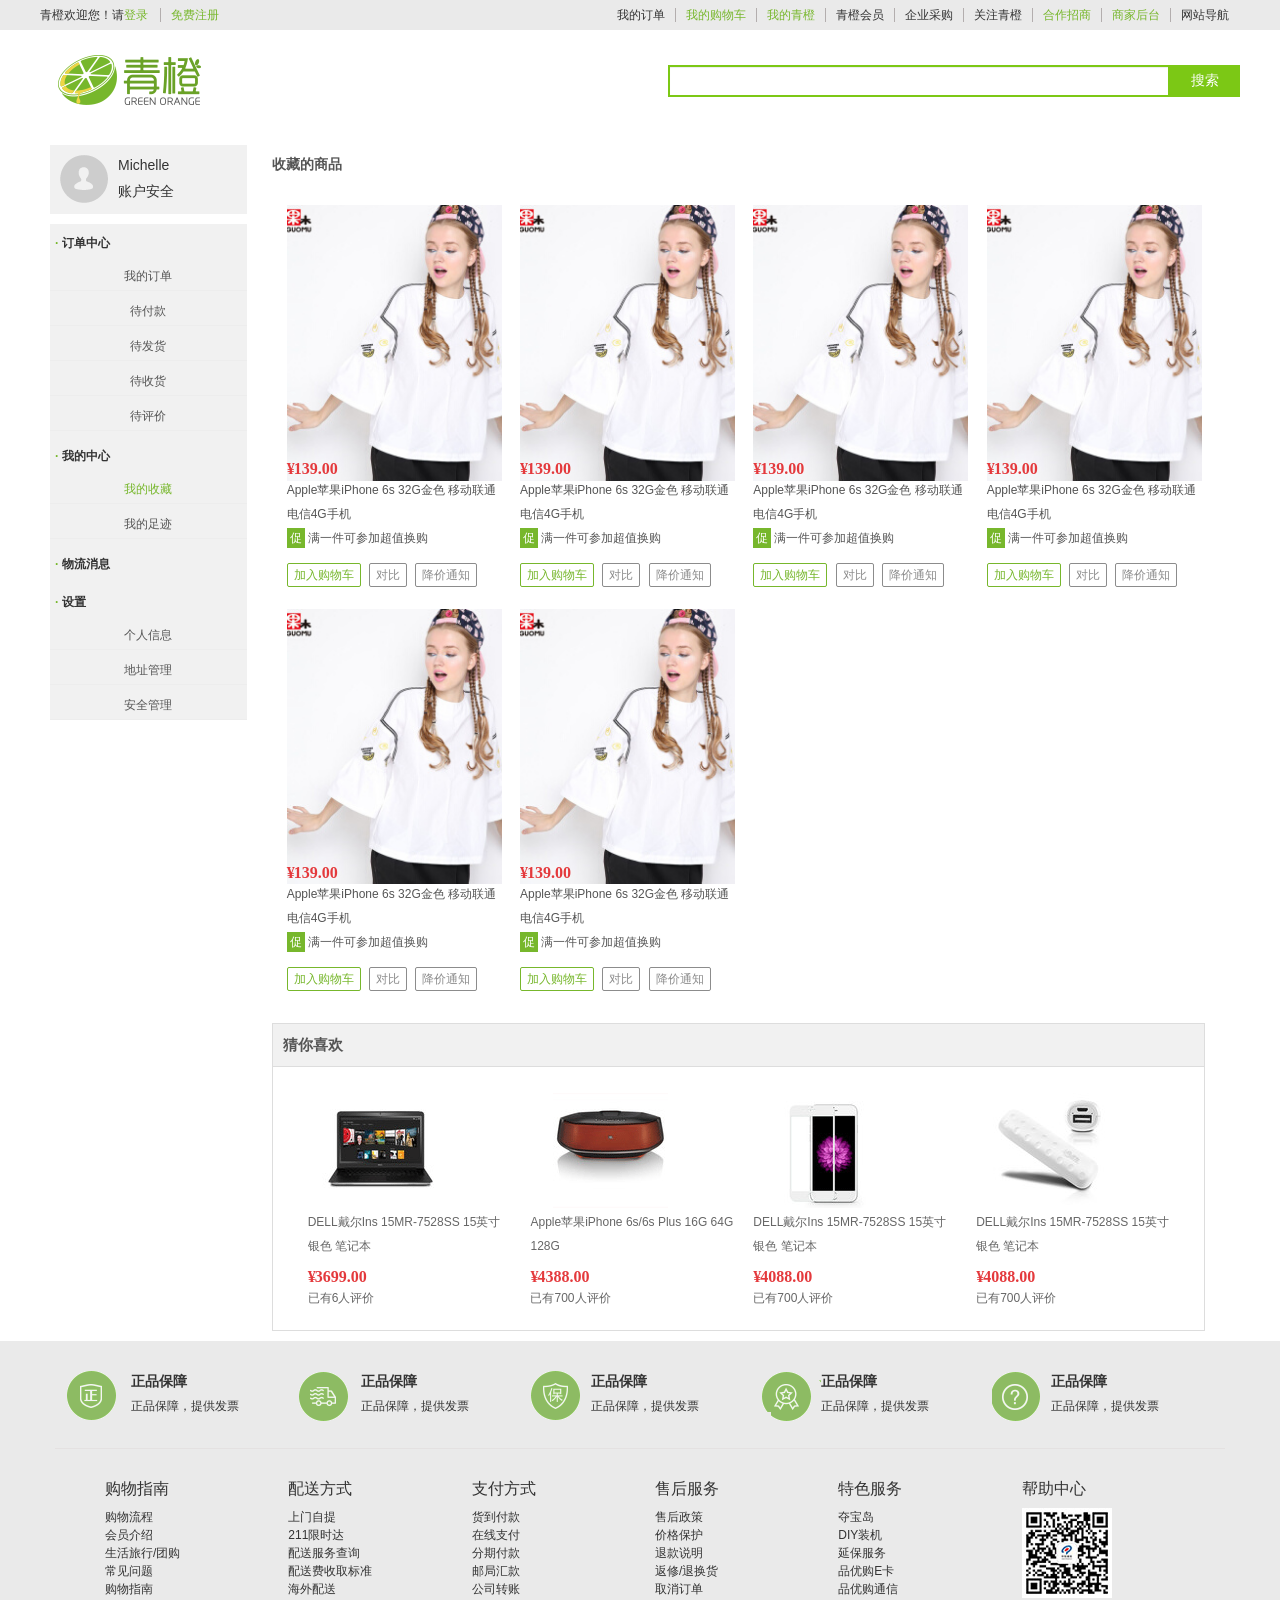
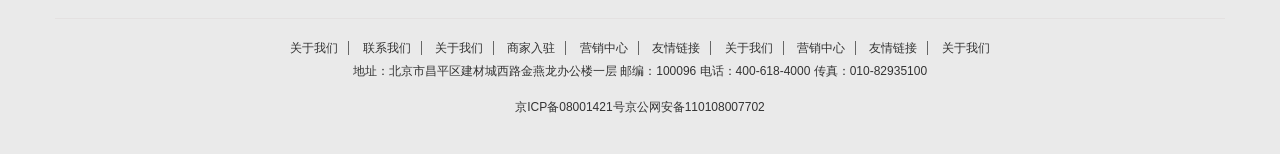
<file: qingcheng_web_center/src/main/webapp/center-collect.html>
<!DOCTYPE html>
<html>

<head>
    <meta charset="UTF-8">
    <meta http-equiv="X-UA-Compatible" content="IE=9; IE=8; IE=7; IE=EDGE">
    <meta http-equiv="X-UA-Compatible" content="IE=EmulateIE7" />
    <title>我的收藏</title>
     <link rel="icon" href="./img/favicon.ico">

    <link rel="stylesheet" type="text/css" href="./css/all.css" />
    <link rel="stylesheet" type="text/css" href="./css/pages-seckillOrder.css" />
</head>

<body>
    <!-- 头部栏位 -->
    <!--页面顶部-->
<div id="nav-bottom">
	<!--顶部-->
	<div class="nav-top">
		<div class="top">
			<div class="py-container">
				<div class="shortcut">
					<ul class="fl">
						<li class="f-item">青橙欢迎您！</li>
						<li class="f-item">请<a href="login.html" target="_blank">登录</a>　<span><a href="register.html" target="_blank">免费注册</a></span></li>
					</ul>
					<div class="fr typelist">
						<ul class="types">
							<li class="f-item"><span>我的订单</span></li>
							
							<li class="f-item"><span><a href="cart.html" target="_blank">我的购物车</a></span></li>
							<li class="f-item"><span><a href="home.html" target="_blank">我的青橙</a></span></li>			
							<li class="f-item"><span>青橙会员</span></li>						
							<li class="f-item"><span>企业采购</span></li>						
							<li class="f-item"><span>关注青橙</span></li>
							<li class="f-item"><span><a href="cooperation.html" target="_blank">合作招商</a></span></li>
							<li class="f-item"><span><a href="shoplogin.html" target="_blank">商家后台</a></span></li>				
							<li class="f-item"><span>网站导航</li>
						</ul>
					</div>
					
				</div>
			</div>
		</div>

		<!--头部-->
		<div class="header">
			<div class="py-container">
				<div class="yui3-g Logo">
					<div class="yui3-u Left logoArea">
						<a class="logo-bd" title="青橙" href="index.html" target="_blank"></a>
					</div>
					<div class="yui3-u Rit searchArea">
						<div class="search">
							<form action="" class="sui-form form-inline">
								<!--searchAutoComplete-->
								<div class="input-append">
									<input type="text" id="autocomplete"   class="input-error input-xxlarge" />
									<button class="sui-btn btn-xlarge btn-danger" type="button">搜索</button>
								</div>
							</form>
						</div>
					</div>
					
				</div>

			</div>
		</div>
	</div>
</div>

    <!--header-->
    <div id="account">
        <div class="py-container">
            <div class="yui3-g collect">
                <!--左侧列表-->
                <div class="yui3-u-1-6 list">

                    <div class="person-info">
                        <div class="person-photo"><img src="./img/_/photo.png" alt=""></div>
                        <div class="person-account">
                            <span class="name">Michelle</span>
                            <span class="safe">账户安全</span>
                        </div>
                        <div class="clearfix"></div>
                    </div>
                    <div class="list-items">
                        <dl>
							<dt><i>·</i> 订单中心</dt>
							<dd ><a href="center-index.html"  >我的订单</a></dd>
							<dd><a href="center-order-pay.html" >待付款</a></dd>
							<dd><a href="center-order-send.html"  >待发货</a></dd>
							<dd><a href="center-order-receive.html" >待收货</a></dd>
							<dd><a href="center-order-evaluate.html" >待评价</a></dd>
						</dl>
						<dl>
							<dt><i>·</i> 我的中心</dt>
							<dd><a href="center-collect.html"  class="list-active">我的收藏</a></dd>
							<dd><a href="center-footmark.html">我的足迹</a></dd>
						</dl>
						<dl>
							<dt><i>·</i> 物流消息</dt>
						</dl>
						<dl>
							<dt><i>·</i> 设置</dt>
							<dd><a href="center-setting-info.html">个人信息</a></dd>
							<dd><a href="center-setting-address.html"  >地址管理</a></dd>
							<dd><a href="center-setting-safe.html" >安全管理</a></dd>
						</dl>
                    </div>
                </div>
                <!--右侧主内容-->
                <div class="yui3-u-5-6 goods">
                    <div class="body">                   
                            <h4>收藏的商品</h4>
                            <div class="goods-list">
                                <ul class="yui3-g"  id="goods-list">
                                    <li class="yui3-u-1-4">
                                        <div class="list-wrap">
                                            <div class="p-img"><img src="./img/_/t.jpg" alt=''></div>
                                            <div class="price"><strong><em>¥</em> <i>139.00</i></strong></div>
                                            <div class="attr"><em>Apple苹果iPhone 6s 32G金色 移动联通电信4G手机</em></div>
                                            <div class="cu"><em><span>促</span>满一件可参加超值换购</em></div>
                                            <div class="operate">
                                                <a href="success-cart.html" target="_blank" class="sui-btn btn-bordered btn-danger">加入购物车</a>
                                                <a href="javascript:void(0);" class="sui-btn btn-bordered">对比</a>
                                                <a href="javascript:void(0);" class="sui-btn btn-bordered">降价通知</a>
                                            </div>
                                        </div>
                                    </li >
                                      <li class="yui3-u-1-4">
                                        <div class="list-wrap">
                                            <div class="p-img"><img src="./img/_/t.jpg" alt=''></div>
                                            <div class="price"><strong><em>¥</em> <i>139.00</i></strong></div>
                                            <div class="attr"><em>Apple苹果iPhone 6s 32G金色 移动联通电信4G手机</em></div>
                                            <div class="cu"><em><span>促</span>满一件可参加超值换购</em></div>
                                            <div class="operate">
                                                <a href="success-cart.html" target="_blank" class="sui-btn btn-bordered btn-danger">加入购物车</a>
                                                <a href="javascript:void(0);" class="sui-btn btn-bordered">对比</a>
                                                <a href="javascript:void(0);" class="sui-btn btn-bordered">降价通知</a>
                                            </div>
                                        </div>
                                    </li >
                                      <li class="yui3-u-1-4">
                                        <div class="list-wrap">
                                            <div class="p-img"><img src="./img/_/t.jpg" alt=''></div>
                                            <div class="price"><strong><em>¥</em> <i>139.00</i></strong></div>
                                            <div class="attr"><em>Apple苹果iPhone 6s 32G金色 移动联通电信4G手机</em></div>
                                            <div class="cu"><em><span>促</span>满一件可参加超值换购</em></div>
                                            <div class="operate">
                                                <a href="success-cart.html" target="_blank" class="sui-btn btn-bordered btn-danger">加入购物车</a>
                                                <a href="javascript:void(0);" class="sui-btn btn-bordered">对比</a>
                                                <a href="javascript:void(0);" class="sui-btn btn-bordered">降价通知</a>
                                            </div>
                                        </div>
                                    </li >
                                      <li class="yui3-u-1-4">
                                        <div class="list-wrap">
                                            <div class="p-img"><img src="./img/_/t.jpg" alt=''></div>
                                            <div class="price"><strong><em>¥</em> <i>139.00</i></strong></div>
                                            <div class="attr"><em>Apple苹果iPhone 6s 32G金色 移动联通电信4G手机</em></div>
                                            <div class="cu"><em><span>促</span>满一件可参加超值换购</em></div>
                                            <div class="operate">
                                                <a href="success-cart.html" target="_blank" class="sui-btn btn-bordered btn-danger">加入购物车</a>
                                                <a href="javascript:void(0);" class="sui-btn btn-bordered">对比</a>
                                                <a href="javascript:void(0);" class="sui-btn btn-bordered">降价通知</a>
                                            </div>
                                        </div>
                                    </li >
                                      <li class="yui3-u-1-4">
                                        <div class="list-wrap">
                                            <div class="p-img"><img src="./img/_/t.jpg" alt=''></div>
                                            <div class="price"><strong><em>¥</em> <i>139.00</i></strong></div>
                                            <div class="attr"><em>Apple苹果iPhone 6s 32G金色 移动联通电信4G手机</em></div>
                                            <div class="cu"><em><span>促</span>满一件可参加超值换购</em></div>
                                            <div class="operate">
                                                <a href="success-cart.html" target="_blank" class="sui-btn btn-bordered btn-danger">加入购物车</a>
                                                <a href="javascript:void(0);" class="sui-btn btn-bordered">对比</a>
                                                <a href="javascript:void(0);" class="sui-btn btn-bordered">降价通知</a>
                                            </div>
                                        </div>
                                    </li >
                                      <li class="yui3-u-1-4">
                                        <div class="list-wrap">
                                            <div class="p-img"><img src="./img/_/t.jpg" alt=''></div>
                                            <div class="price"><strong><em>¥</em> <i>139.00</i></strong></div>
                                            <div class="attr"><em>Apple苹果iPhone 6s 32G金色 移动联通电信4G手机</em></div>
                                            <div class="cu"><em><span>促</span>满一件可参加超值换购</em></div>
                                            <div class="operate">
                                                <a href="success-cart.html" target="_blank" class="sui-btn btn-bordered btn-danger">加入购物车</a>
                                                <a href="javascript:void(0);" class="sui-btn btn-bordered">对比</a>
                                                <a href="javascript:void(0);" class="sui-btn btn-bordered">降价通知</a>
                                            </div>
                                        </div>
                                    </li >
                                </ul>
                            </div>
                      
                        
                        <!--猜你喜欢-->
                        <div class="like-title">
                            <div class="mt">
                                <span class="fl"><strong>猜你喜欢</strong></span>
                            </div>
                        </div>
                        <div class="like-list">
                            <ul class="yui3-g">
                                <li class="yui3-u-1-4">
                                    <div class="list-wrap">
                                        <div class="p-img">
                                            <img src="./img/_/itemlike01.png" />
                                        </div>
                                        <div class="attr">
                                            <em>DELL戴尔Ins 15MR-7528SS 15英寸 银色 笔记本</em>
                                        </div>
                                        <div class="price">
                                            <strong>
											<em>¥</em>
											<i>3699.00</i>
										</strong>
                                        </div>
                                        <div class="commit">
                                            <i class="command">已有6人评价</i>
                                        </div>
                                    </div>
                                </li>
                                <li class="yui3-u-1-4">
                                    <div class="list-wrap">
                                        <div class="p-img">
                                            <img src="./img/_/itemlike02.png" />
                                        </div>
                                        <div class="attr">
                                            <em>Apple苹果iPhone 6s/6s Plus 16G 64G 128G</em>
                                        </div>
                                        <div class="price">
                                            <strong>
											<em>¥</em>
											<i>4388.00</i>
										</strong>
                                        </div>
                                        <div class="commit">
                                            <i class="command">已有700人评价</i>
                                        </div>
                                    </div>
                                </li>
                                <li class="yui3-u-1-4">
                                    <div class="list-wrap">
                                        <div class="p-img">
                                            <img src="./img/_/itemlike03.png" />
                                        </div>
                                        <div class="attr">
                                            <em>DELL戴尔Ins 15MR-7528SS 15英寸 银色 笔记本</em>
                                        </div>
                                        <div class="price">
                                            <strong>
											<em>¥</em>
											<i>4088.00</i>
										</strong>
                                        </div>
                                        <div class="commit">
                                            <i class="command">已有700人评价</i>
                                        </div>
                                    </div>
                                </li>
                                <li class="yui3-u-1-4">
                                    <div class="list-wrap">
                                        <div class="p-img">
                                            <img src="./img/_/itemlike04.png" />
                                        </div>
                                        <div class="attr">
                                            <em>DELL戴尔Ins 15MR-7528SS 15英寸 银色 笔记本</em>
                                        </div>
                                        <div class="price">
                                            <strong>
											<em>¥</em>
											<i>4088.00</i>
										</strong>
                                        </div>
                                        <div class="commit">
                                            <i class="command">已有700人评价</i>
                                        </div>
                                    </div>
                                </li>

                            </ul>
                        </div>
                    </div>
                </div>
            </div>
        </div>
    </div>
    <!-- 底部栏位 -->
    <!--页面底部-->
<div class="clearfix footer">
	<div class="py-container">
		<div class="footlink">
			<div class="Mod-service">
				<ul class="Mod-Service-list">
					<li class="grid-service-item intro  intro1">

						<i class="serivce-item fl"></i>
						<div class="service-text">
							<h4>正品保障</h4>
							<p>正品保障，提供发票</p>
						</div>

					</li>
					<li class="grid-service-item  intro intro2">

						<i class="serivce-item fl"></i>
						<div class="service-text">
							<h4>正品保障</h4>
							<p>正品保障，提供发票</p>
						</div>

					</li>
					<li class="grid-service-item intro  intro3">

						<i class="serivce-item fl"></i>
						<div class="service-text">
							<h4>正品保障</h4>
							<p>正品保障，提供发票</p>
						</div>

					</li>
					<li class="grid-service-item  intro intro4">

						<i class="serivce-item fl"></i>
						<div class="service-text">
							<h4>正品保障</h4>
							<p>正品保障，提供发票</p>
						</div>

					</li>
					<li class="grid-service-item intro intro5">

						<i class="serivce-item fl"></i>
						<div class="service-text">
							<h4>正品保障</h4>
							<p>正品保障，提供发票</p>
						</div>

					</li>
				</ul>
			</div>
			<div class="clearfix Mod-list">
				<div class="yui3-g">
					<div class="yui3-u-1-6">
						<h4>购物指南</h4>
						<ul class="unstyled">
							<li>购物流程</li>
							<li>会员介绍</li>
							<li>生活旅行/团购</li>
							<li>常见问题</li>
							<li>购物指南</li>
						</ul>

					</div>
					<div class="yui3-u-1-6">
						<h4>配送方式</h4>
						<ul class="unstyled">
							<li>上门自提</li>
							<li>211限时达</li>
							<li>配送服务查询</li>
							<li>配送费收取标准</li>
							<li>海外配送</li>
						</ul>
					</div>
					<div class="yui3-u-1-6">
						<h4>支付方式</h4>
						<ul class="unstyled">
							<li>货到付款</li>
							<li>在线支付</li>
							<li>分期付款</li>
							<li>邮局汇款</li>
							<li>公司转账</li>
						</ul>
					</div>
					<div class="yui3-u-1-6">
						<h4>售后服务</h4>
						<ul class="unstyled">
							<li>售后政策</li>
							<li>价格保护</li>
							<li>退款说明</li>
							<li>返修/退换货</li>
							<li>取消订单</li>
						</ul>
					</div>
					<div class="yui3-u-1-6">
						<h4>特色服务</h4>
						<ul class="unstyled">
							<li>夺宝岛</li>
							<li>DIY装机</li>
							<li>延保服务</li>
							<li>品优购E卡</li>
							<li>品优购通信</li>
						</ul>
					</div>
					<div class="yui3-u-1-6">
						<h4>帮助中心</h4>
						<img src="./img/wx_cz.jpg">
					</div>
				</div>
			</div>
			<div class="Mod-copyright">
				<ul class="helpLink">
					<li>关于我们<span class="space"></span></li>
					<li>联系我们<span class="space"></span></li>
					<li>关于我们<span class="space"></span></li>
					<li>商家入驻<span class="space"></span></li>
					<li>营销中心<span class="space"></span></li>
					<li>友情链接<span class="space"></span></li>
					<li>关于我们<span class="space"></span></li>
					<li>营销中心<span class="space"></span></li>
					<li>友情链接<span class="space"></span></li>
					<li>关于我们</li>
				</ul>
				<p>地址：北京市昌平区建材城西路金燕龙办公楼一层 邮编：100096 电话：400-618-4000 传真：010-82935100</p>
				<p>京ICP备08001421号京公网安备110108007702</p>
			</div>
		</div>
	</div>
</div>
<!--页面底部END-->
    


</body>

</html>
</file>
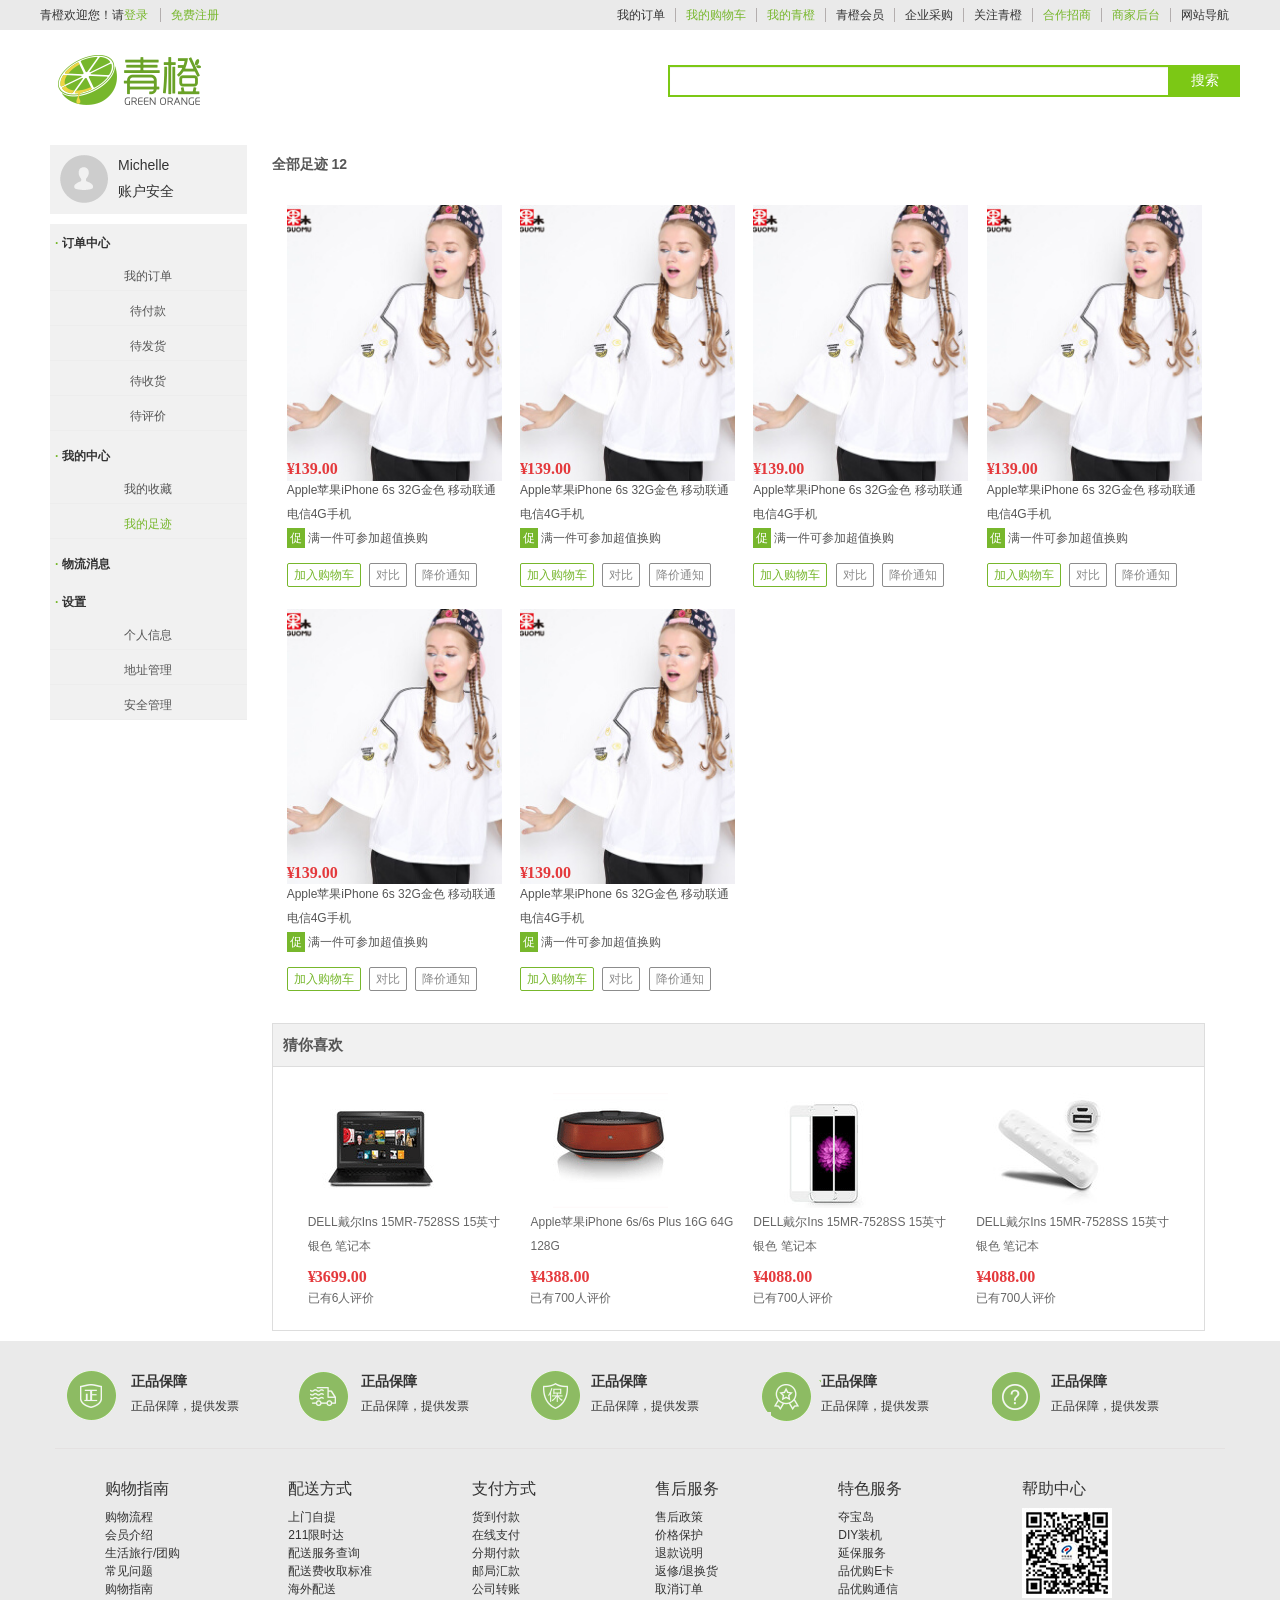
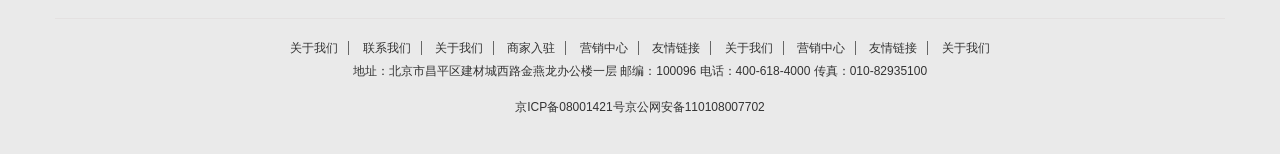
<file: qingcheng_web_center/src/main/webapp/center-footmark.html>
<!DOCTYPE html>
<html>

<head>
    <meta charset="UTF-8">
    <meta http-equiv="X-UA-Compatible" content="IE=9; IE=8; IE=7; IE=EDGE">
    <meta http-equiv="X-UA-Compatible" content="IE=EmulateIE7" />
    <title>我的收藏</title>
     <link rel="icon" href="./img/favicon.ico">

    <link rel="stylesheet" type="text/css" href="./css/all.css" />
    <link rel="stylesheet" type="text/css" href="./css/pages-seckillOrder.css" />
</head>

<body>
    <!-- 头部栏位 -->
    <!--页面顶部-->
<div id="nav-bottom">
	<!--顶部-->
	<div class="nav-top">
		<div class="top">
			<div class="py-container">
				<div class="shortcut">
					<ul class="fl">
						<li class="f-item">青橙欢迎您！</li>
						<li class="f-item">请<a href="login.html" target="_blank">登录</a>　<span><a href="register.html" target="_blank">免费注册</a></span></li>
					</ul>
					<div class="fr typelist">
						<ul class="types">
							<li class="f-item"><span>我的订单</span></li>
							
							<li class="f-item"><span><a href="cart.html" target="_blank">我的购物车</a></span></li>
							<li class="f-item"><span><a href="home.html" target="_blank">我的青橙</a></span></li>			
							<li class="f-item"><span>青橙会员</span></li>						
							<li class="f-item"><span>企业采购</span></li>						
							<li class="f-item"><span>关注青橙</span></li>
							<li class="f-item"><span><a href="cooperation.html" target="_blank">合作招商</a></span></li>
							<li class="f-item"><span><a href="shoplogin.html" target="_blank">商家后台</a></span></li>				
							<li class="f-item"><span>网站导航</li>
						</ul>
					</div>
					
				</div>
			</div>
		</div>

		<!--头部-->
		<div class="header">
			<div class="py-container">
				<div class="yui3-g Logo">
					<div class="yui3-u Left logoArea">
						<a class="logo-bd" title="青橙" href="index.html" target="_blank"></a>
					</div>
					<div class="yui3-u Rit searchArea">
						<div class="search">
							<form action="" class="sui-form form-inline">
								<!--searchAutoComplete-->
								<div class="input-append">
									<input type="text" id="autocomplete"   class="input-error input-xxlarge" />
									<button class="sui-btn btn-xlarge btn-danger" type="button">搜索</button>
								</div>
							</form>
						</div>
					</div>
					
				</div>

			</div>
		</div>
	</div>
</div>

    <!--header-->
    <div id="account">
        <div class="py-container">
            <div class="yui3-g collect">
                <!--左侧列表-->
                <div class="yui3-u-1-6 list">

                    <div class="person-info">
                        <div class="person-photo"><img src="./img/_/photo.png" alt=""></div>
                        <div class="person-account">
                            <span class="name">Michelle</span>
                            <span class="safe">账户安全</span>
                        </div>
                        <div class="clearfix"></div>
                    </div>
                    <div class="list-items">
                        <dl>
							<dt><i>·</i> 订单中心</dt>
							<dd ><a href="center-index.html"  >我的订单</a></dd>
							<dd><a href="center-order-pay.html" >待付款</a></dd>
							<dd><a href="center-order-send.html"  >待发货</a></dd>
							<dd><a href="center-order-receive.html" >待收货</a></dd>
							<dd><a href="center-order-evaluate.html" >待评价</a></dd>
						</dl>
						<dl>
							<dt><i>·</i> 我的中心</dt>
							<dd><a href="center-collect.html">我的收藏</a></dd>
							<dd><a href="center-footmark.html" class="list-active">我的足迹</a></dd>
						</dl>
						<dl>
							<dt><i>·</i> 物流消息</dt>
						</dl>
						<dl>
							<dt><i>·</i> 设置</dt>
							<dd><a href="center-setting-info.html">个人信息</a></dd>
							<dd><a href="center-setting-address.html"  >地址管理</a></dd>
							<dd><a href="center-setting-safe.html" >安全管理</a></dd>
						</dl>
                    </div>
                </div>
                <!--右侧主内容-->
                <div class="yui3-u-5-6 goods">
                    <div class="body">
                        <h4>全部足迹 12</h4>
                        <div class="goods-list">
                            <ul class="yui3-g" id="goods-list">
                                 <li class="yui3-u-1-4">
                                        <div class="list-wrap">
                                            <div class="p-img"><img src="./img/_/t.jpg" alt=''></div>
                                            <div class="price"><strong><em>¥</em> <i>139.00</i></strong></div>
                                            <div class="attr"><em>Apple苹果iPhone 6s 32G金色 移动联通电信4G手机</em></div>
                                            <div class="cu"><em><span>促</span>满一件可参加超值换购</em></div>
                                            <div class="operate">
                                                <a href="success-cart.html" target="_blank" class="sui-btn btn-bordered btn-danger">加入购物车</a>
                                                <a href="javascript:void(0);" class="sui-btn btn-bordered">对比</a>
                                                <a href="javascript:void(0);" class="sui-btn btn-bordered">降价通知</a>
                                            </div>
                                        </div>
                                    </li >
                                    <li class="yui3-u-1-4">
                                        <div class="list-wrap">
                                            <div class="p-img"><img src="./img/_/t.jpg" alt=''></div>
                                            <div class="price"><strong><em>¥</em> <i>139.00</i></strong></div>
                                            <div class="attr"><em>Apple苹果iPhone 6s 32G金色 移动联通电信4G手机</em></div>
                                            <div class="cu"><em><span>促</span>满一件可参加超值换购</em></div>
                                            <div class="operate">
                                                <a href="success-cart.html" target="_blank" class="sui-btn btn-bordered btn-danger">加入购物车</a>
                                                <a href="javascript:void(0);" class="sui-btn btn-bordered">对比</a>
                                                <a href="javascript:void(0);" class="sui-btn btn-bordered">降价通知</a>
                                            </div>
                                        </div>
                                    </li >
                                    <li class="yui3-u-1-4">
                                        <div class="list-wrap">
                                            <div class="p-img"><img src="./img/_/t.jpg" alt=''></div>
                                            <div class="price"><strong><em>¥</em> <i>139.00</i></strong></div>
                                            <div class="attr"><em>Apple苹果iPhone 6s 32G金色 移动联通电信4G手机</em></div>
                                            <div class="cu"><em><span>促</span>满一件可参加超值换购</em></div>
                                            <div class="operate">
                                                <a href="success-cart.html" target="_blank" class="sui-btn btn-bordered btn-danger">加入购物车</a>
                                                <a href="javascript:void(0);" class="sui-btn btn-bordered">对比</a>
                                                <a href="javascript:void(0);" class="sui-btn btn-bordered">降价通知</a>
                                            </div>
                                        </div>
                                    </li >
                                    <li class="yui3-u-1-4">
                                        <div class="list-wrap">
                                            <div class="p-img"><img src="./img/_/t.jpg" alt=''></div>
                                            <div class="price"><strong><em>¥</em> <i>139.00</i></strong></div>
                                            <div class="attr"><em>Apple苹果iPhone 6s 32G金色 移动联通电信4G手机</em></div>
                                            <div class="cu"><em><span>促</span>满一件可参加超值换购</em></div>
                                            <div class="operate">
                                                <a href="success-cart.html" target="_blank" class="sui-btn btn-bordered btn-danger">加入购物车</a>
                                                <a href="javascript:void(0);" class="sui-btn btn-bordered">对比</a>
                                                <a href="javascript:void(0);" class="sui-btn btn-bordered">降价通知</a>
                                            </div>
                                        </div>
                                    </li >
                                    <li class="yui3-u-1-4">
                                        <div class="list-wrap">
                                            <div class="p-img"><img src="./img/_/t.jpg" alt=''></div>
                                            <div class="price"><strong><em>¥</em> <i>139.00</i></strong></div>
                                            <div class="attr"><em>Apple苹果iPhone 6s 32G金色 移动联通电信4G手机</em></div>
                                            <div class="cu"><em><span>促</span>满一件可参加超值换购</em></div>
                                            <div class="operate">
                                                <a href="success-cart.html" target="_blank" class="sui-btn btn-bordered btn-danger">加入购物车</a>
                                                <a href="javascript:void(0);" class="sui-btn btn-bordered">对比</a>
                                                <a href="javascript:void(0);" class="sui-btn btn-bordered">降价通知</a>
                                            </div>
                                        </div>
                                    </li >
                                    <li class="yui3-u-1-4">
                                        <div class="list-wrap">
                                            <div class="p-img"><img src="./img/_/t.jpg" alt=''></div>
                                            <div class="price"><strong><em>¥</em> <i>139.00</i></strong></div>
                                            <div class="attr"><em>Apple苹果iPhone 6s 32G金色 移动联通电信4G手机</em></div>
                                            <div class="cu"><em><span>促</span>满一件可参加超值换购</em></div>
                                            <div class="operate">
                                                <a href="success-cart.html" target="_blank" class="sui-btn btn-bordered btn-danger">加入购物车</a>
                                                <a href="javascript:void(0);" class="sui-btn btn-bordered">对比</a>
                                                <a href="javascript:void(0);" class="sui-btn btn-bordered">降价通知</a>
                                            </div>
                                        </div>
                                    </li >
                            </ul>
                        </div>


                        <!--猜你喜欢-->
                        <div class="like-title">
                            <div class="mt">
                                <span class="fl"><strong>猜你喜欢</strong></span>
                            </div>
                        </div>
                        <div class="like-list">
                            <ul class="yui3-g">
                                <li class="yui3-u-1-4">
                                    <div class="list-wrap">
                                        <div class="p-img">
                                            <img src="./img/_/itemlike01.png" />
                                        </div>
                                        <div class="attr">
                                            <em>DELL戴尔Ins 15MR-7528SS 15英寸 银色 笔记本</em>
                                        </div>
                                        <div class="price">
                                            <strong>
											<em>¥</em>
											<i>3699.00</i>
										</strong>
                                        </div>
                                        <div class="commit">
                                            <i class="command">已有6人评价</i>
                                        </div>
                                    </div>
                                </li>
                                <li class="yui3-u-1-4">
                                    <div class="list-wrap">
                                        <div class="p-img">
                                            <img src="./img/_/itemlike02.png" />
                                        </div>
                                        <div class="attr">
                                            <em>Apple苹果iPhone 6s/6s Plus 16G 64G 128G</em>
                                        </div>
                                        <div class="price">
                                            <strong>
											<em>¥</em>
											<i>4388.00</i>
										</strong>
                                        </div>
                                        <div class="commit">
                                            <i class="command">已有700人评价</i>
                                        </div>
                                    </div>
                                </li>
                                <li class="yui3-u-1-4">
                                    <div class="list-wrap">
                                        <div class="p-img">
                                            <img src="./img/_/itemlike03.png" />
                                        </div>
                                        <div class="attr">
                                            <em>DELL戴尔Ins 15MR-7528SS 15英寸 银色 笔记本</em>
                                        </div>
                                        <div class="price">
                                            <strong>
											<em>¥</em>
											<i>4088.00</i>
										</strong>
                                        </div>
                                        <div class="commit">
                                            <i class="command">已有700人评价</i>
                                        </div>
                                    </div>
                                </li>
                                <li class="yui3-u-1-4">
                                    <div class="list-wrap">
                                        <div class="p-img">
                                            <img src="./img/_/itemlike04.png" />
                                        </div>
                                        <div class="attr">
                                            <em>DELL戴尔Ins 15MR-7528SS 15英寸 银色 笔记本</em>
                                        </div>
                                        <div class="price">
                                            <strong>
											<em>¥</em>
											<i>4088.00</i>
										</strong>
                                        </div>
                                        <div class="commit">
                                            <i class="command">已有700人评价</i>
                                        </div>
                                    </div>
                                </li>

                            </ul>
                        </div>
                    </div>
                </div>
            </div>
        </div>
    </div>
    <!-- 底部栏位 -->
    <!--页面底部-->
<div class="clearfix footer">
	<div class="py-container">
		<div class="footlink">
			<div class="Mod-service">
				<ul class="Mod-Service-list">
					<li class="grid-service-item intro  intro1">

						<i class="serivce-item fl"></i>
						<div class="service-text">
							<h4>正品保障</h4>
							<p>正品保障，提供发票</p>
						</div>

					</li>
					<li class="grid-service-item  intro intro2">

						<i class="serivce-item fl"></i>
						<div class="service-text">
							<h4>正品保障</h4>
							<p>正品保障，提供发票</p>
						</div>

					</li>
					<li class="grid-service-item intro  intro3">

						<i class="serivce-item fl"></i>
						<div class="service-text">
							<h4>正品保障</h4>
							<p>正品保障，提供发票</p>
						</div>

					</li>
					<li class="grid-service-item  intro intro4">

						<i class="serivce-item fl"></i>
						<div class="service-text">
							<h4>正品保障</h4>
							<p>正品保障，提供发票</p>
						</div>

					</li>
					<li class="grid-service-item intro intro5">

						<i class="serivce-item fl"></i>
						<div class="service-text">
							<h4>正品保障</h4>
							<p>正品保障，提供发票</p>
						</div>

					</li>
				</ul>
			</div>
			<div class="clearfix Mod-list">
				<div class="yui3-g">
					<div class="yui3-u-1-6">
						<h4>购物指南</h4>
						<ul class="unstyled">
							<li>购物流程</li>
							<li>会员介绍</li>
							<li>生活旅行/团购</li>
							<li>常见问题</li>
							<li>购物指南</li>
						</ul>

					</div>
					<div class="yui3-u-1-6">
						<h4>配送方式</h4>
						<ul class="unstyled">
							<li>上门自提</li>
							<li>211限时达</li>
							<li>配送服务查询</li>
							<li>配送费收取标准</li>
							<li>海外配送</li>
						</ul>
					</div>
					<div class="yui3-u-1-6">
						<h4>支付方式</h4>
						<ul class="unstyled">
							<li>货到付款</li>
							<li>在线支付</li>
							<li>分期付款</li>
							<li>邮局汇款</li>
							<li>公司转账</li>
						</ul>
					</div>
					<div class="yui3-u-1-6">
						<h4>售后服务</h4>
						<ul class="unstyled">
							<li>售后政策</li>
							<li>价格保护</li>
							<li>退款说明</li>
							<li>返修/退换货</li>
							<li>取消订单</li>
						</ul>
					</div>
					<div class="yui3-u-1-6">
						<h4>特色服务</h4>
						<ul class="unstyled">
							<li>夺宝岛</li>
							<li>DIY装机</li>
							<li>延保服务</li>
							<li>品优购E卡</li>
							<li>品优购通信</li>
						</ul>
					</div>
					<div class="yui3-u-1-6">
						<h4>帮助中心</h4>
						<img src="./img/wx_cz.jpg">
					</div>
				</div>
			</div>
			<div class="Mod-copyright">
				<ul class="helpLink">
					<li>关于我们<span class="space"></span></li>
					<li>联系我们<span class="space"></span></li>
					<li>关于我们<span class="space"></span></li>
					<li>商家入驻<span class="space"></span></li>
					<li>营销中心<span class="space"></span></li>
					<li>友情链接<span class="space"></span></li>
					<li>关于我们<span class="space"></span></li>
					<li>营销中心<span class="space"></span></li>
					<li>友情链接<span class="space"></span></li>
					<li>关于我们</li>
				</ul>
				<p>地址：北京市昌平区建材城西路金燕龙办公楼一层 邮编：100096 电话：400-618-4000 传真：010-82935100</p>
				<p>京ICP备08001421号京公网安备110108007702</p>
			</div>
		</div>
	</div>
</div>
<!--页面底部END-->
    


</body>

</html>
</file>
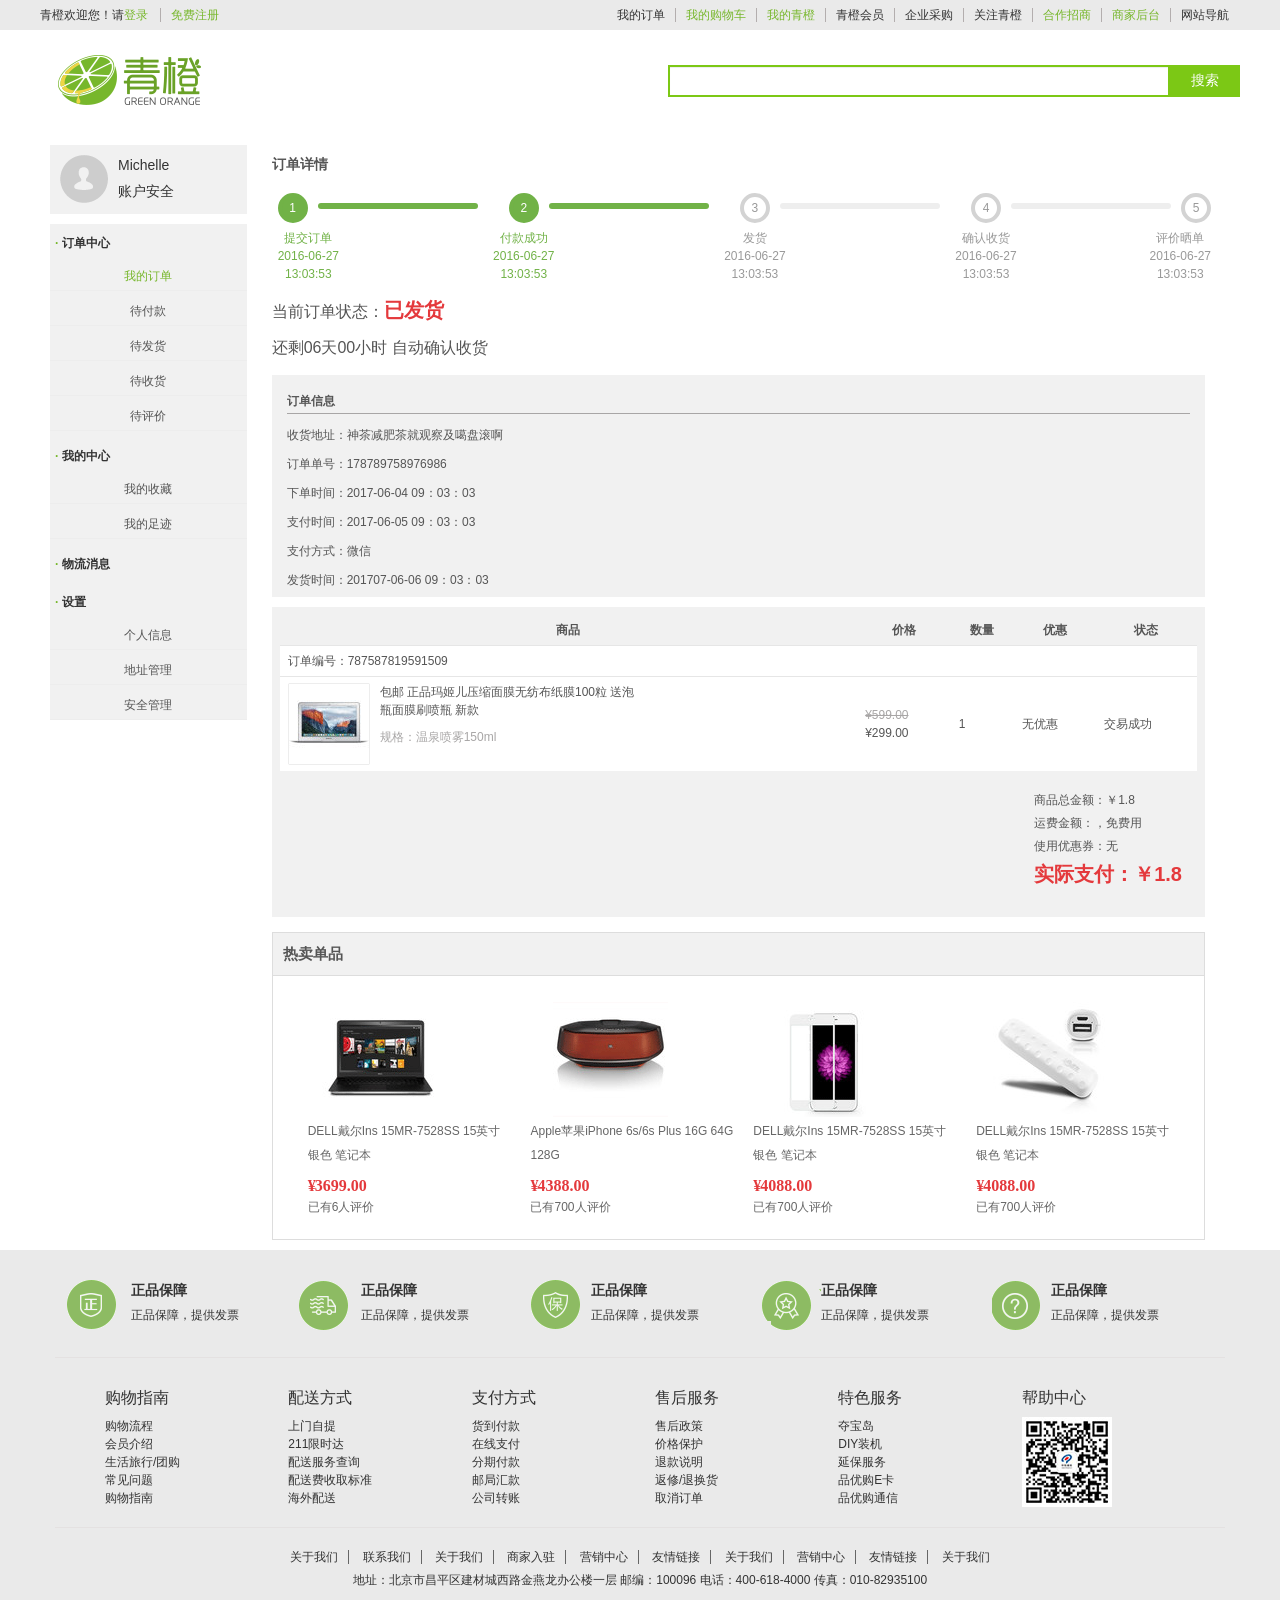
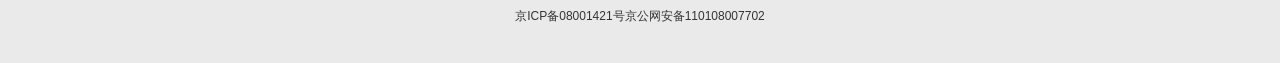
<file: qingcheng_web_center/src/main/webapp/center-order-detail.html>
<!DOCTYPE html>
<html>

<head>
    <meta charset="UTF-8">
    <meta http-equiv="X-UA-Compatible" content="IE=9; IE=8; IE=7; IE=EDGE">
    <meta http-equiv="X-UA-Compatible" content="IE=EmulateIE7" />
    <title>订单详情</title>
     <link rel="icon" href="./img/favicon.ico">

    <link rel="stylesheet" type="text/css" href="./css/all.css" />
    <link rel="stylesheet" type="text/css" href="./css/pages-seckillOrder.css" />
</head>

<body>
    <!-- 头部栏位 -->
    <!--页面顶部-->
<div id="nav-bottom">
	<!--顶部-->
	<div class="nav-top">
		<div class="top">
			<div class="py-container">
				<div class="shortcut">
					<ul class="fl">
						<li class="f-item">青橙欢迎您！</li>
						<li class="f-item">请<a href="login.html" target="_blank">登录</a>　<span><a href="register.html" target="_blank">免费注册</a></span></li>
					</ul>
					<div class="fr typelist">
						<ul class="types">
							<li class="f-item"><span>我的订单</span></li>
							
							<li class="f-item"><span><a href="cart.html" target="_blank">我的购物车</a></span></li>
							<li class="f-item"><span><a href="home.html" target="_blank">我的青橙</a></span></li>			
							<li class="f-item"><span>青橙会员</span></li>						
							<li class="f-item"><span>企业采购</span></li>						
							<li class="f-item"><span>关注青橙</span></li>
							<li class="f-item"><span><a href="cooperation.html" target="_blank">合作招商</a></span></li>
							<li class="f-item"><span><a href="shoplogin.html" target="_blank">商家后台</a></span></li>				
							<li class="f-item"><span>网站导航</li>
						</ul>
					</div>
					
				</div>
			</div>
		</div>

		<!--头部-->
		<div class="header">
			<div class="py-container">
				<div class="yui3-g Logo">
					<div class="yui3-u Left logoArea">
						<a class="logo-bd" title="青橙" href="index.html" target="_blank"></a>
					</div>
					<div class="yui3-u Rit searchArea">
						<div class="search">
							<form action="" class="sui-form form-inline">
								<!--searchAutoComplete-->
								<div class="input-append">
									<input type="text" id="autocomplete"   class="input-error input-xxlarge" />
									<button class="sui-btn btn-xlarge btn-danger" type="button">搜索</button>
								</div>
							</form>
						</div>
					</div>
					
				</div>

			</div>
		</div>
	</div>
</div>

    <!--header-->
    <div id="account">
        <div class="py-container">
            <div class="yui3-g home">
                <!--左侧列表-->
                <div class="yui3-u-1-6 list">

                    <div class="person-info">
                        <div class="person-photo"><img src="./img/_/photo.png" alt=""></div>
                        <div class="person-account">
                            <span class="name">Michelle</span>
                            <span class="safe">账户安全</span>
                        </div>
                        <div class="clearfix"></div>
                    </div>
                    <div class="list-items">
                        <dl>
							<dt><i>·</i> 订单中心</dt>
							<dd ><a href="center-index.html" class="list-active" >我的订单</a></dd>
							<dd><a href="center-order-pay.html" >待付款</a></dd>
							<dd><a href="center-order-send.html"  >待发货</a></dd>
							<dd><a href="center-order-receive.html" >待收货</a></dd>
							<dd><a href="center-order-evaluate.html" >待评价</a></dd>
						</dl>
						<dl>
							<dt><i>·</i> 我的中心</dt>
							<dd><a href="center-collect.html">我的收藏</a></dd>
							<dd><a href="center-footmark.html" >我的足迹</a></dd>
						</dl>
						<dl>
							<dt><i>·</i> 物流消息</dt>
						</dl>
						<dl>
							<dt><i>·</i> 设置</dt>
							<dd><a href="center-setting-info.html">个人信息</a></dd>
							<dd><a href="center-setting-address.html"  >地址管理</a></dd>
							<dd><a href="center-setting-safe.html" >安全管理</a></dd>
						</dl>
                    </div>
                </div>
                <!--右侧主内容-->
                <div class="yui3-u-5-6">
                    <div class="body">
                        <div class="order-detail">
                            <h4>订单详情</h4>
                            <div class="order-bar">
                                <div class="sui-steps-round steps-round-auto steps-4">
                                    <div class="finished">
                                        <div class="wrap">
                                        <div class="round">1</div>
                                        <div class="bar"></div>
                                        </div>
                                        <label>
                                            <span>提交订单</span>
                                            <span>2016-06-27</span>
                                            <span>13:03:53</span>
                                        </label>
                                    </div>
                                    <div class="current">
                                        <div class="wrap">
                                        <div class="round">2</div>
                                        <div class="bar"></div>
                                        </div>
                                        <label>
                                            <span>付款成功</span>
                                            <span>2016-06-27</span>
                                            <span>13:03:53</span>
                                        </label>
                                    </div>
                                    <div class="todo">
                                        <div class="wrap">
                                        <div class="round">3</div>
                                        <div class="bar"></div>
                                        </div>
                                        <label>
                                            <span>发货</span>
                                            <span>2016-06-27</span>
                                            <span>13:03:53</span>
                                        </label>
                                    </div>
                                    <div class="todo">
                                        <div class="wrap">
                                        <div class="round">4</div>
                                        <div class="bar"></div>
                                        </div>
                                        <label>
                                            <span>确认收货</span>
                                            <span>2016-06-27</span>
                                            <span>13:03:53</span>
                                        </label>
                                    </div>
                                    
                                    <div class="todo last">
                                        <div class="wrap">
                                        <div class="round">5</div>
                                        </div>
                                        <label>
                                            <span>评价晒单</span>
                                            <span>2016-06-27</span>
                                            <span>13:03:53</span>
                                        </label>
                                    </div>
                                    </div>
                            </div>
                            <div class="order-state">
                                <p>当前订单状态：<span class="red">已发货</span></p>
                                <p>还剩06天00小时 自动确认收货</p>
                            </div>
                        </div>
                        <div class="order-info">
                            <h5>订单信息</h5>
                            <p>收货地址：神茶减肥茶就观察及噶盘滚啊  </p>
                            <p>订单单号：178789758976986</p>
                            <p>下单时间：2017-06-04 09：03：03</p>
                            <p>支付时间：2017-06-05  09：03：03</p>
                            <p>支付方式：微信</p>
                            <p>发货时间：201707-06-06 09：03：03</p>
                        </div>
                        <div class="order-goods">
                            <table class="sui-table">
                                    <thead>
                                        <th class="center" >商品</th>
                                        <th class="center" >价格</th>
                                        <th class="center" >数量</th>
                                        <th class="center" >优惠</th>
                                        <th class="center" >状态</th>
                                    </thead>                                   
                             
                                <tbody>                               
                                    <tr>
                                        <td colspan="5">订单编号：787587819591509</td>
                                    </tr>
                                    <tr>
                                        <td>
                                            <div class="typographic"><img src="./img/goods.png" />
                                                    <span>包邮 正品玛姬儿压缩面膜无纺布纸膜100粒 送泡瓶面膜刷喷瓶 新款</span>
                                                    <span class="guige">规格：温泉喷雾150ml</span>
                                                </div>
                                        </td>
                                        <td>
                                            <ul class="unstyled">
                                                    <li class="o-price">¥599.00</li>	
                                                    <li>¥299.00</li>											
                                                </ul>
                                        </td>
                                        <td>1</td>
                                        <td>无优惠</td>
                                        <td>交易成功</td>
                                    </tr>
                                </tbody>
                            </table>
                            <div class="order-price">
                                <p>商品总金额：￥1.8</p>
                                <p>运费金额：，免费用</p>
                                <p>使用优惠券：无</p>
                                <h4 class="red">实际支付：￥1.8</h4>
                            </div>
                            <div class="clearfix"></div>
                        </div>
                        <!--猜你喜欢-->
                        <div class="like-title">
                            <div class="mt">
                                <span class="fl"><strong>热卖单品</strong></span>
                            </div>
                        </div>
                        <div class="like-list">
                            <ul class="yui3-g">
                                <li class="yui3-u-1-4">
                                    <div class="list-wrap">
                                        <div class="p-img">
                                            <img src="./img/_/itemlike01.png" />
                                        </div>
                                        <div class="attr">
                                            <em>DELL戴尔Ins 15MR-7528SS 15英寸 银色 笔记本</em>
                                        </div>
                                        <div class="price">
                                            <strong>
											<em>¥</em>
											<i>3699.00</i>
										</strong>
                                        </div>
                                        <div class="commit">
                                            <i class="command">已有6人评价</i>
                                        </div>
                                    </div>
                                </li>
                                <li class="yui3-u-1-4">
                                    <div class="list-wrap">
                                        <div class="p-img">
                                            <img src="./img/_/itemlike02.png" />
                                        </div>
                                        <div class="attr">
                                            <em>Apple苹果iPhone 6s/6s Plus 16G 64G 128G</em>
                                        </div>
                                        <div class="price">
                                            <strong>
											<em>¥</em>
											<i>4388.00</i>
										</strong>
                                        </div>
                                        <div class="commit">
                                            <i class="command">已有700人评价</i>
                                        </div>
                                    </div>
                                </li>
                                <li class="yui3-u-1-4">
                                    <div class="list-wrap">
                                        <div class="p-img">
                                            <img src="./img/_/itemlike03.png" />
                                        </div>
                                        <div class="attr">
                                            <em>DELL戴尔Ins 15MR-7528SS 15英寸 银色 笔记本</em>
                                        </div>
                                        <div class="price">
                                            <strong>
											<em>¥</em>
											<i>4088.00</i>
										</strong>
                                        </div>
                                        <div class="commit">
                                            <i class="command">已有700人评价</i>
                                        </div>
                                    </div>
                                </li>
                                <li class="yui3-u-1-4">
                                    <div class="list-wrap">
                                        <div class="p-img">
                                            <img src="./img/_/itemlike04.png" />
                                        </div>
                                        <div class="attr">
                                            <em>DELL戴尔Ins 15MR-7528SS 15英寸 银色 笔记本</em>
                                        </div>
                                        <div class="price">
                                            <strong>
											<em>¥</em>
											<i>4088.00</i>
										</strong>
                                        </div>
                                        <div class="commit">
                                            <i class="command">已有700人评价</i>
                                        </div>
                                    </div>
                                </li>

                            </ul>
                        </div>
                    </div>
                </div>
            </div>
        </div>
    </div>
    <!-- 底部栏位 -->
    <!--页面底部-->
<div class="clearfix footer">
	<div class="py-container">
		<div class="footlink">
			<div class="Mod-service">
				<ul class="Mod-Service-list">
					<li class="grid-service-item intro  intro1">

						<i class="serivce-item fl"></i>
						<div class="service-text">
							<h4>正品保障</h4>
							<p>正品保障，提供发票</p>
						</div>

					</li>
					<li class="grid-service-item  intro intro2">

						<i class="serivce-item fl"></i>
						<div class="service-text">
							<h4>正品保障</h4>
							<p>正品保障，提供发票</p>
						</div>

					</li>
					<li class="grid-service-item intro  intro3">

						<i class="serivce-item fl"></i>
						<div class="service-text">
							<h4>正品保障</h4>
							<p>正品保障，提供发票</p>
						</div>

					</li>
					<li class="grid-service-item  intro intro4">

						<i class="serivce-item fl"></i>
						<div class="service-text">
							<h4>正品保障</h4>
							<p>正品保障，提供发票</p>
						</div>

					</li>
					<li class="grid-service-item intro intro5">

						<i class="serivce-item fl"></i>
						<div class="service-text">
							<h4>正品保障</h4>
							<p>正品保障，提供发票</p>
						</div>

					</li>
				</ul>
			</div>
			<div class="clearfix Mod-list">
				<div class="yui3-g">
					<div class="yui3-u-1-6">
						<h4>购物指南</h4>
						<ul class="unstyled">
							<li>购物流程</li>
							<li>会员介绍</li>
							<li>生活旅行/团购</li>
							<li>常见问题</li>
							<li>购物指南</li>
						</ul>

					</div>
					<div class="yui3-u-1-6">
						<h4>配送方式</h4>
						<ul class="unstyled">
							<li>上门自提</li>
							<li>211限时达</li>
							<li>配送服务查询</li>
							<li>配送费收取标准</li>
							<li>海外配送</li>
						</ul>
					</div>
					<div class="yui3-u-1-6">
						<h4>支付方式</h4>
						<ul class="unstyled">
							<li>货到付款</li>
							<li>在线支付</li>
							<li>分期付款</li>
							<li>邮局汇款</li>
							<li>公司转账</li>
						</ul>
					</div>
					<div class="yui3-u-1-6">
						<h4>售后服务</h4>
						<ul class="unstyled">
							<li>售后政策</li>
							<li>价格保护</li>
							<li>退款说明</li>
							<li>返修/退换货</li>
							<li>取消订单</li>
						</ul>
					</div>
					<div class="yui3-u-1-6">
						<h4>特色服务</h4>
						<ul class="unstyled">
							<li>夺宝岛</li>
							<li>DIY装机</li>
							<li>延保服务</li>
							<li>品优购E卡</li>
							<li>品优购通信</li>
						</ul>
					</div>
					<div class="yui3-u-1-6">
						<h4>帮助中心</h4>
						<img src="./img/wx_cz.jpg">
					</div>
				</div>
			</div>
			<div class="Mod-copyright">
				<ul class="helpLink">
					<li>关于我们<span class="space"></span></li>
					<li>联系我们<span class="space"></span></li>
					<li>关于我们<span class="space"></span></li>
					<li>商家入驻<span class="space"></span></li>
					<li>营销中心<span class="space"></span></li>
					<li>友情链接<span class="space"></span></li>
					<li>关于我们<span class="space"></span></li>
					<li>营销中心<span class="space"></span></li>
					<li>友情链接<span class="space"></span></li>
					<li>关于我们</li>
				</ul>
				<p>地址：北京市昌平区建材城西路金燕龙办公楼一层 邮编：100096 电话：400-618-4000 传真：010-82935100</p>
				<p>京ICP备08001421号京公网安备110108007702</p>
			</div>
		</div>
	</div>
</div>
<!--页面底部END-->
    



</body>

</html>
</file>
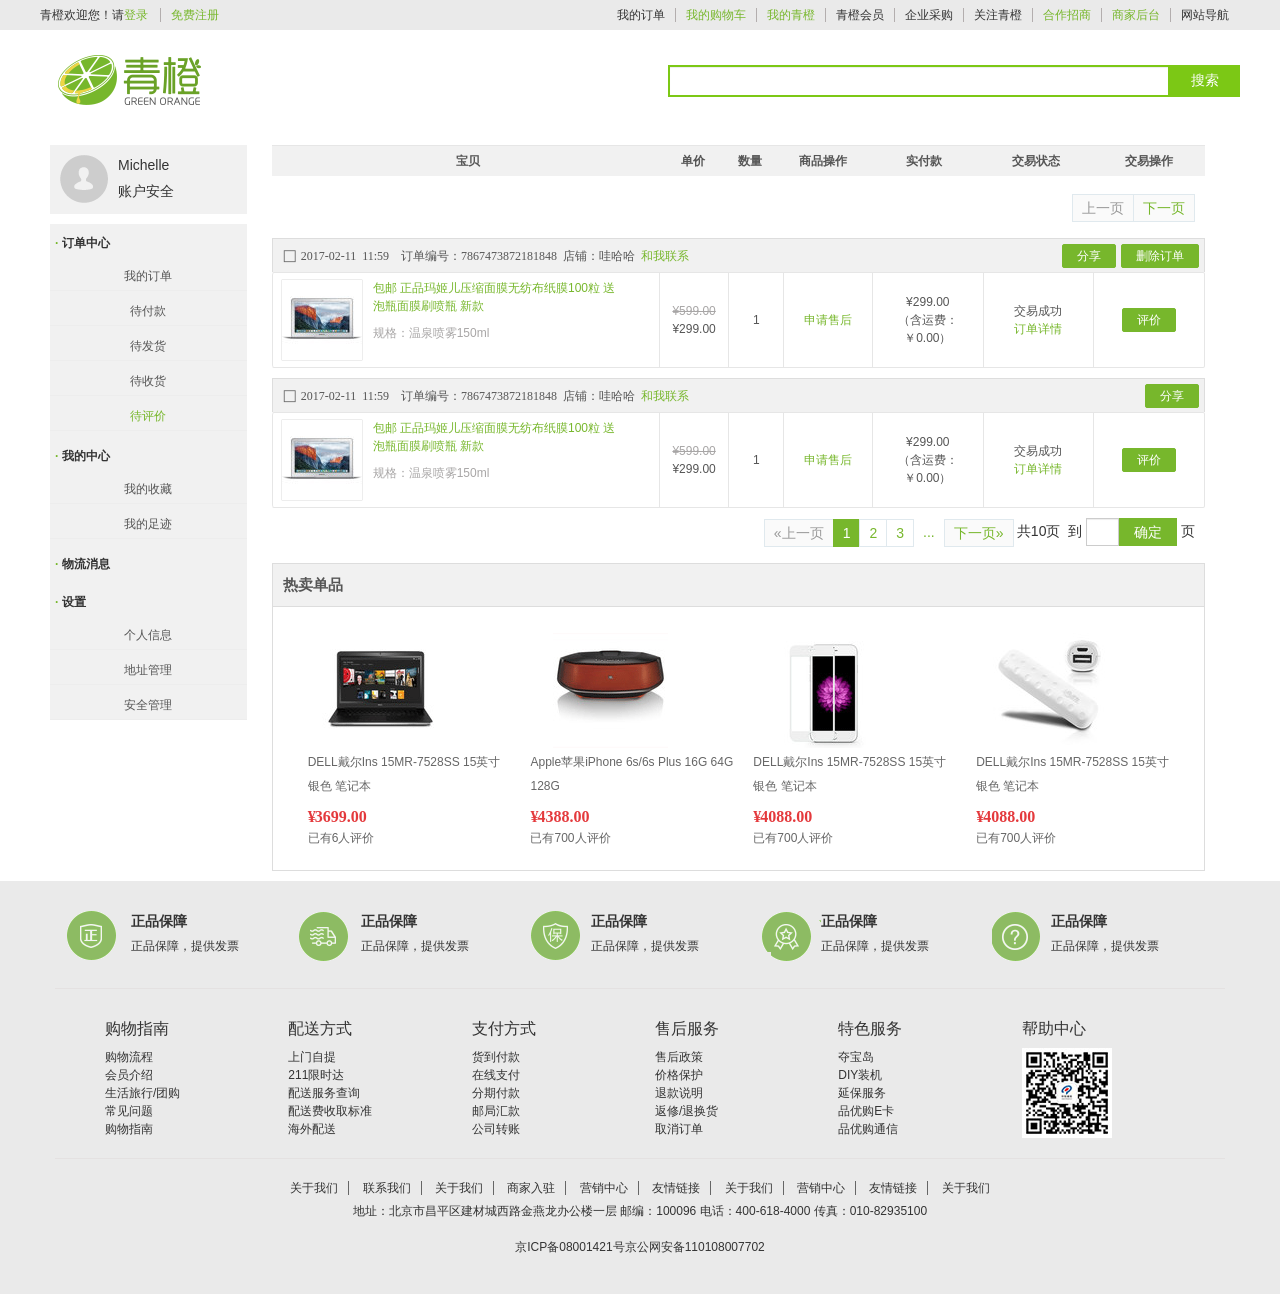
<file: qingcheng_web_center/src/main/webapp/center-order-evaluate.html>
<!DOCTYPE html>
<html>

<head>
    <meta charset="UTF-8">
    <meta http-equiv="X-UA-Compatible" content="IE=9; IE=8; IE=7; IE=EDGE">
    <meta http-equiv="X-UA-Compatible" content="IE=EmulateIE7" />
    <title>待评价</title>
     <link rel="icon" href="./img/favicon.ico">

    <link rel="stylesheet" type="text/css" href="./css/all.css" />
    <link rel="stylesheet" type="text/css" href="./css/pages-seckillOrder.css" />
</head>

<body>
    <!-- 头部栏位 -->
    <!--页面顶部-->
<div id="nav-bottom">
	<!--顶部-->
	<div class="nav-top">
		<div class="top">
			<div class="py-container">
				<div class="shortcut">
					<ul class="fl">
						<li class="f-item">青橙欢迎您！</li>
						<li class="f-item">请<a href="login.html" target="_blank">登录</a>　<span><a href="register.html" target="_blank">免费注册</a></span></li>
					</ul>
					<div class="fr typelist">
						<ul class="types">
							<li class="f-item"><span>我的订单</span></li>
							
							<li class="f-item"><span><a href="cart.html" target="_blank">我的购物车</a></span></li>
							<li class="f-item"><span><a href="home.html" target="_blank">我的青橙</a></span></li>			
							<li class="f-item"><span>青橙会员</span></li>						
							<li class="f-item"><span>企业采购</span></li>						
							<li class="f-item"><span>关注青橙</span></li>
							<li class="f-item"><span><a href="cooperation.html" target="_blank">合作招商</a></span></li>
							<li class="f-item"><span><a href="shoplogin.html" target="_blank">商家后台</a></span></li>				
							<li class="f-item"><span>网站导航</li>
						</ul>
					</div>
					
				</div>
			</div>
		</div>

		<!--头部-->
		<div class="header">
			<div class="py-container">
				<div class="yui3-g Logo">
					<div class="yui3-u Left logoArea">
						<a class="logo-bd" title="青橙" href="index.html" target="_blank"></a>
					</div>
					<div class="yui3-u Rit searchArea">
						<div class="search">
							<form action="" class="sui-form form-inline">
								<!--searchAutoComplete-->
								<div class="input-append">
									<input type="text" id="autocomplete"  class="input-error input-xxlarge" />
									<button class="sui-btn btn-xlarge btn-danger" type="button">搜索</button>
								</div>
							</form>
						</div>
					</div>
					
				</div>

			</div>
		</div>
	</div>
</div>

    <!--header-->
    <div id="account">
        <div class="py-container">
            <div class="yui3-g home">
                <!--左侧列表-->
                <div class="yui3-u-1-6 list">

                    <div class="person-info">
                        <div class="person-photo"><img src="./img/_/photo.png" alt=""></div>
                        <div class="person-account">
                            <span class="name">Michelle</span>
                            <span class="safe">账户安全</span>
                        </div>
                        <div class="clearfix"></div>
                    </div>
                     <div class="list-items">
                        <dl>
							<dt><i>·</i> 订单中心</dt>
							<dd ><a href="center-index.html" >我的订单</a></dd>
							<dd><a href="center-order-pay.html" >待付款</a></dd>
							<dd><a href="center-order-send.html"  >待发货</a></dd>
							<dd><a href="center-order-receive.html" >待收货</a></dd>
							<dd><a href="center-order-evaluate.html"  class="list-active">待评价</a></dd>
						</dl>
						<dl>
							<dt><i>·</i> 我的中心</dt>
							<dd><a href="center-collect.html">我的收藏</a></dd>
							<dd><a href="center-footmark.html" >我的足迹</a></dd>
						</dl>
						<dl>
							<dt><i>·</i> 物流消息</dt>
						</dl>
						<dl>
							<dt><i>·</i> 设置</dt>
							<dd><a href="center-setting-info.html">个人信息</a></dd>
							<dd><a href="center-setting-address.html"  >地址管理</a></dd>
							<dd><a href="center-setting-safe.html" >安全管理</a></dd>
						</dl>
                    </div>
                </div>
                <!--右侧主内容-->
                <div class="yui3-u-5-6 order-pay">
                    <div class="body">
                        <div class="table-title">
                            <table class="sui-table  order-table">
                                <tr>
                                    <thead>
                                        <th width="35%">宝贝</th>
                                        <th width="5%">单价</th>
                                        <th width="5%">数量</th>
                                        <th width="8%">商品操作</th>
                                        <th width="10%">实付款</th>
                                        <th width="10%">交易状态</th>
                                        <th width="10%">交易操作</th>
                                    </thead>
                                </tr>
                            </table>
                        </div>
                        <div class="order-detail">
                            <div class="orders">
                                <div class="choose-order">
                                    <div class="sui-pagination pagination-large top-pages">
                                        <ul>
                                            <li class="prev disabled"><a href="#">上一页</a></li>

                                            <li class="next"><a href="#">下一页</a></li>
                                        </ul>
                                    </div>
                                </div>
                                <!--order1-->
                                <div class="choose-title">
                                    <label data-toggle="checkbox" class="checkbox-pretty ">
                                           <input type="checkbox" checked="checked"><span>2017-02-11 11:59　订单编号：7867473872181848  店铺：哇哈哈 <a>和我联系</a></span>
                                     </label>
                                    <a class="sui-btn btn-info share-btn">删除订单</a> <a class="sui-btn btn-info share-btn">分享</a> 
                                </div>
                                <table class="sui-table table-bordered order-datatable">
                                    <tbody>
                                        <tr>
                                            <td width="35%">
                                                <div class="typographic"><img src="./img/goods.png" />
                                                    <a href="#" class="block-text">包邮 正品玛姬儿压缩面膜无纺布纸膜100粒 送泡瓶面膜刷喷瓶 新款</a>
                                                    <span class="guige">规格：温泉喷雾150ml</span>
                                                </div>
                                            </td>
                                            <td width="5%" class="center">
                                                <ul class="unstyled">
                                                    <li class="o-price">¥599.00</li>
                                                    <li>¥299.00</li>
                                                </ul>
                                            </td>
                                            <td width="5%" class="center">1</td>
                                            <td width="8%" class="center">
                                                <ul class="unstyled">
                                                    <li><a>申请售后</a></li>
                                                </ul>
                                            </td>
                                            <td width="10%" class="center">
                                                <ul class="unstyled">
                                                    <li>¥299.00</li>
                                                    <li>（含运费：￥0.00）</li>
                                                </ul>
                                            </td>
                                            <td width="10%" class="center">
                                                <ul class="unstyled">
                                                    <li>交易成功</li>                                                  
                                                    <li><a href="orderDetail.html" class="btn">订单详情 </a></li>
                                                </ul>
                                            </td>
                                            <td width="10%" class="center">
                                                <ul class="unstyled">
                                                    <li><a href="#" class="sui-btn btn-info">评价</a></li>
                                                </ul>
                                            </td>
                                        </tr>
                                    </tbody>
                                </table>

                                <!--order2-->
                                <div class="choose-title">
                                    <label data-toggle="checkbox" class="checkbox-pretty ">
                                           <input type="checkbox" checked="checked"><span>2017-02-11 11:59　订单编号：7867473872181848  店铺：哇哈哈 <a>和我联系</a></span>
                                     </label>
                                    <a class="sui-btn btn-info share-btn">分享</a>
                                </div>
                                <table class="sui-table table-bordered order-datatable">
                                    <tbody>
                                        <tr>
                                            <td width="35%">
                                                <div class="typographic"><img src="./img/goods.png" />
                                                    <a href="#" class="block-text">包邮 正品玛姬儿压缩面膜无纺布纸膜100粒 送泡瓶面膜刷喷瓶 新款</a>
                                                    <span class="guige">规格：温泉喷雾150ml</span>
                                                </div>
                                            </td>
                                            <td width="5%" class="center">
                                                <ul class="unstyled">
                                                    <li class="o-price">¥599.00</li>
                                                    <li>¥299.00</li>
                                                </ul>
                                            </td>
                                            <td width="5%" class="center">1</td>
                                            <td width="8%" class="center">
                                                <ul class="unstyled">
                                                    <li><a>申请售后</a></li>
                                                </ul>
                                            </td>
                                            <td width="10%" class="center">
                                                <ul class="unstyled">
                                                    <li>¥299.00</li>
                                                    <li>（含运费：￥0.00）</li>
                                                </ul>
                                            </td>
                                            <td width="10%" class="center">
                                                <ul class="unstyled">
                                                    <li>交易成功</li>                                                  
                                                    <li><a href="orderDetail.html" class="btn">订单详情 </a></li>
                                                </ul>
                                            </td>
                                            <td width="10%" class="center">
                                                <ul class="unstyled">
                                                    <li><a href="#" class="sui-btn btn-info">评价</a></li>
                                                </ul>
                                            </td>
                                        </tr>
                                    </tbody>
                                </table>
                            </div>
                            <div class="choose-order">

                                <div class="sui-pagination pagination-large top-pages">
                                    <ul>
                                        <li class="prev disabled"><a href="#">«上一页</a></li>
                                        <li class="active"><a href="#">1</a></li>
                                        <li><a href="#">2</a></li>
                                        <li><a href="#">3</a></li>
                                        <li class="dotted"><span>...</span></li>
                                        <li class="next"><a href="#">下一页»</a></li>
                                    </ul>
                                    <div><span>共10页&nbsp;</span><span>
                                            到
                                            <input type="text" class="page-num"><button class="page-confirm" onclick="alert(1)">确定</button>
                                            页</span></div>
                                </div>
                            </div>

                            <div class="clearfix"></div>
                        </div>

                        <div class="like-title">
                            <div class="mt">
                                <span class="fl"><strong>热卖单品</strong></span>
                            </div>
                        </div>
                        <div class="like-list">
                            <ul class="yui3-g">
                                <li class="yui3-u-1-4">
                                    <div class="list-wrap">
                                        <div class="p-img">
                                            <img src="./img/_/itemlike01.png" />
                                        </div>
                                        <div class="attr">
                                            <em>DELL戴尔Ins 15MR-7528SS 15英寸 银色 笔记本</em>
                                        </div>
                                        <div class="price">
                                            <strong>
											<em>¥</em>
											<i>3699.00</i>
										</strong>
                                        </div>
                                        <div class="commit">
                                            <i class="command">已有6人评价</i>
                                        </div>
                                    </div>
                                </li>
                                <li class="yui3-u-1-4">
                                    <div class="list-wrap">
                                        <div class="p-img">
                                            <img src="./img/_/itemlike02.png" />
                                        </div>
                                        <div class="attr">
                                            <em>Apple苹果iPhone 6s/6s Plus 16G 64G 128G</em>
                                        </div>
                                        <div class="price">
                                            <strong>
											<em>¥</em>
											<i>4388.00</i>
										</strong>
                                        </div>
                                        <div class="commit">
                                            <i class="command">已有700人评价</i>
                                        </div>
                                    </div>
                                </li>
                                <li class="yui3-u-1-4">
                                    <div class="list-wrap">
                                        <div class="p-img">
                                            <img src="./img/_/itemlike03.png" />
                                        </div>
                                        <div class="attr">
                                            <em>DELL戴尔Ins 15MR-7528SS 15英寸 银色 笔记本</em>
                                        </div>
                                        <div class="price">
                                            <strong>
											<em>¥</em>
											<i>4088.00</i>
										</strong>
                                        </div>
                                        <div class="commit">
                                            <i class="command">已有700人评价</i>
                                        </div>
                                    </div>
                                </li>
                                <li class="yui3-u-1-4">
                                    <div class="list-wrap">
                                        <div class="p-img">
                                            <img src="./img/_/itemlike04.png" />
                                        </div>
                                        <div class="attr">
                                            <em>DELL戴尔Ins 15MR-7528SS 15英寸 银色 笔记本</em>
                                        </div>
                                        <div class="price">
                                            <strong>
											<em>¥</em>
											<i>4088.00</i>
										</strong>
                                        </div>
                                        <div class="commit">
                                            <i class="command">已有700人评价</i>
                                        </div>
                                    </div>
                                </li>

                            </ul>
                        </div>
                    </div>
                </div>
            </div>
        </div>
    </div>
    <!-- 底部栏位 -->
    <!--页面底部-->
<div class="clearfix footer">
	<div class="py-container">
		<div class="footlink">
			<div class="Mod-service">
				<ul class="Mod-Service-list">
					<li class="grid-service-item intro  intro1">

						<i class="serivce-item fl"></i>
						<div class="service-text">
							<h4>正品保障</h4>
							<p>正品保障，提供发票</p>
						</div>

					</li>
					<li class="grid-service-item  intro intro2">

						<i class="serivce-item fl"></i>
						<div class="service-text">
							<h4>正品保障</h4>
							<p>正品保障，提供发票</p>
						</div>

					</li>
					<li class="grid-service-item intro  intro3">

						<i class="serivce-item fl"></i>
						<div class="service-text">
							<h4>正品保障</h4>
							<p>正品保障，提供发票</p>
						</div>

					</li>
					<li class="grid-service-item  intro intro4">

						<i class="serivce-item fl"></i>
						<div class="service-text">
							<h4>正品保障</h4>
							<p>正品保障，提供发票</p>
						</div>

					</li>
					<li class="grid-service-item intro intro5">

						<i class="serivce-item fl"></i>
						<div class="service-text">
							<h4>正品保障</h4>
							<p>正品保障，提供发票</p>
						</div>

					</li>
				</ul>
			</div>
			<div class="clearfix Mod-list">
				<div class="yui3-g">
					<div class="yui3-u-1-6">
						<h4>购物指南</h4>
						<ul class="unstyled">
							<li>购物流程</li>
							<li>会员介绍</li>
							<li>生活旅行/团购</li>
							<li>常见问题</li>
							<li>购物指南</li>
						</ul>

					</div>
					<div class="yui3-u-1-6">
						<h4>配送方式</h4>
						<ul class="unstyled">
							<li>上门自提</li>
							<li>211限时达</li>
							<li>配送服务查询</li>
							<li>配送费收取标准</li>
							<li>海外配送</li>
						</ul>
					</div>
					<div class="yui3-u-1-6">
						<h4>支付方式</h4>
						<ul class="unstyled">
							<li>货到付款</li>
							<li>在线支付</li>
							<li>分期付款</li>
							<li>邮局汇款</li>
							<li>公司转账</li>
						</ul>
					</div>
					<div class="yui3-u-1-6">
						<h4>售后服务</h4>
						<ul class="unstyled">
							<li>售后政策</li>
							<li>价格保护</li>
							<li>退款说明</li>
							<li>返修/退换货</li>
							<li>取消订单</li>
						</ul>
					</div>
					<div class="yui3-u-1-6">
						<h4>特色服务</h4>
						<ul class="unstyled">
							<li>夺宝岛</li>
							<li>DIY装机</li>
							<li>延保服务</li>
							<li>品优购E卡</li>
							<li>品优购通信</li>
						</ul>
					</div>
					<div class="yui3-u-1-6">
						<h4>帮助中心</h4>
						<img src="./img/wx_cz.jpg">
					</div>
				</div>
			</div>
			<div class="Mod-copyright">
				<ul class="helpLink">
					<li>关于我们<span class="space"></span></li>
					<li>联系我们<span class="space"></span></li>
					<li>关于我们<span class="space"></span></li>
					<li>商家入驻<span class="space"></span></li>
					<li>营销中心<span class="space"></span></li>
					<li>友情链接<span class="space"></span></li>
					<li>关于我们<span class="space"></span></li>
					<li>营销中心<span class="space"></span></li>
					<li>友情链接<span class="space"></span></li>
					<li>关于我们</li>
				</ul>
				<p>地址：北京市昌平区建材城西路金燕龙办公楼一层 邮编：100096 电话：400-618-4000 传真：010-82935100</p>
				<p>京ICP备08001421号京公网安备110108007702</p>
			</div>
		</div>
	</div>
</div>
<!--页面底部END-->
    


</body>

</html>
</file>
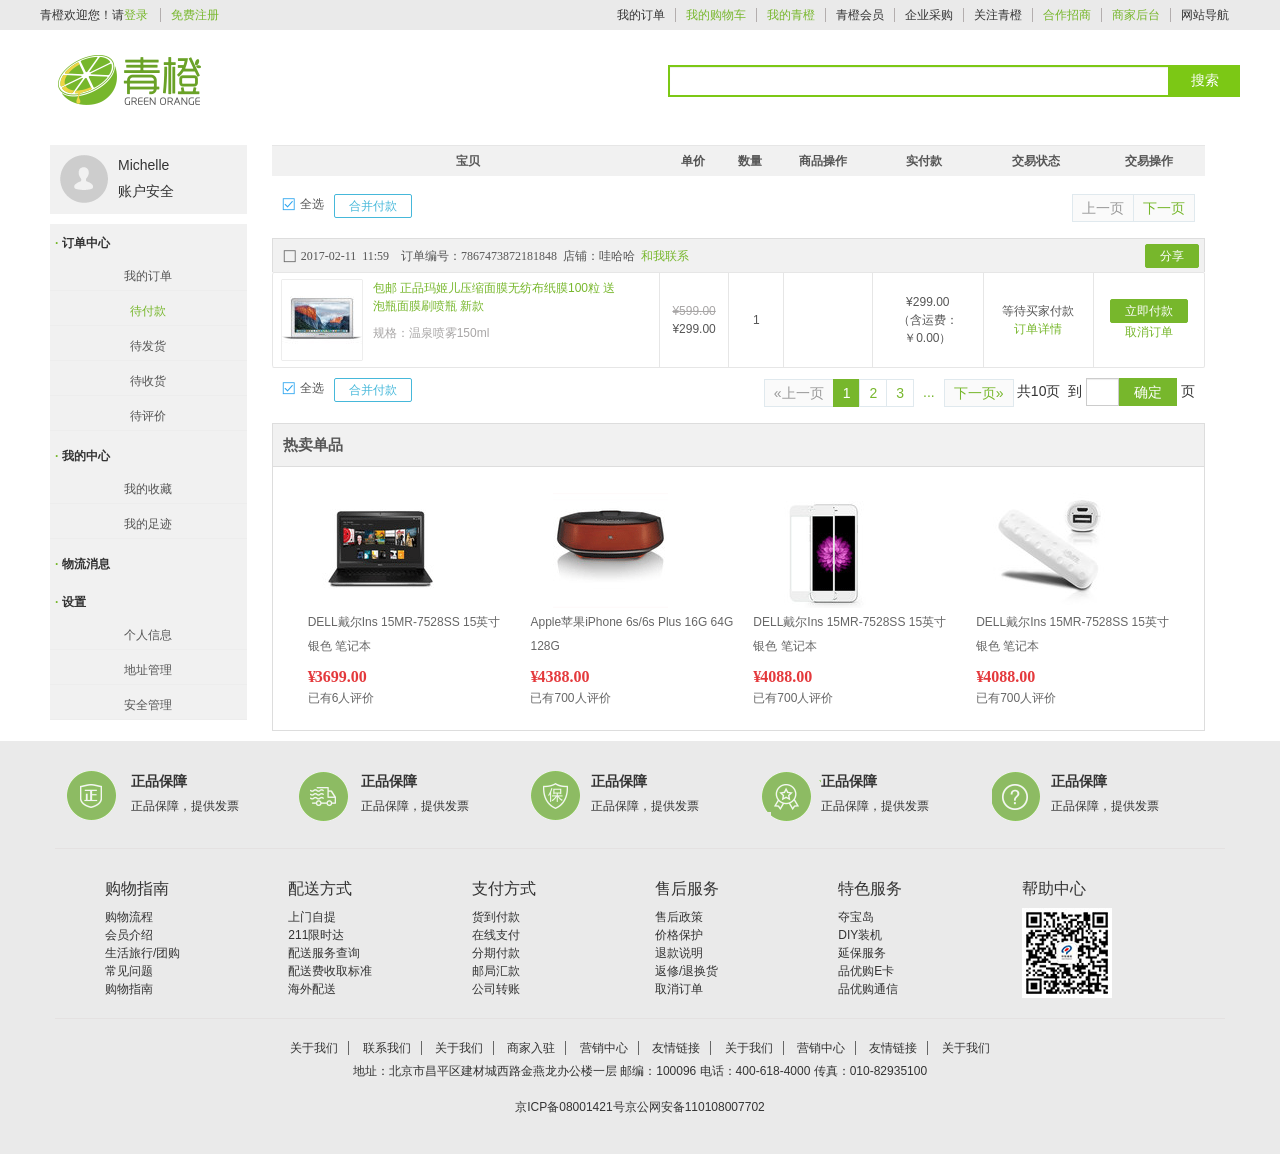
<file: qingcheng_web_center/src/main/webapp/center-order-pay.html>
<!DOCTYPE html>
<html>

<head>
    <meta charset="UTF-8">
    <meta http-equiv="X-UA-Compatible" content="IE=9; IE=8; IE=7; IE=EDGE">
    <meta http-equiv="X-UA-Compatible" content="IE=EmulateIE7" />
    <title>待付款</title>
     <link rel="icon" href="./img/favicon.ico">

    <link rel="stylesheet" type="text/css" href="./css/all.css" />
    <link rel="stylesheet" type="text/css" href="./css/pages-seckillOrder.css" />
</head>

<body>
    <!-- 头部栏位 -->
    <!--页面顶部-->
<div id="nav-bottom">
	<!--顶部-->
	<div class="nav-top">
		<div class="top">
			<div class="py-container">
				<div class="shortcut">
					<ul class="fl">
						<li class="f-item">青橙欢迎您！</li>
						<li class="f-item">请<a href="login.html" target="_blank">登录</a>　<span><a href="register.html" target="_blank">免费注册</a></span></li>
					</ul>
					<div class="fr typelist">
						<ul class="types">
							<li class="f-item"><span>我的订单</span></li>
							
							<li class="f-item"><span><a href="cart.html" target="_blank">我的购物车</a></span></li>
							<li class="f-item"><span><a href="home.html" target="_blank">我的青橙</a></span></li>			
							<li class="f-item"><span>青橙会员</span></li>						
							<li class="f-item"><span>企业采购</span></li>						
							<li class="f-item"><span>关注青橙</span></li>
							<li class="f-item"><span><a href="cooperation.html" target="_blank">合作招商</a></span></li>
							<li class="f-item"><span><a href="shoplogin.html" target="_blank">商家后台</a></span></li>				
							<li class="f-item"><span>网站导航</li>
						</ul>
					</div>
					
				</div>
			</div>
		</div>

		<!--头部-->
		<div class="header">
			<div class="py-container">
				<div class="yui3-g Logo">
					<div class="yui3-u Left logoArea">
						<a class="logo-bd" title="青橙" href="index.html" target="_blank"></a>
					</div>
					<div class="yui3-u Rit searchArea">
						<div class="search">
							<form action="" class="sui-form form-inline">
								<!--searchAutoComplete-->
								<div class="input-append">
									<input type="text" id="autocomplete"   class="input-error input-xxlarge" />
									<button class="sui-btn btn-xlarge btn-danger" type="button">搜索</button>
								</div>
							</form>
						</div>
					</div>
					
				</div>

			</div>
		</div>
	</div>
</div>

    <!--header-->
    <div id="account">
        <div class="py-container">
            <div class="yui3-g home">
                <!--左侧列表-->
                <div class="yui3-u-1-6 list">

                    <div class="person-info">
                        <div class="person-photo"><img src="./img/_/photo.png" alt=""></div>
                        <div class="person-account">
                            <span class="name">Michelle</span>
                            <span class="safe">账户安全</span>
                        </div>
                        <div class="clearfix"></div>
                    </div>
                    <div class="list-items">
                        <dl>
							<dt><i>·</i> 订单中心</dt>
							<dd ><a href="center-index.html" >我的订单</a></dd>
							<dd><a href="center-order-pay.html" class="list-active">待付款</a></dd>
							<dd><a href="center-order-send.html"  >待发货</a></dd>
							<dd><a href="center-order-receive.html" >待收货</a></dd>
							<dd><a href="center-order-evaluate.html"  >待评价</a></dd>
						</dl>
						<dl>
							<dt><i>·</i> 我的中心</dt>
							<dd><a href="center-collect.html">我的收藏</a></dd>
							<dd><a href="center-footmark.html" >我的足迹</a></dd>
						</dl>
						<dl>
							<dt><i>·</i> 物流消息</dt>
						</dl>
						<dl>
							<dt><i>·</i> 设置</dt>
							<dd><a href="center-setting-info.html">个人信息</a></dd>
							<dd><a href="center-setting-address.html"  >地址管理</a></dd>
							<dd><a href="center-setting-safe.html" >安全管理</a></dd>
						</dl>
                    </div>
                </div>
                <!--右侧主内容-->
                <div class="yui3-u-5-6 order-pay">
                    <div class="body">
                        <div class="table-title">
                            <table class="sui-table  order-table">
                                <tr>
                                    <thead>
                                        <th width="35%">宝贝</th>
                                        <th width="5%">单价</th>
                                        <th width="5%">数量</th>
                                        <th width="8%">商品操作</th>
                                        <th width="10%">实付款</th>
                                        <th width="10%">交易状态</th>
                                        <th width="10%">交易操作</th>
                                    </thead>
                                </tr>
                            </table>
                        </div>

                        <div class="order-detail">
                            <div class="orders">
                                <div class="choose-order">
                                    <label data-toggle="checkbox" class="checkbox-pretty checked">
                                        <input type="checkbox" checked="checked"><span>全选</span>
                                    </label>
                                    <a href="" class="sui-btn btn-info btn-bordered hepay-btn">合并付款</a>
                                    <div class="sui-pagination pagination-large top-pages">
                                        <ul>
                                            <li class="prev disabled"><a href="#">上一页</a></li>

                                            <li class="next"><a href="#">下一页</a></li>
                                        </ul>
                                    </div>
                                </div>

                                <div class="choose-title">
                                    <label data-toggle="checkbox" class="checkbox-pretty ">
                                           <input type="checkbox" checked="checked"><span>2017-02-11 11:59　订单编号：7867473872181848  店铺：哇哈哈 <a>和我联系</a></span>
                                     </label>
                                    <a class="sui-btn btn-info share-btn">分享</a>
                                </div>
                                <table class="sui-table table-bordered order-datatable">

                                    <tbody>
                                        <tr>
                                            <td width="35%">
                                                <div class="typographic"><img src="./img/goods.png" />
                                                    <a href="#" class="block-text">包邮 正品玛姬儿压缩面膜无纺布纸膜100粒 送泡瓶面膜刷喷瓶 新款</a>
                                                    <span class="guige">规格：温泉喷雾150ml</span>
                                                </div>
                                            </td>
                                            <td width="5%" class="center">
                                                <ul class="unstyled">
                                                    <li class="o-price">¥599.00</li>
                                                    <li>¥299.00</li>
                                                </ul>
                                            </td>
                                            <td width="5%" class="center">1</td>
                                            <td width="8%" class="center"></td>
                                            <td width="10%" class="center">
                                                <ul class="unstyled">
                                                    <li>¥299.00</li>
                                                    <li>（含运费：￥0.00）</li>
                                                </ul>
                                            </td>
                                            <td width="10%" class="center">
                                                <ul class="unstyled">
                                                    <li>等待买家付款</li>
                                                    <li><a href="orderDetail.html" class="btn">订单详情 </a></li>
                                                </ul>


                                            </td>
                                            <td width="10%" class="center">
                                                <ul class="unstyled">
                                                    <li><a href="#" class="sui-btn btn-info">立即付款</a></li>
                                                    <li><a href="#">取消订单</a></li>
                                                </ul>
                                            </td>
                                        </tr>
                                        </tr>
                                    </tbody>
                                </table>

                            </div>

                            <div class="choose-order">
                                <label data-toggle="checkbox" class="checkbox-pretty checked">
                                        <input type="checkbox" checked="checked"><span>全选</span>
                                    </label>
                                <a href="" class="sui-btn btn-info btn-bordered hepay-btn">合并付款</a>
                                <div class="sui-pagination pagination-large top-pages">
                                    <ul>
                                        <li class="prev disabled"><a href="#">«上一页</a></li>
                                        <li class="active"><a href="#">1</a></li>
                                        <li><a href="#">2</a></li>
                                        <li><a href="#">3</a></li>
                                        <li class="dotted"><span>...</span></li>
                                        <li class="next"><a href="#">下一页»</a></li>
                                    </ul>
                                    <div><span>共10页&nbsp;</span><span>
                                            到
                                            <input type="text" class="page-num"><button class="page-confirm" onclick="alert(1)">确定</button>
                                            页</span></div>
                                </div>
                            </div>

                            <div class="clearfix"></div>
                        </div>

                        <div class="like-title">
                            <div class="mt">
                                <span class="fl"><strong>热卖单品</strong></span>
                            </div>
                        </div>
                        <div class="like-list">
                            <ul class="yui3-g">
                                <li class="yui3-u-1-4">
                                    <div class="list-wrap">
                                        <div class="p-img">
                                            <img src="./img/_/itemlike01.png" />
                                        </div>
                                        <div class="attr">
                                            <em>DELL戴尔Ins 15MR-7528SS 15英寸 银色 笔记本</em>
                                        </div>
                                        <div class="price">
                                            <strong>
											<em>¥</em>
											<i>3699.00</i>
										</strong>
                                        </div>
                                        <div class="commit">
                                            <i class="command">已有6人评价</i>
                                        </div>
                                    </div>
                                </li>
                                <li class="yui3-u-1-4">
                                    <div class="list-wrap">
                                        <div class="p-img">
                                            <img src="./img/_/itemlike02.png" />
                                        </div>
                                        <div class="attr">
                                            <em>Apple苹果iPhone 6s/6s Plus 16G 64G 128G</em>
                                        </div>
                                        <div class="price">
                                            <strong>
											<em>¥</em>
											<i>4388.00</i>
										</strong>
                                        </div>
                                        <div class="commit">
                                            <i class="command">已有700人评价</i>
                                        </div>
                                    </div>
                                </li>
                                <li class="yui3-u-1-4">
                                    <div class="list-wrap">
                                        <div class="p-img">
                                            <img src="./img/_/itemlike03.png" />
                                        </div>
                                        <div class="attr">
                                            <em>DELL戴尔Ins 15MR-7528SS 15英寸 银色 笔记本</em>
                                        </div>
                                        <div class="price">
                                            <strong>
											<em>¥</em>
											<i>4088.00</i>
										</strong>
                                        </div>
                                        <div class="commit">
                                            <i class="command">已有700人评价</i>
                                        </div>
                                    </div>
                                </li>
                                <li class="yui3-u-1-4">
                                    <div class="list-wrap">
                                        <div class="p-img">
                                            <img src="./img/_/itemlike04.png" />
                                        </div>
                                        <div class="attr">
                                            <em>DELL戴尔Ins 15MR-7528SS 15英寸 银色 笔记本</em>
                                        </div>
                                        <div class="price">
                                            <strong>
											<em>¥</em>
											<i>4088.00</i>
										</strong>
                                        </div>
                                        <div class="commit">
                                            <i class="command">已有700人评价</i>
                                        </div>
                                    </div>
                                </li>

                            </ul>
                        </div>
                    </div>
                </div>
            </div>
        </div>
    </div>
    <!-- 底部栏位 -->
    <!--页面底部-->
<div class="clearfix footer">
	<div class="py-container">
		<div class="footlink">
			<div class="Mod-service">
				<ul class="Mod-Service-list">
					<li class="grid-service-item intro  intro1">

						<i class="serivce-item fl"></i>
						<div class="service-text">
							<h4>正品保障</h4>
							<p>正品保障，提供发票</p>
						</div>

					</li>
					<li class="grid-service-item  intro intro2">

						<i class="serivce-item fl"></i>
						<div class="service-text">
							<h4>正品保障</h4>
							<p>正品保障，提供发票</p>
						</div>

					</li>
					<li class="grid-service-item intro  intro3">

						<i class="serivce-item fl"></i>
						<div class="service-text">
							<h4>正品保障</h4>
							<p>正品保障，提供发票</p>
						</div>

					</li>
					<li class="grid-service-item  intro intro4">

						<i class="serivce-item fl"></i>
						<div class="service-text">
							<h4>正品保障</h4>
							<p>正品保障，提供发票</p>
						</div>

					</li>
					<li class="grid-service-item intro intro5">

						<i class="serivce-item fl"></i>
						<div class="service-text">
							<h4>正品保障</h4>
							<p>正品保障，提供发票</p>
						</div>

					</li>
				</ul>
			</div>
			<div class="clearfix Mod-list">
				<div class="yui3-g">
					<div class="yui3-u-1-6">
						<h4>购物指南</h4>
						<ul class="unstyled">
							<li>购物流程</li>
							<li>会员介绍</li>
							<li>生活旅行/团购</li>
							<li>常见问题</li>
							<li>购物指南</li>
						</ul>

					</div>
					<div class="yui3-u-1-6">
						<h4>配送方式</h4>
						<ul class="unstyled">
							<li>上门自提</li>
							<li>211限时达</li>
							<li>配送服务查询</li>
							<li>配送费收取标准</li>
							<li>海外配送</li>
						</ul>
					</div>
					<div class="yui3-u-1-6">
						<h4>支付方式</h4>
						<ul class="unstyled">
							<li>货到付款</li>
							<li>在线支付</li>
							<li>分期付款</li>
							<li>邮局汇款</li>
							<li>公司转账</li>
						</ul>
					</div>
					<div class="yui3-u-1-6">
						<h4>售后服务</h4>
						<ul class="unstyled">
							<li>售后政策</li>
							<li>价格保护</li>
							<li>退款说明</li>
							<li>返修/退换货</li>
							<li>取消订单</li>
						</ul>
					</div>
					<div class="yui3-u-1-6">
						<h4>特色服务</h4>
						<ul class="unstyled">
							<li>夺宝岛</li>
							<li>DIY装机</li>
							<li>延保服务</li>
							<li>品优购E卡</li>
							<li>品优购通信</li>
						</ul>
					</div>
					<div class="yui3-u-1-6">
						<h4>帮助中心</h4>
						<img src="./img/wx_cz.jpg">
					</div>
				</div>
			</div>
			<div class="Mod-copyright">
				<ul class="helpLink">
					<li>关于我们<span class="space"></span></li>
					<li>联系我们<span class="space"></span></li>
					<li>关于我们<span class="space"></span></li>
					<li>商家入驻<span class="space"></span></li>
					<li>营销中心<span class="space"></span></li>
					<li>友情链接<span class="space"></span></li>
					<li>关于我们<span class="space"></span></li>
					<li>营销中心<span class="space"></span></li>
					<li>友情链接<span class="space"></span></li>
					<li>关于我们</li>
				</ul>
				<p>地址：北京市昌平区建材城西路金燕龙办公楼一层 邮编：100096 电话：400-618-4000 传真：010-82935100</p>
				<p>京ICP备08001421号京公网安备110108007702</p>
			</div>
		</div>
	</div>
</div>
<!--页面底部END-->
   


</body>

</html>
</file>
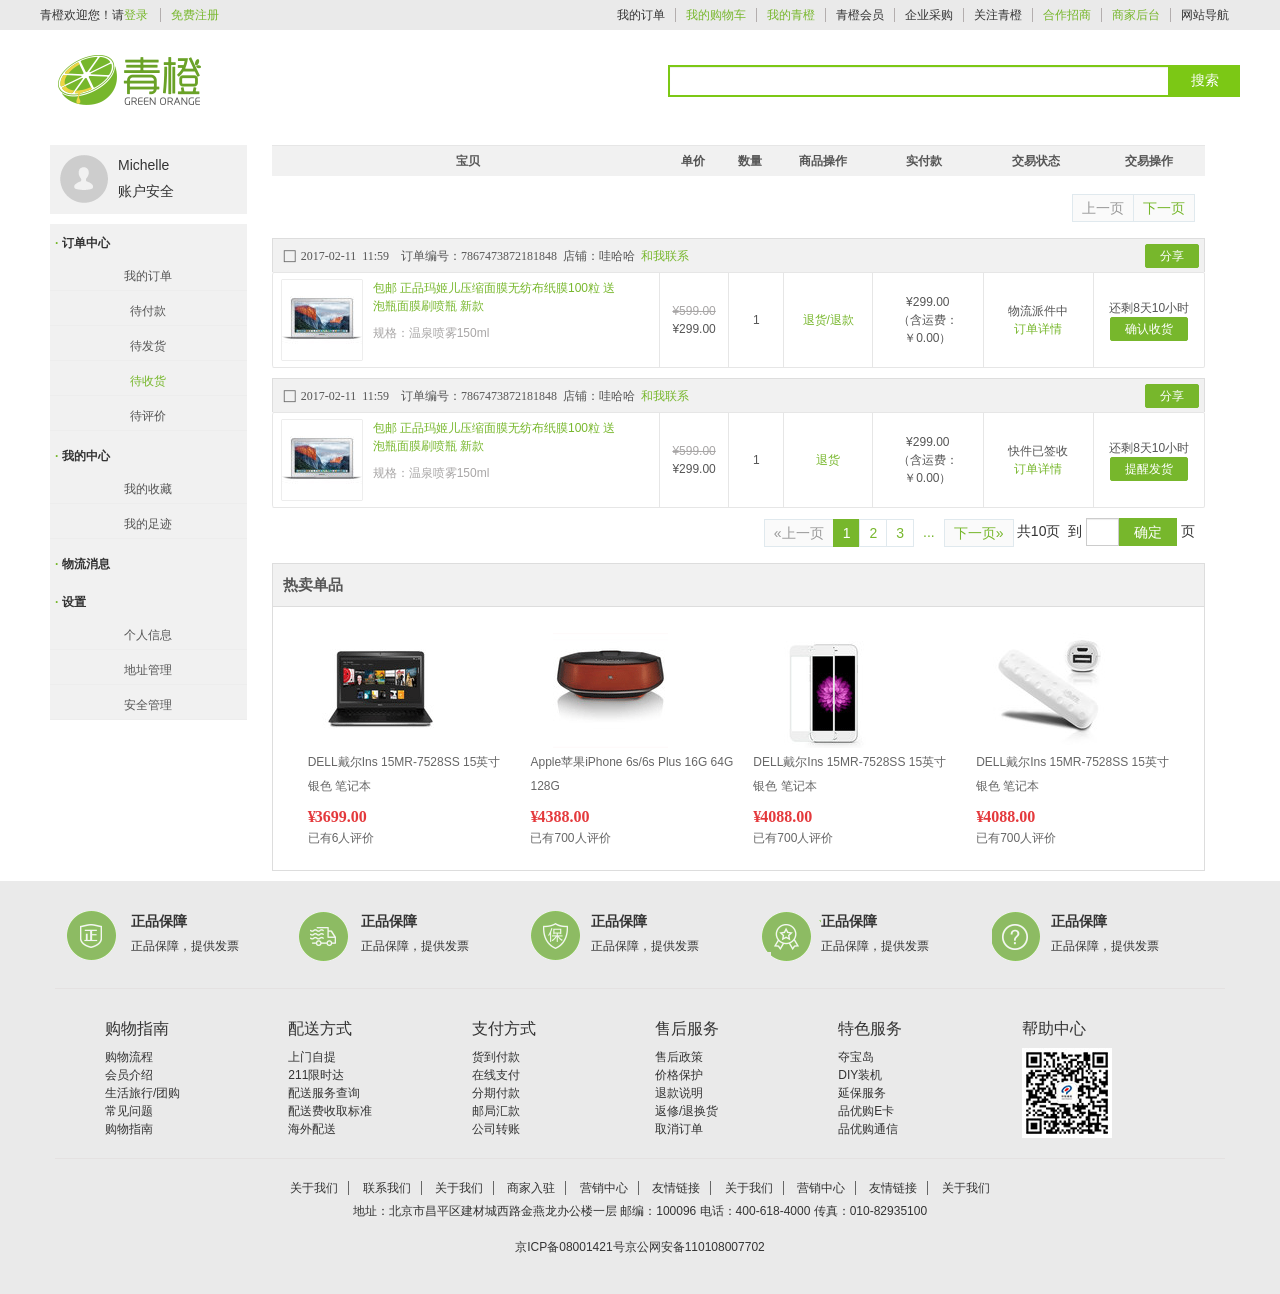
<file: qingcheng_web_center/src/main/webapp/center-order-receive.html>
<!DOCTYPE html>
<html>

<head>
    <meta charset="UTF-8">
    <meta http-equiv="X-UA-Compatible" content="IE=9; IE=8; IE=7; IE=EDGE">
    <meta http-equiv="X-UA-Compatible" content="IE=EmulateIE7" />
    <title>待收货</title>
     <link rel="icon" href="./img/favicon.ico">

    <link rel="stylesheet" type="text/css" href="./css/all.css" />
    <link rel="stylesheet" type="text/css" href="./css/pages-seckillOrder.css" />
</head>

<body>
    <!-- 头部栏位 -->
    <!--页面顶部-->
<div id="nav-bottom">
	<!--顶部-->
	<div class="nav-top">
		<div class="top">
			<div class="py-container">
				<div class="shortcut">
					<ul class="fl">
						<li class="f-item">青橙欢迎您！</li>
						<li class="f-item">请<a href="login.html" target="_blank">登录</a>　<span><a href="register.html" target="_blank">免费注册</a></span></li>
					</ul>
					<div class="fr typelist">
						<ul class="types">
							<li class="f-item"><span>我的订单</span></li>
							
							<li class="f-item"><span><a href="cart.html" target="_blank">我的购物车</a></span></li>
							<li class="f-item"><span><a href="home.html" target="_blank">我的青橙</a></span></li>			
							<li class="f-item"><span>青橙会员</span></li>						
							<li class="f-item"><span>企业采购</span></li>						
							<li class="f-item"><span>关注青橙</span></li>
							<li class="f-item"><span><a href="cooperation.html" target="_blank">合作招商</a></span></li>
							<li class="f-item"><span><a href="shoplogin.html" target="_blank">商家后台</a></span></li>				
							<li class="f-item"><span>网站导航</li>
						</ul>
					</div>
					
				</div>
			</div>
		</div>

		<!--头部-->
		<div class="header">
			<div class="py-container">
				<div class="yui3-g Logo">
					<div class="yui3-u Left logoArea">
						<a class="logo-bd" title="青橙" href="index.html" target="_blank"></a>
					</div>
					<div class="yui3-u Rit searchArea">
						<div class="search">
							<form action="" class="sui-form form-inline">
								<!--searchAutoComplete-->
								<div class="input-append">
									<input type="text" id="autocomplete"   class="input-error input-xxlarge" />
									<button class="sui-btn btn-xlarge btn-danger" type="button">搜索</button>
								</div>
							</form>
						</div>
					</div>
					
				</div>

			</div>
		</div>
	</div>
</div>

    <!--header-->
    <div id="account">
        <div class="py-container">
            <div class="yui3-g home">
                <!--左侧列表-->
                <div class="yui3-u-1-6 list">

                    <div class="person-info">
                        <div class="person-photo"><img src="./img/_/photo.png" alt=""></div>
                        <div class="person-account">
                            <span class="name">Michelle</span>
                            <span class="safe">账户安全</span>
                        </div>
                        <div class="clearfix"></div>
                    </div>
                    <div class="list-items">
                        <dl>
							<dt><i>·</i> 订单中心</dt>
							<dd ><a href="center-index.html" >我的订单</a></dd>
							<dd><a href="center-order-pay.html" >待付款</a></dd>
							<dd><a href="center-order-send.html"  >待发货</a></dd>
							<dd><a href="center-order-receive.html" class="list-active">待收货</a></dd>
							<dd><a href="center-order-evaluate.html"  >待评价</a></dd>
						</dl>
						<dl>
							<dt><i>·</i> 我的中心</dt>
							<dd><a href="center-collect.html">我的收藏</a></dd>
							<dd><a href="center-footmark.html" >我的足迹</a></dd>
						</dl>
						<dl>
							<dt><i>·</i> 物流消息</dt>
						</dl>
						<dl>
							<dt><i>·</i> 设置</dt>
							<dd><a href="center-setting-info.html">个人信息</a></dd>
							<dd><a href="center-setting-address.html"  >地址管理</a></dd>
							<dd><a href="center-setting-safe.html" >安全管理</a></dd>
						</dl>
                    </div>
                </div>
                <!--右侧主内容-->
                <div class="yui3-u-5-6 order-pay">
                    <div class="body">
                        <div class="table-title">
                            <table class="sui-table  order-table">
                                <tr>
                                    <thead>
                                        <th width="35%">宝贝</th>
                                        <th width="5%">单价</th>
                                        <th width="5%">数量</th>
                                        <th width="8%">商品操作</th>
                                        <th width="10%">实付款</th>
                                        <th width="10%">交易状态</th>
                                        <th width="10%">交易操作</th>
                                    </thead>
                                </tr>
                            </table>
                        </div>
                        <div class="order-detail">
                            <div class="orders">
                                <div class="choose-order">
                                    <div class="sui-pagination pagination-large top-pages">
                                        <ul>
                                            <li class="prev disabled"><a href="#">上一页</a></li>

                                            <li class="next"><a href="#">下一页</a></li>
                                        </ul>
                                    </div>
                                </div>
                                <!--order1-->
                                <div class="choose-title">
                                    <label data-toggle="checkbox" class="checkbox-pretty ">
                                           <input type="checkbox" checked="checked"><span>2017-02-11 11:59　订单编号：7867473872181848  店铺：哇哈哈 <a>和我联系</a></span>
                                     </label>
                                    <a class="sui-btn btn-info share-btn">分享</a>
                                </div>
                                <table class="sui-table table-bordered order-datatable">
                                    <tbody>
                                        <tr>
                                            <td width="35%">
                                                <div class="typographic"><img src="./img/goods.png" />
                                                    <a href="#" class="block-text">包邮 正品玛姬儿压缩面膜无纺布纸膜100粒 送泡瓶面膜刷喷瓶 新款</a>
                                                    <span class="guige">规格：温泉喷雾150ml</span>
                                                </div>
                                            </td>
                                            <td width="5%" class="center">
                                                <ul class="unstyled">
                                                    <li class="o-price">¥599.00</li>
                                                    <li>¥299.00</li>
                                                </ul>
                                            </td>
                                            <td width="5%" class="center">1</td>
                                            <td width="8%" class="center">
                                                <ul class="unstyled">
                                                    <li><a>退货/退款</a></li>
                                                </ul>
                                            </td>
                                            <td width="10%" class="center">
                                                <ul class="unstyled">
                                                    <li>¥299.00</li>
                                                    <li>（含运费：￥0.00）</li>
                                                </ul>
                                            </td>
                                            <td width="10%" class="center">
                                                <ul class="unstyled">
                                                    <li>物流派件中</li>                                                  
                                                    <li><a href="orderDetail.html" class="btn">订单详情 </a></li>
                                                </ul>
                                            </td>
                                            <td width="10%" class="center">
                                                <ul class="unstyled">
                                                    <li>还剩8天10小时</li>
                                                    <li><a href="#" class="sui-btn btn-info">确认收货</a></li>
                                                </ul>
                                            </td>
                                        </tr>
                                    </tbody>
                                </table>

                                <!--order2-->
                                <div class="choose-title">
                                    <label data-toggle="checkbox" class="checkbox-pretty ">
                                           <input type="checkbox" checked="checked"><span>2017-02-11 11:59　订单编号：7867473872181848  店铺：哇哈哈 <a>和我联系</a></span>
                                     </label>
                                    <a class="sui-btn btn-info share-btn">分享</a>
                                </div>
                                <table class="sui-table table-bordered order-datatable">
                                    <tbody>
                                        <tr>
                                            <td width="35%">
                                                <div class="typographic"><img src="./img/goods.png" />
                                                    <a href="#" class="block-text">包邮 正品玛姬儿压缩面膜无纺布纸膜100粒 送泡瓶面膜刷喷瓶 新款</a>
                                                    <span class="guige">规格：温泉喷雾150ml</span>
                                                </div>
                                            </td>
                                            <td width="5%" class="center">
                                                <ul class="unstyled">
                                                    <li class="o-price">¥599.00</li>
                                                    <li>¥299.00</li>
                                                </ul>
                                            </td>
                                            <td width="5%" class="center">1</td>
                                            <td width="8%" class="center">
                                                <ul class="unstyled">

                                                    <li><a>退货</a></li>
                                                </ul>
                                            </td>
                                            <td width="10%" class="center">
                                                <ul class="unstyled">
                                                    <li>¥299.00</li>
                                                    <li>（含运费：￥0.00）</li>
                                                </ul>
                                            </td>
                                            <td width="10%" class="center">
                                                <ul class="unstyled">
                                                    <li>快件已签收</li>
                                                    <li><a href="orderDetail.html" class="btn">订单详情 </a></li>
                                                </ul>
                                            </td>
                                            <td width="10%" class="center">
                                                <ul class="unstyled">
                                                    <li>还剩8天10小时</li>
                                                    <li><a href="#" class="sui-btn btn-info">提醒发货</a></li>
                                                </ul>
                                            </td>
                                        </tr>
                                    </tbody>
                                </table>
                            </div>
                            <div class="choose-order">

                                <div class="sui-pagination pagination-large top-pages">
                                    <ul>
                                        <li class="prev disabled"><a href="#">«上一页</a></li>
                                        <li class="active"><a href="#">1</a></li>
                                        <li><a href="#">2</a></li>
                                        <li><a href="#">3</a></li>
                                        <li class="dotted"><span>...</span></li>
                                        <li class="next"><a href="#">下一页»</a></li>
                                    </ul>
                                    <div><span>共10页&nbsp;</span><span>
                                            到
                                            <input type="text" class="page-num"><button class="page-confirm" onclick="alert(1)">确定</button>
                                            页</span></div>
                                </div>
                            </div>

                            <div class="clearfix"></div>
                        </div>

                        <div class="like-title">
                            <div class="mt">
                                <span class="fl"><strong>热卖单品</strong></span>
                            </div>
                        </div>
                        <div class="like-list">
                            <ul class="yui3-g">
                                <li class="yui3-u-1-4">
                                    <div class="list-wrap">
                                        <div class="p-img">
                                            <img src="./img/_/itemlike01.png" />
                                        </div>
                                        <div class="attr">
                                            <em>DELL戴尔Ins 15MR-7528SS 15英寸 银色 笔记本</em>
                                        </div>
                                        <div class="price">
                                            <strong>
											<em>¥</em>
											<i>3699.00</i>
										</strong>
                                        </div>
                                        <div class="commit">
                                            <i class="command">已有6人评价</i>
                                        </div>
                                    </div>
                                </li>
                                <li class="yui3-u-1-4">
                                    <div class="list-wrap">
                                        <div class="p-img">
                                            <img src="./img/_/itemlike02.png" />
                                        </div>
                                        <div class="attr">
                                            <em>Apple苹果iPhone 6s/6s Plus 16G 64G 128G</em>
                                        </div>
                                        <div class="price">
                                            <strong>
											<em>¥</em>
											<i>4388.00</i>
										</strong>
                                        </div>
                                        <div class="commit">
                                            <i class="command">已有700人评价</i>
                                        </div>
                                    </div>
                                </li>
                                <li class="yui3-u-1-4">
                                    <div class="list-wrap">
                                        <div class="p-img">
                                            <img src="./img/_/itemlike03.png" />
                                        </div>
                                        <div class="attr">
                                            <em>DELL戴尔Ins 15MR-7528SS 15英寸 银色 笔记本</em>
                                        </div>
                                        <div class="price">
                                            <strong>
											<em>¥</em>
											<i>4088.00</i>
										</strong>
                                        </div>
                                        <div class="commit">
                                            <i class="command">已有700人评价</i>
                                        </div>
                                    </div>
                                </li>
                                <li class="yui3-u-1-4">
                                    <div class="list-wrap">
                                        <div class="p-img">
                                            <img src="./img/_/itemlike04.png" />
                                        </div>
                                        <div class="attr">
                                            <em>DELL戴尔Ins 15MR-7528SS 15英寸 银色 笔记本</em>
                                        </div>
                                        <div class="price">
                                            <strong>
											<em>¥</em>
											<i>4088.00</i>
										</strong>
                                        </div>
                                        <div class="commit">
                                            <i class="command">已有700人评价</i>
                                        </div>
                                    </div>
                                </li>

                            </ul>
                        </div>
                    </div>
                </div>
            </div>
        </div>
    </div>
    <!-- 底部栏位 -->
    <!--页面底部-->
<div class="clearfix footer">
	<div class="py-container">
		<div class="footlink">
			<div class="Mod-service">
				<ul class="Mod-Service-list">
					<li class="grid-service-item intro  intro1">

						<i class="serivce-item fl"></i>
						<div class="service-text">
							<h4>正品保障</h4>
							<p>正品保障，提供发票</p>
						</div>

					</li>
					<li class="grid-service-item  intro intro2">

						<i class="serivce-item fl"></i>
						<div class="service-text">
							<h4>正品保障</h4>
							<p>正品保障，提供发票</p>
						</div>

					</li>
					<li class="grid-service-item intro  intro3">

						<i class="serivce-item fl"></i>
						<div class="service-text">
							<h4>正品保障</h4>
							<p>正品保障，提供发票</p>
						</div>

					</li>
					<li class="grid-service-item  intro intro4">

						<i class="serivce-item fl"></i>
						<div class="service-text">
							<h4>正品保障</h4>
							<p>正品保障，提供发票</p>
						</div>

					</li>
					<li class="grid-service-item intro intro5">

						<i class="serivce-item fl"></i>
						<div class="service-text">
							<h4>正品保障</h4>
							<p>正品保障，提供发票</p>
						</div>

					</li>
				</ul>
			</div>
			<div class="clearfix Mod-list">
				<div class="yui3-g">
					<div class="yui3-u-1-6">
						<h4>购物指南</h4>
						<ul class="unstyled">
							<li>购物流程</li>
							<li>会员介绍</li>
							<li>生活旅行/团购</li>
							<li>常见问题</li>
							<li>购物指南</li>
						</ul>

					</div>
					<div class="yui3-u-1-6">
						<h4>配送方式</h4>
						<ul class="unstyled">
							<li>上门自提</li>
							<li>211限时达</li>
							<li>配送服务查询</li>
							<li>配送费收取标准</li>
							<li>海外配送</li>
						</ul>
					</div>
					<div class="yui3-u-1-6">
						<h4>支付方式</h4>
						<ul class="unstyled">
							<li>货到付款</li>
							<li>在线支付</li>
							<li>分期付款</li>
							<li>邮局汇款</li>
							<li>公司转账</li>
						</ul>
					</div>
					<div class="yui3-u-1-6">
						<h4>售后服务</h4>
						<ul class="unstyled">
							<li>售后政策</li>
							<li>价格保护</li>
							<li>退款说明</li>
							<li>返修/退换货</li>
							<li>取消订单</li>
						</ul>
					</div>
					<div class="yui3-u-1-6">
						<h4>特色服务</h4>
						<ul class="unstyled">
							<li>夺宝岛</li>
							<li>DIY装机</li>
							<li>延保服务</li>
							<li>品优购E卡</li>
							<li>品优购通信</li>
						</ul>
					</div>
					<div class="yui3-u-1-6">
						<h4>帮助中心</h4>
						<img src="./img/wx_cz.jpg">
					</div>
				</div>
			</div>
			<div class="Mod-copyright">
				<ul class="helpLink">
					<li>关于我们<span class="space"></span></li>
					<li>联系我们<span class="space"></span></li>
					<li>关于我们<span class="space"></span></li>
					<li>商家入驻<span class="space"></span></li>
					<li>营销中心<span class="space"></span></li>
					<li>友情链接<span class="space"></span></li>
					<li>关于我们<span class="space"></span></li>
					<li>营销中心<span class="space"></span></li>
					<li>友情链接<span class="space"></span></li>
					<li>关于我们</li>
				</ul>
				<p>地址：北京市昌平区建材城西路金燕龙办公楼一层 邮编：100096 电话：400-618-4000 传真：010-82935100</p>
				<p>京ICP备08001421号京公网安备110108007702</p>
			</div>
		</div>
	</div>
</div>
<!--页面底部END-->
    



</body>

</html>
</file>
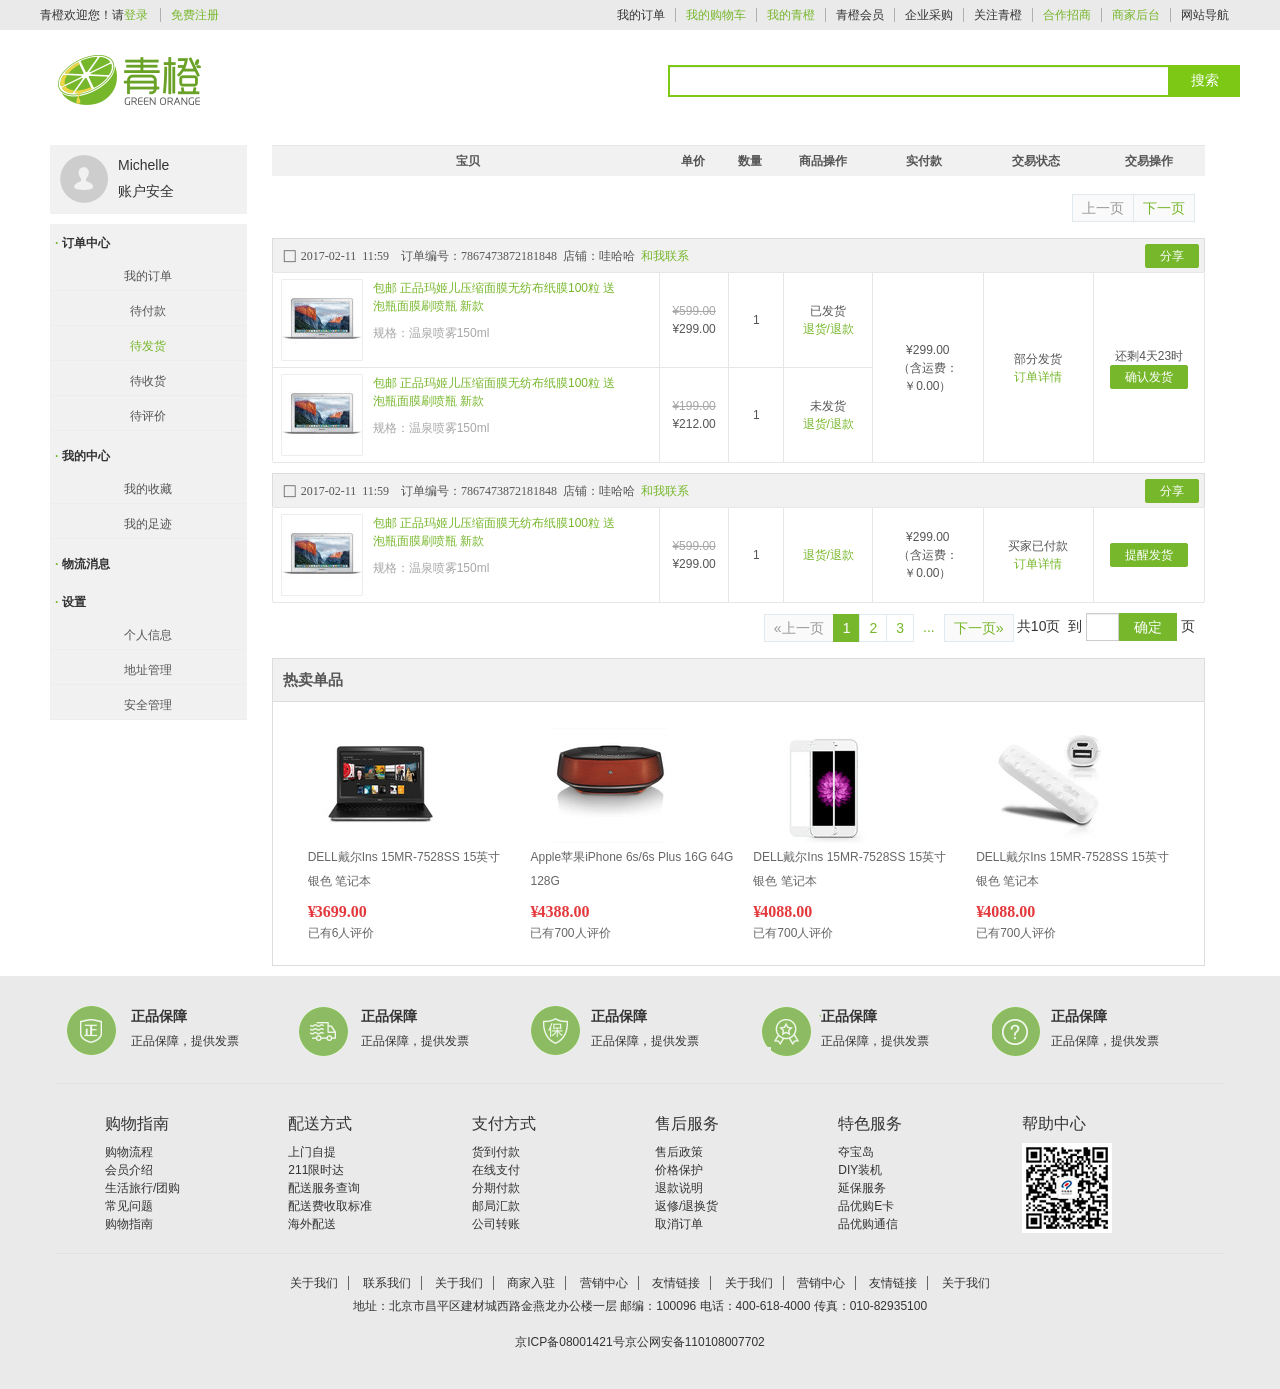
<file: qingcheng_web_center/src/main/webapp/center-order-send.html>
<!DOCTYPE html>
<html>

<head>
    <meta charset="UTF-8">
    <meta http-equiv="X-UA-Compatible" content="IE=9; IE=8; IE=7; IE=EDGE">
    <meta http-equiv="X-UA-Compatible" content="IE=EmulateIE7" />
    <title>待发货</title>
     <link rel="icon" href="./img/favicon.ico">

    <link rel="stylesheet" type="text/css" href="./css/all.css" />
    <link rel="stylesheet" type="text/css" href="./css/pages-seckillOrder.css" />
</head>

<body>
    <!-- 头部栏位 -->
    <!--页面顶部-->
<div id="nav-bottom">
	<!--顶部-->
	<div class="nav-top">
		<div class="top">
			<div class="py-container">
				<div class="shortcut">
					<ul class="fl">
						<li class="f-item">青橙欢迎您！</li>
						<li class="f-item">请<a href="login.html" target="_blank">登录</a>　<span><a href="register.html" target="_blank">免费注册</a></span></li>
					</ul>
					<div class="fr typelist">
						<ul class="types">
							<li class="f-item"><span>我的订单</span></li>
							
							<li class="f-item"><span><a href="cart.html" target="_blank">我的购物车</a></span></li>
							<li class="f-item"><span><a href="home.html" target="_blank">我的青橙</a></span></li>			
							<li class="f-item"><span>青橙会员</span></li>						
							<li class="f-item"><span>企业采购</span></li>						
							<li class="f-item"><span>关注青橙</span></li>
							<li class="f-item"><span><a href="cooperation.html" target="_blank">合作招商</a></span></li>
							<li class="f-item"><span><a href="shoplogin.html" target="_blank">商家后台</a></span></li>				
							<li class="f-item"><span>网站导航</li>
						</ul>
					</div>
					
				</div>
			</div>
		</div>

		<!--头部-->
		<div class="header">
			<div class="py-container">
				<div class="yui3-g Logo">
					<div class="yui3-u Left logoArea">
						<a class="logo-bd" title="青橙" href="index.html" target="_blank"></a>
					</div>
					<div class="yui3-u Rit searchArea">
						<div class="search">
							<form action="" class="sui-form form-inline">
								<!--searchAutoComplete-->
								<div class="input-append">
									<input type="text" id="autocomplete"   class="input-error input-xxlarge" />
									<button class="sui-btn btn-xlarge btn-danger" type="button">搜索</button>
								</div>
							</form>
						</div>
					</div>
					
				</div>

			</div>
		</div>
	</div>
</div>

    <!--header-->
    <div id="account">
        <div class="py-container">
            <div class="yui3-g home">
                <!--左侧列表-->
                <div class="yui3-u-1-6 list">

                    <div class="person-info">
                        <div class="person-photo"><img src="./img/_/photo.png" alt=""></div>
                        <div class="person-account">
                            <span class="name">Michelle</span>
                            <span class="safe">账户安全</span>
                        </div>
                        <div class="clearfix"></div>
                    </div>
                    <div class="list-items">
                        <dl>
							<dt><i>·</i> 订单中心</dt>
							<dd ><a href="center-index.html" >我的订单</a></dd>
							<dd><a href="center-order-pay.html" >待付款</a></dd>
							<dd><a href="center-order-send.html"  class="list-active">待发货</a></dd>
							<dd><a href="center-order-receive.html" >待收货</a></dd>
							<dd><a href="center-order-evaluate.html"  >待评价</a></dd>
						</dl>
						<dl>
							<dt><i>·</i> 我的中心</dt>
							<dd><a href="center-collect.html">我的收藏</a></dd>
							<dd><a href="center-footmark.html" >我的足迹</a></dd>
						</dl>
						<dl>
							<dt><i>·</i> 物流消息</dt>
						</dl>
						<dl>
							<dt><i>·</i> 设置</dt>
							<dd><a href="center-setting-info.html">个人信息</a></dd>
							<dd><a href="center-setting-address.html"  >地址管理</a></dd>
							<dd><a href="center-setting-safe.html" >安全管理</a></dd>
						</dl>
                    </div>
                </div>
                <!--右侧主内容-->
                <div class="yui3-u-5-6 order-pay">
                    <div class="body">
                        <div class="table-title">
                            <table class="sui-table  order-table">
                                <tr>
                                    <thead>
                                        <th width="35%">宝贝</th>
                                        <th width="5%">单价</th>
                                        <th width="5%">数量</th>
                                        <th width="8%">商品操作</th>
                                        <th width="10%">实付款</th>
                                        <th width="10%">交易状态</th>
                                        <th width="10%">交易操作</th>
                                    </thead>
                                </tr>
                            </table>
                        </div>
                        <div class="order-detail">
                            <div class="orders">
                                <div class="choose-order">
                                    <div class="sui-pagination pagination-large top-pages">
                                        <ul>
                                            <li class="prev disabled"><a href="#">上一页</a></li>

                                            <li class="next"><a href="#">下一页</a></li>
                                        </ul>
                                    </div>
                                </div>
                                <!--order1-->
                                <div class="choose-title">
                                    <label data-toggle="checkbox" class="checkbox-pretty ">
                                           <input type="checkbox" checked="checked"><span>2017-02-11 11:59　订单编号：7867473872181848  店铺：哇哈哈 <a>和我联系</a></span>
                                     </label>
                                    <a class="sui-btn btn-info share-btn">分享</a>
                                </div>
                                <table class="sui-table table-bordered order-datatable">
                                    <tbody>
                                        <tr>
                                            <td width="35%">
                                                <div class="typographic"><img src="./img/goods.png" />
                                                    <a href="#" class="block-text">包邮 正品玛姬儿压缩面膜无纺布纸膜100粒 送泡瓶面膜刷喷瓶 新款</a>
                                                    <span class="guige">规格：温泉喷雾150ml</span>
                                                </div>
                                            </td>
                                            <td width="5%" class="center">
                                                <ul class="unstyled">
                                                    <li class="o-price">¥599.00</li>
                                                    <li>¥299.00</li>
                                                </ul>
                                            </td>
                                            <td width="5%" class="center">1</td>
                                            <td width="8%" class="center">
                                                <ul class="unstyled">
                                                    <li>已发货</li>
                                                    <li><a>退货/退款</a></li>
                                                </ul>
                                            </td>
                                            <td width="10%" class="center" rowspan="2">
                                                <ul class="unstyled">
                                                    <li>¥299.00</li>
                                                    <li>（含运费：￥0.00）</li>
                                                </ul>
                                            </td>
                                            <td width="10%" class="center" rowspan="2">
                                                <ul class="unstyled">
                                                    <li>部分发货</li>
                                                    <li><a href="orderDetail.html" class="btn">订单详情 </a></li>
                                                </ul>
                                            </td>
                                            <td width="10%" class="center" rowspan="2">
                                                <ul class="unstyled">
                                                    <li>还剩4天23时</li>
                                                    <li><a href="#" class="sui-btn btn-info">确认发货</a></li>
                                                </ul>
                                            </td>
                                        </tr>
                                        <tr>
                                            <td width="35%">
                                                <div class="typographic"><img src="./img/goods.png" />
                                                    <a href="#" class="block-text">包邮 正品玛姬儿压缩面膜无纺布纸膜100粒 送泡瓶面膜刷喷瓶 新款</a>
                                                    <span class="guige">规格：温泉喷雾150ml</span>
                                                </div>
                                            </td>
                                            <td width="5%" class="center">
                                                <ul class="unstyled">
                                                    <li class="o-price">¥199.00</li>
                                                    <li>¥212.00</li>
                                                </ul>
                                            </td>
                                            <td width="5%" class="center">1</td>
                                            <td width="8%" class="center">
                                                <ul class="unstyled">
                                                    <li>未发货</li>
                                                    <li><a>退货/退款</a></li>
                                                </ul>
                                            </td>


                                        </tr>

                                    </tbody>
                                </table>

                                <!--order2-->
                                <div class="choose-title">
                                    <label data-toggle="checkbox" class="checkbox-pretty ">
                                           <input type="checkbox" checked="checked"><span>2017-02-11 11:59　订单编号：7867473872181848  店铺：哇哈哈 <a>和我联系</a></span>
                                     </label>
                                    <a class="sui-btn btn-info share-btn">分享</a>
                                </div>
                                <table class="sui-table table-bordered order-datatable">
                                    <tbody>
                                        <tr>
                                            <td width="35%">
                                                <div class="typographic"><img src="./img/goods.png" />
                                                    <a href="#" class="block-text">包邮 正品玛姬儿压缩面膜无纺布纸膜100粒 送泡瓶面膜刷喷瓶 新款</a>
                                                    <span class="guige">规格：温泉喷雾150ml</span>
                                                </div>
                                            </td>
                                            <td width="5%" class="center">
                                                <ul class="unstyled">
                                                    <li class="o-price">¥599.00</li>
                                                    <li>¥299.00</li>
                                                </ul>
                                            </td>
                                            <td width="5%" class="center">1</td>
                                            <td width="8%" class="center">
                                                <ul class="unstyled">

                                                    <li><a>退货/退款</a></li>
                                                </ul>
                                            </td>
                                            <td width="10%" class="center">
                                                <ul class="unstyled">
                                                    <li>¥299.00</li>
                                                    <li>（含运费：￥0.00）</li>
                                                </ul>
                                            </td>
                                            <td width="10%" class="center">
                                                <ul class="unstyled">
                                                    <li>买家已付款</li>
                                                    <li><a href="orderDetail.html" class="btn">订单详情 </a></li>
                                                </ul>
                                            </td>
                                            <td width="10%" class="center">
                                                <ul class="unstyled">
                                                    <li><a href="#" class="sui-btn btn-info">提醒发货</a></li>
                                                </ul>
                                            </td>
                                        </tr>


                                    </tbody>
                                </table>
                            </div>
                            <div class="choose-order">

                                <div class="sui-pagination pagination-large top-pages">
                                    <ul>
                                        <li class="prev disabled"><a href="#">«上一页</a></li>
                                        <li class="active"><a href="#">1</a></li>
                                        <li><a href="#">2</a></li>
                                        <li><a href="#">3</a></li>
                                        <li class="dotted"><span>...</span></li>
                                        <li class="next"><a href="#">下一页»</a></li>
                                    </ul>
                                    <div><span>共10页&nbsp;</span><span>
                                            到
                                            <input type="text" class="page-num"><button class="page-confirm" onclick="alert(1)">确定</button>
                                            页</span></div>
                                </div>
                            </div>

                            <div class="clearfix"></div>
                        </div>

                        <div class="like-title">
                            <div class="mt">
                                <span class="fl"><strong>热卖单品</strong></span>
                            </div>
                        </div>
                        <div class="like-list">
                            <ul class="yui3-g">
                                <li class="yui3-u-1-4">
                                    <div class="list-wrap">
                                        <div class="p-img">
                                            <img src="./img/_/itemlike01.png" />
                                        </div>
                                        <div class="attr">
                                            <em>DELL戴尔Ins 15MR-7528SS 15英寸 银色 笔记本</em>
                                        </div>
                                        <div class="price">
                                            <strong>
											<em>¥</em>
											<i>3699.00</i>
										</strong>
                                        </div>
                                        <div class="commit">
                                            <i class="command">已有6人评价</i>
                                        </div>
                                    </div>
                                </li>
                                <li class="yui3-u-1-4">
                                    <div class="list-wrap">
                                        <div class="p-img">
                                            <img src="./img/_/itemlike02.png" />
                                        </div>
                                        <div class="attr">
                                            <em>Apple苹果iPhone 6s/6s Plus 16G 64G 128G</em>
                                        </div>
                                        <div class="price">
                                            <strong>
											<em>¥</em>
											<i>4388.00</i>
										</strong>
                                        </div>
                                        <div class="commit">
                                            <i class="command">已有700人评价</i>
                                        </div>
                                    </div>
                                </li>
                                <li class="yui3-u-1-4">
                                    <div class="list-wrap">
                                        <div class="p-img">
                                            <img src="./img/_/itemlike03.png" />
                                        </div>
                                        <div class="attr">
                                            <em>DELL戴尔Ins 15MR-7528SS 15英寸 银色 笔记本</em>
                                        </div>
                                        <div class="price">
                                            <strong>
											<em>¥</em>
											<i>4088.00</i>
										</strong>
                                        </div>
                                        <div class="commit">
                                            <i class="command">已有700人评价</i>
                                        </div>
                                    </div>
                                </li>
                                <li class="yui3-u-1-4">
                                    <div class="list-wrap">
                                        <div class="p-img">
                                            <img src="./img/_/itemlike04.png" />
                                        </div>
                                        <div class="attr">
                                            <em>DELL戴尔Ins 15MR-7528SS 15英寸 银色 笔记本</em>
                                        </div>
                                        <div class="price">
                                            <strong>
											<em>¥</em>
											<i>4088.00</i>
										</strong>
                                        </div>
                                        <div class="commit">
                                            <i class="command">已有700人评价</i>
                                        </div>
                                    </div>
                                </li>

                            </ul>
                        </div>
                    </div>
                </div>
            </div>
        </div>
    </div>
    <!-- 底部栏位 -->
    <!--页面底部-->
<div class="clearfix footer">
	<div class="py-container">
		<div class="footlink">
			<div class="Mod-service">
				<ul class="Mod-Service-list">
					<li class="grid-service-item intro  intro1">

						<i class="serivce-item fl"></i>
						<div class="service-text">
							<h4>正品保障</h4>
							<p>正品保障，提供发票</p>
						</div>

					</li>
					<li class="grid-service-item  intro intro2">

						<i class="serivce-item fl"></i>
						<div class="service-text">
							<h4>正品保障</h4>
							<p>正品保障，提供发票</p>
						</div>

					</li>
					<li class="grid-service-item intro  intro3">

						<i class="serivce-item fl"></i>
						<div class="service-text">
							<h4>正品保障</h4>
							<p>正品保障，提供发票</p>
						</div>

					</li>
					<li class="grid-service-item  intro intro4">

						<i class="serivce-item fl"></i>
						<div class="service-text">
							<h4>正品保障</h4>
							<p>正品保障，提供发票</p>
						</div>

					</li>
					<li class="grid-service-item intro intro5">

						<i class="serivce-item fl"></i>
						<div class="service-text">
							<h4>正品保障</h4>
							<p>正品保障，提供发票</p>
						</div>

					</li>
				</ul>
			</div>
			<div class="clearfix Mod-list">
				<div class="yui3-g">
					<div class="yui3-u-1-6">
						<h4>购物指南</h4>
						<ul class="unstyled">
							<li>购物流程</li>
							<li>会员介绍</li>
							<li>生活旅行/团购</li>
							<li>常见问题</li>
							<li>购物指南</li>
						</ul>

					</div>
					<div class="yui3-u-1-6">
						<h4>配送方式</h4>
						<ul class="unstyled">
							<li>上门自提</li>
							<li>211限时达</li>
							<li>配送服务查询</li>
							<li>配送费收取标准</li>
							<li>海外配送</li>
						</ul>
					</div>
					<div class="yui3-u-1-6">
						<h4>支付方式</h4>
						<ul class="unstyled">
							<li>货到付款</li>
							<li>在线支付</li>
							<li>分期付款</li>
							<li>邮局汇款</li>
							<li>公司转账</li>
						</ul>
					</div>
					<div class="yui3-u-1-6">
						<h4>售后服务</h4>
						<ul class="unstyled">
							<li>售后政策</li>
							<li>价格保护</li>
							<li>退款说明</li>
							<li>返修/退换货</li>
							<li>取消订单</li>
						</ul>
					</div>
					<div class="yui3-u-1-6">
						<h4>特色服务</h4>
						<ul class="unstyled">
							<li>夺宝岛</li>
							<li>DIY装机</li>
							<li>延保服务</li>
							<li>品优购E卡</li>
							<li>品优购通信</li>
						</ul>
					</div>
					<div class="yui3-u-1-6">
						<h4>帮助中心</h4>
						<img src="./img/wx_cz.jpg">
					</div>
				</div>
			</div>
			<div class="Mod-copyright">
				<ul class="helpLink">
					<li>关于我们<span class="space"></span></li>
					<li>联系我们<span class="space"></span></li>
					<li>关于我们<span class="space"></span></li>
					<li>商家入驻<span class="space"></span></li>
					<li>营销中心<span class="space"></span></li>
					<li>友情链接<span class="space"></span></li>
					<li>关于我们<span class="space"></span></li>
					<li>营销中心<span class="space"></span></li>
					<li>友情链接<span class="space"></span></li>
					<li>关于我们</li>
				</ul>
				<p>地址：北京市昌平区建材城西路金燕龙办公楼一层 邮编：100096 电话：400-618-4000 传真：010-82935100</p>
				<p>京ICP备08001421号京公网安备110108007702</p>
			</div>
		</div>
	</div>
</div>
<!--页面底部END-->
   


</body>

</html>
</file>
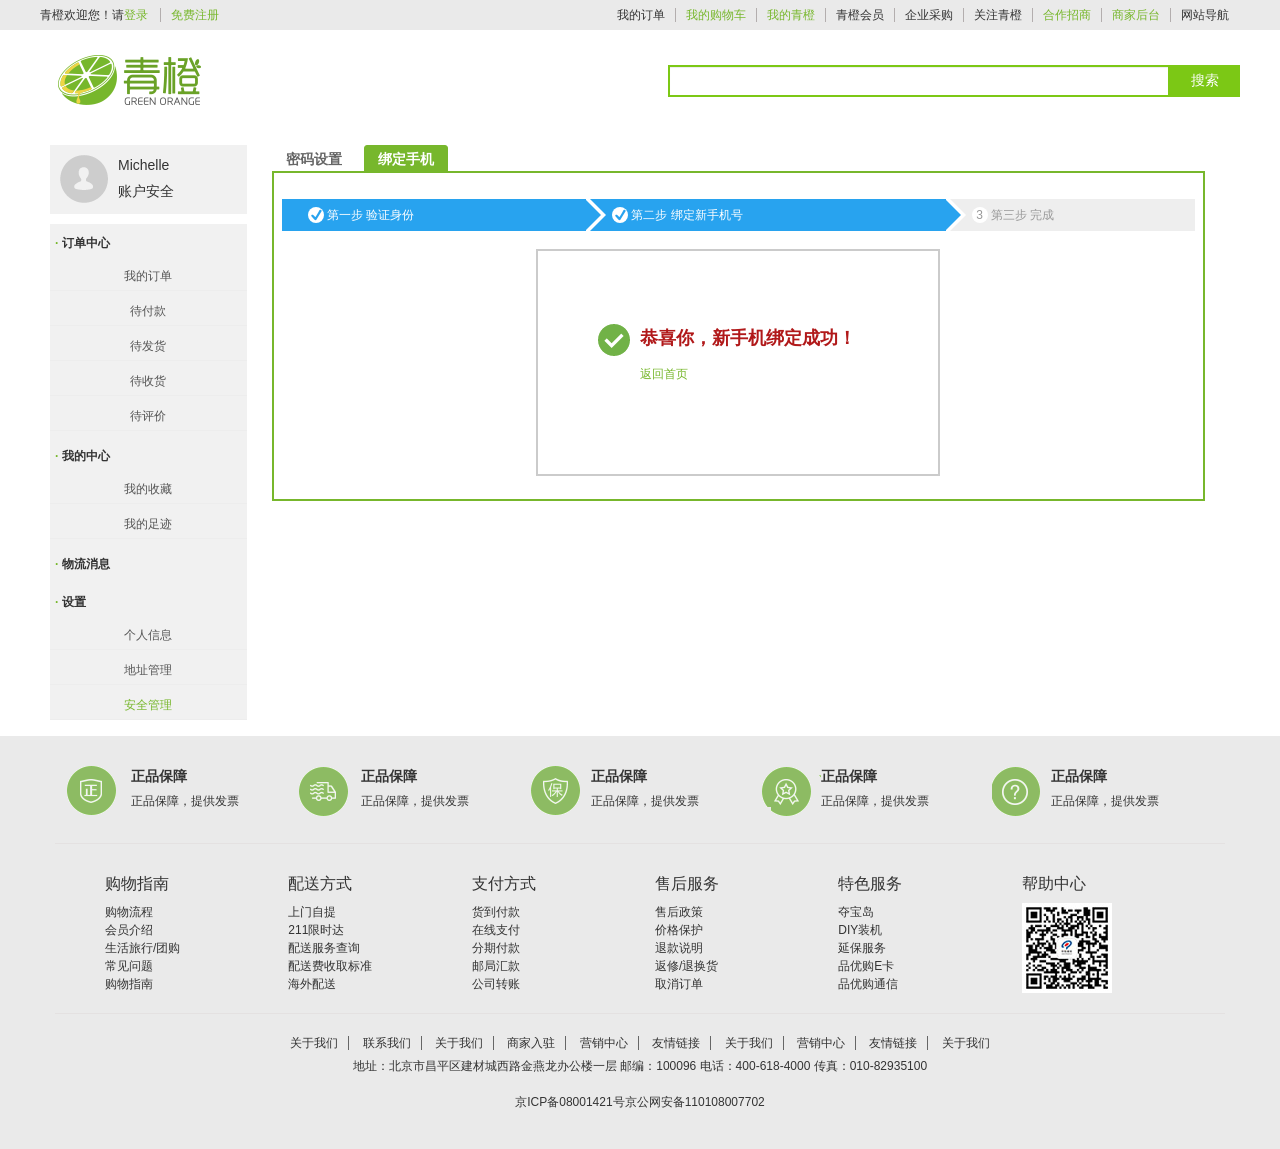
<file: qingcheng_web_center/src/main/webapp/center-setting-address-complete.html>
<!DOCTYPE html>
<html>

<head>
    <meta charset="UTF-8">
    <meta http-equiv="X-UA-Compatible" content="IE=9; IE=8; IE=7; IE=EDGE">
    <meta http-equiv="X-UA-Compatible" content="IE=EmulateIE7" />
    <title>设置-个人信息</title>
     <link rel="icon" href="./img/favicon.ico">

    <link rel="stylesheet" type="text/css" href="./css/all.css" />
    <link rel="stylesheet" type="text/css" href="./css/pages-seckillOrder.css" />
</head>

<body>
    <!-- 头部栏位 -->
    <!--页面顶部-->
<div id="nav-bottom">
	<!--顶部-->
	<div class="nav-top">
		<div class="top">
			<div class="py-container">
				<div class="shortcut">
					<ul class="fl">
						<li class="f-item">青橙欢迎您！</li>
						<li class="f-item">请<a href="login.html" target="_blank">登录</a>　<span><a href="register.html" target="_blank">免费注册</a></span></li>
					</ul>
					<div class="fr typelist">
						<ul class="types">
							<li class="f-item"><span>我的订单</span></li>
							
							<li class="f-item"><span><a href="cart.html" target="_blank">我的购物车</a></span></li>
							<li class="f-item"><span><a href="home.html" target="_blank">我的青橙</a></span></li>			
							<li class="f-item"><span>青橙会员</span></li>						
							<li class="f-item"><span>企业采购</span></li>						
							<li class="f-item"><span>关注青橙</span></li>
							<li class="f-item"><span><a href="cooperation.html" target="_blank">合作招商</a></span></li>
							<li class="f-item"><span><a href="shoplogin.html" target="_blank">商家后台</a></span></li>				
							<li class="f-item"><span>网站导航</li>
						</ul>
					</div>
					
				</div>
			</div>
		</div>

		<!--头部-->
		<div class="header">
			<div class="py-container">
				<div class="yui3-g Logo">
					<div class="yui3-u Left logoArea">
						<a class="logo-bd" title="青橙" href="index.html" target="_blank"></a>
					</div>
					<div class="yui3-u Rit searchArea">
						<div class="search">
							<form action="" class="sui-form form-inline">
								<!--searchAutoComplete-->
								<div class="input-append">
									<input type="text" id="autocomplete"   class="input-error input-xxlarge" />
									<button class="sui-btn btn-xlarge btn-danger" type="button">搜索</button>
								</div>
							</form>
						</div>
					</div>
					
				</div>

			</div>
		</div>
	</div>
</div>

    <!--header-->
    <div id="account">
        <div class="py-container">
            <div class="yui3-g home">
                <!--左侧列表-->
                <div class="yui3-u-1-6 list">

                    <div class="person-info">
                        <div class="person-photo"><img src="./img/_/photo.png" alt=""></div>
                        <div class="person-account">
                            <span class="name">Michelle</span>
                            <span class="safe">账户安全</span>
                        </div>
                        <div class="clearfix"></div>
                    </div>
                    <div class="list-items">
                        <dl>
							<dt><i>·</i> 订单中心</dt>
							<dd ><a href="seckillOrder.html">我的订单</a></dd>
							<dd><a href="seckillorder-pay.html">待付款</a></dd>
							<dd><a href="seckillorder-send.html">待发货</a></dd>
							<dd><a href="seckillorder-receive.html">待收货</a></dd>
							<dd><a href="seckillorder-evaluate.html">待评价</a></dd>
						</dl>
						<dl>
							<dt><i>·</i> 我的中心</dt>
							<dd><a href="seckillperson-collect.html">我的收藏</a></dd>
							<dd><a href="seckillperson-footmark.html">我的足迹</a></dd>
						</dl>
						<dl>
							<dt><i>·</i> 物流消息</dt>
						</dl>
						<dl>
							<dt><i>·</i> 设置</dt>
							<dd><a href="seckillsetting-info.html">个人信息</a></dd>
							<dd><a href="seckillsetting-address.html" >地址管理</a></dd>
							<dd><a href="seckillsetting-safe.html"   class="list-active">安全管理</a></dd>
						</dl>
                    </div>
                </div>
                <!--右侧主内容-->
                <div class="yui3-u-5-6">
                    <div class="body userSafe">
                        <ul class="sui-nav nav-tabs nav-large nav-primary ">
                            <li><a href="#one" data-toggle="tab">密码设置</a></li>
                            <li class="active"><a href="#two" data-toggle="tab">绑定手机</a></li>
                        </ul>
                        <div class="tab-content ">
                            <div id="one" class="tab-pane">
                                <form class="sui-form form-horizontal sui-validate" id="jsForm">
                                    <div class="control-group">
                                        <label for="inputusername" class="control-label">用户名：</label>
                                        <div class="controls">
                                            <input id="pwdid" class="fn-tinput" data-rule-remote="http://www.baidu.com" type="password" name="OldPassword" placeholder="输入昵称"
                                                required data-msg-required="请输入昵称" minlength="6" data-msg-minlength="至少输入6个字符"
                                            />

                                        </div>
                                    </div>
                                    <div class="control-group">
                                        <label for="inputPassword" class="control-label">密码：</label>
                                        <div class="controls">
                                            <input class="fn-tinput" type="password" name="password" value="" placeholder="新密码" required id="password" data-rule-remote="php.php">
                                        </div>
                                    </div>
                                    <div class="control-group">
                                        <label for="inputRepassword" class="control-label">重复密码：</label>
                                        <div class="controls">
                                            <input class="fn-tinput" type="password" name="confirm_password" value="" placeholder="确认新密码" required equalTo="#password">
                                        </div>
                                    </div>

                                    <div class="control-group">
                                        <label class="control-label"></label>
                                        <div class="controls">
                                            <button type="submit" class="sui-btn btn-primary">提交按钮</button>
                                        </div>
                                    </div>
                                </form>
                            </div>
                            <div id="two" class="tab-pane active">
                                <!--步骤条-->
                                <div class="sui-steps steps-auto">
                                    <div class="wrap">
                                        <div class="finished">
                                        <label><span class="round"><i class="sui-icon icon-pc-right"></i></span><span>第一步 验证身份</span></label><i class="triangle-right-bg"></i><i class="triangle-right"></i>
                                        </div>
                                    </div>
                                    <div class="wrap">
                                        <div class="finished">
                                        <label><span class="round"><i class="sui-icon icon-pc-right"></i></span><span>第二步 绑定新手机号</span></label><i class="triangle-right-bg"></i><i class="triangle-right"></i>
                                        </div>
                                    </div>
                                    
                                    <div class="wrap">
                                        <div class="todo">
                                        <label><span class="round">3</span><span>第三步 完成</span></label>
                                        </div>
                                    </div>
                                </div>
                                <!--完成-->
                                <div class="overed">
                                    <div class="content">
                                         <div class="img">
                                             <img src="./img/_/right.png" alt="">
                                        </div>
                                        <div class="text">
                                            <p class="success">恭喜你，新手机绑定成功！</p>
                                            <p class="back"><a href="seckillsetting-safe.html">返回首页</a></p>
                                        </div>
                                    </div>
                                   
                                    
                                </div>
                                
                            </div>
                        </div>

                    </div>
                </div>
            </div>
        </div>
    </div>
    <!-- 底部栏位 -->
    <!--页面底部-->
<div class="clearfix footer">
	<div class="py-container">
		<div class="footlink">
			<div class="Mod-service">
				<ul class="Mod-Service-list">
					<li class="grid-service-item intro  intro1">

						<i class="serivce-item fl"></i>
						<div class="service-text">
							<h4>正品保障</h4>
							<p>正品保障，提供发票</p>
						</div>

					</li>
					<li class="grid-service-item  intro intro2">

						<i class="serivce-item fl"></i>
						<div class="service-text">
							<h4>正品保障</h4>
							<p>正品保障，提供发票</p>
						</div>

					</li>
					<li class="grid-service-item intro  intro3">

						<i class="serivce-item fl"></i>
						<div class="service-text">
							<h4>正品保障</h4>
							<p>正品保障，提供发票</p>
						</div>

					</li>
					<li class="grid-service-item  intro intro4">

						<i class="serivce-item fl"></i>
						<div class="service-text">
							<h4>正品保障</h4>
							<p>正品保障，提供发票</p>
						</div>

					</li>
					<li class="grid-service-item intro intro5">

						<i class="serivce-item fl"></i>
						<div class="service-text">
							<h4>正品保障</h4>
							<p>正品保障，提供发票</p>
						</div>

					</li>
				</ul>
			</div>
			<div class="clearfix Mod-list">
				<div class="yui3-g">
					<div class="yui3-u-1-6">
						<h4>购物指南</h4>
						<ul class="unstyled">
							<li>购物流程</li>
							<li>会员介绍</li>
							<li>生活旅行/团购</li>
							<li>常见问题</li>
							<li>购物指南</li>
						</ul>

					</div>
					<div class="yui3-u-1-6">
						<h4>配送方式</h4>
						<ul class="unstyled">
							<li>上门自提</li>
							<li>211限时达</li>
							<li>配送服务查询</li>
							<li>配送费收取标准</li>
							<li>海外配送</li>
						</ul>
					</div>
					<div class="yui3-u-1-6">
						<h4>支付方式</h4>
						<ul class="unstyled">
							<li>货到付款</li>
							<li>在线支付</li>
							<li>分期付款</li>
							<li>邮局汇款</li>
							<li>公司转账</li>
						</ul>
					</div>
					<div class="yui3-u-1-6">
						<h4>售后服务</h4>
						<ul class="unstyled">
							<li>售后政策</li>
							<li>价格保护</li>
							<li>退款说明</li>
							<li>返修/退换货</li>
							<li>取消订单</li>
						</ul>
					</div>
					<div class="yui3-u-1-6">
						<h4>特色服务</h4>
						<ul class="unstyled">
							<li>夺宝岛</li>
							<li>DIY装机</li>
							<li>延保服务</li>
							<li>品优购E卡</li>
							<li>品优购通信</li>
						</ul>
					</div>
					<div class="yui3-u-1-6">
						<h4>帮助中心</h4>
						<img src="./img/wx_cz.jpg">
					</div>
				</div>
			</div>
			<div class="Mod-copyright">
				<ul class="helpLink">
					<li>关于我们<span class="space"></span></li>
					<li>联系我们<span class="space"></span></li>
					<li>关于我们<span class="space"></span></li>
					<li>商家入驻<span class="space"></span></li>
					<li>营销中心<span class="space"></span></li>
					<li>友情链接<span class="space"></span></li>
					<li>关于我们<span class="space"></span></li>
					<li>营销中心<span class="space"></span></li>
					<li>友情链接<span class="space"></span></li>
					<li>关于我们</li>
				</ul>
				<p>地址：北京市昌平区建材城西路金燕龙办公楼一层 邮编：100096 电话：400-618-4000 传真：010-82935100</p>
				<p>京ICP备08001421号京公网安备110108007702</p>
			</div>
		</div>
	</div>
</div>
<!--页面底部END-->
   




</body>

</html>
</file>
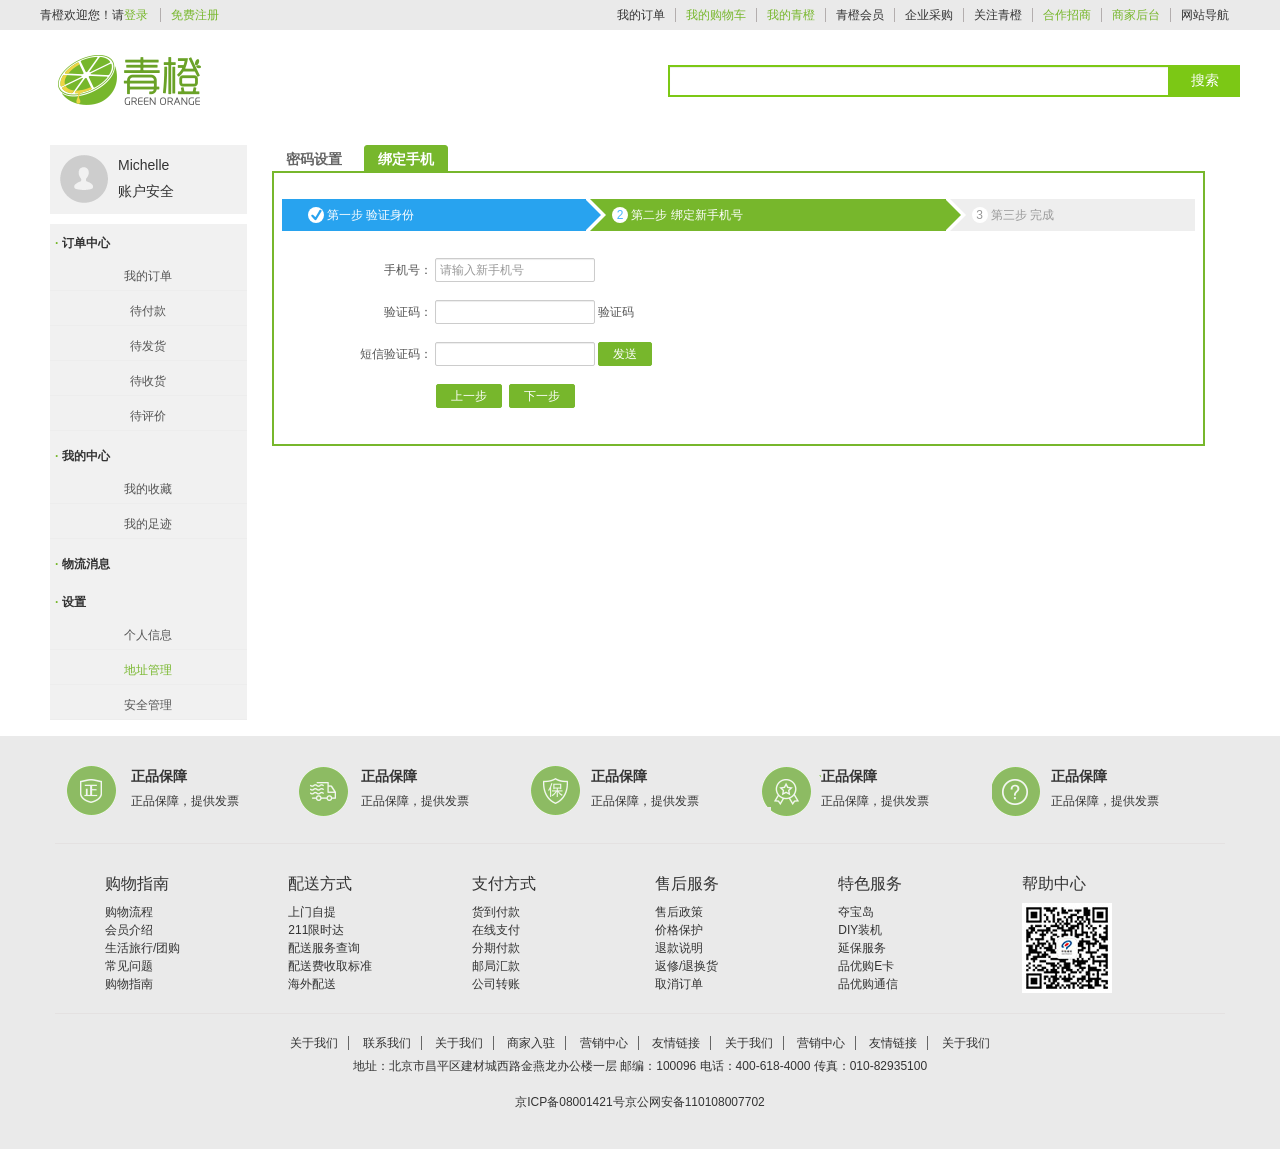
<file: qingcheng_web_center/src/main/webapp/center-setting-address-phone.html>
<!DOCTYPE html>
<html>

<head>
    <meta charset="UTF-8">
    <meta http-equiv="X-UA-Compatible" content="IE=9; IE=8; IE=7; IE=EDGE">
    <meta http-equiv="X-UA-Compatible" content="IE=EmulateIE7" />
    <title>设置-个人信息</title>
     <link rel="icon" href="./img/favicon.ico">

    <link rel="stylesheet" type="text/css" href="./css/all.css" />
    <link rel="stylesheet" type="text/css" href="./css/pages-seckillOrder.css" />
</head>

<body>
    <!-- 头部栏位 -->
    <!--页面顶部-->
<div id="nav-bottom">
	<!--顶部-->
	<div class="nav-top">
		<div class="top">
			<div class="py-container">
				<div class="shortcut">
					<ul class="fl">
						<li class="f-item">青橙欢迎您！</li>
						<li class="f-item">请<a href="login.html" target="_blank">登录</a>　<span><a href="register.html" target="_blank">免费注册</a></span></li>
					</ul>
					<div class="fr typelist">
						<ul class="types">
							<li class="f-item"><span>我的订单</span></li>
							
							<li class="f-item"><span><a href="cart.html" target="_blank">我的购物车</a></span></li>
							<li class="f-item"><span><a href="home.html" target="_blank">我的青橙</a></span></li>			
							<li class="f-item"><span>青橙会员</span></li>						
							<li class="f-item"><span>企业采购</span></li>						
							<li class="f-item"><span>关注青橙</span></li>
							<li class="f-item"><span><a href="cooperation.html" target="_blank">合作招商</a></span></li>
							<li class="f-item"><span><a href="shoplogin.html" target="_blank">商家后台</a></span></li>				
							<li class="f-item"><span>网站导航</li>
						</ul>
					</div>
					
				</div>
			</div>
		</div>

		<!--头部-->
		<div class="header">
			<div class="py-container">
				<div class="yui3-g Logo">
					<div class="yui3-u Left logoArea">
						<a class="logo-bd" title="青橙" href="index.html" target="_blank"></a>
					</div>
					<div class="yui3-u Rit searchArea">
						<div class="search">
							<form action="" class="sui-form form-inline">
								<!--searchAutoComplete-->
								<div class="input-append">
									<input type="text" id="autocomplete"   class="input-error input-xxlarge" />
									<button class="sui-btn btn-xlarge btn-danger" type="button">搜索</button>
								</div>
							</form>
						</div>
					</div>
					
				</div>

			</div>
		</div>
	</div>
</div>

    <!--header-->
    <div id="account">
        <div class="py-container">
            <div class="yui3-g home">
                <!--左侧列表-->
                <div class="yui3-u-1-6 list">

                    <div class="person-info">
                        <div class="person-photo"><img src="./img/_/photo.png" alt=""></div>
                        <div class="person-account">
                            <span class="name">Michelle</span>
                            <span class="safe">账户安全</span>
                        </div>
                        <div class="clearfix"></div>
                    </div>
                    <div class="list-items">
                        <dl>
							<dt><i>·</i> 订单中心</dt>
							<dd ><a href="center-index.html" >我的订单</a></dd>
							<dd><a href="center-order-pay.html" >待付款</a></dd>
							<dd><a href="center-order-send.html"  >待发货</a></dd>
							<dd><a href="center-order-receive.html" >待收货</a></dd>
							<dd><a href="center-order-evaluate.html"  >待评价</a></dd>
						</dl>
						<dl>
							<dt><i>·</i> 我的中心</dt>
							<dd><a href="center-collect.html">我的收藏</a></dd>
							<dd><a href="center-footmark.html" >我的足迹</a></dd>
						</dl>
						<dl>
							<dt><i>·</i> 物流消息</dt>
						</dl>
						<dl>
							<dt><i>·</i> 设置</dt>
							<dd><a href="center-setting-info.html">个人信息</a></dd>
							<dd><a href="center-setting-address.html" class="list-active" >地址管理</a></dd>
							<dd><a href="center-setting-safe.html" >安全管理</a></dd>
						</dl>
                    </div>
                </div>
                <!--右侧主内容-->
                <div class="yui3-u-5-6">
                    <div class="body userSafe">
                        <ul class="sui-nav nav-tabs nav-large nav-primary ">
                            <li><a href="#one" data-toggle="tab">密码设置</a></li>
                            <li class="active"><a href="#two" data-toggle="tab">绑定手机</a></li>
                        </ul>
                        <div class="tab-content ">
                            <div id="one" class="tab-pane">
                                <form class="sui-form form-horizontal sui-validate" id="jsForm">
                                    <div class="control-group">
                                        <label for="inputusername" class="control-label">用户名：</label>
                                        <div class="controls">
                                            <input id="pwdid" class="fn-tinput" data-rule-remote="http://www.baidu.com" type="password" name="OldPassword" placeholder="输入昵称"
                                                required data-msg-required="请输入昵称" minlength="6" data-msg-minlength="至少输入6个字符"
                                            />

                                        </div>
                                    </div>
                                    <div class="control-group">
                                        <label for="inputPassword" class="control-label">密码：</label>
                                        <div class="controls">
                                            <input class="fn-tinput" type="password" name="password" value="" placeholder="新密码" required id="password" data-rule-remote="php.php">
                                        </div>
                                    </div>
                                    <div class="control-group">
                                        <label for="inputRepassword" class="control-label">重复密码：</label>
                                        <div class="controls">
                                            <input class="fn-tinput" type="password" name="confirm_password" value="" placeholder="确认新密码" required equalTo="#password">
                                        </div>
                                    </div>

                                    <div class="control-group">
                                        <label class="control-label"></label>
                                        <div class="controls">
                                            <button type="submit" class="sui-btn btn-primary">提交按钮</button>
                                        </div>
                                    </div>
                                </form>
                            </div>
                            <div id="two" class="tab-pane active">
                                <!--步骤条-->
                                <div class="sui-steps steps-auto">
                                    <div class="wrap">
                                        <div class="finished">
                                        <label><span class="round"><i class="sui-icon icon-pc-right"></i></span><span>第一步 验证身份</span></label><i class="triangle-right-bg"></i><i class="triangle-right"></i>
                                        </div>
                                    </div>
                                    <div class="wrap">
                                        <div class="current">
                                        <label><span class="round">2</span><span>第二步 绑定新手机号</span></label><i class="triangle-right-bg"></i><i class="triangle-right"></i>
                                        </div>
                                    </div>
                                    <div class="wrap">
                                        <div class="todo">
                                        <label><span class="round">3</span><span>第三步 完成</span></label>
                                        </div>
                                    </div>
                                </div>

                                <!--表单-->

                                <form class="sui-form form-horizontal sui-validate" data-toggle='validate' id="phone-form">

                                    <div class="control-group">
                                        <label for="inputPassword" class="control-label">手机号：</label>
                                        <div class="controls">
                                            <input name="inputphone" type="text" id="inputphone" placeholder="请输入新手机号">
                                        </div>                            
                                    </div>
                                     <div class="control-group">
                                        <label for="inputcode" class="control-label">验证码：</label>
                                        <div class="controls">
                                            <input name="inputcode" type="text" id="inputcode">
                                        </div>
                                        <div class="controls">
                                            验证码
                                        </div>
                                    </div>
                                    <div class="control-group">
                                        <label for="inputRepassword" class="control-label">短信验证码：</label>
                                        <div class="controls">
                                            <input name="msgcode" type="text" id="msgcode">
                                        </div>
                                        <div class="controls">
                                            <button class="sui-btn btn-info">发送</button>
                                        </div>
                                    </div>

                                    <div class="control-group next-btn">
                                        <a class="sui-btn btn-primary" href="seckillsetting-safe.html">上一步</a>&nbsp;
                                        <a class="sui-btn btn-primary" type="submit" href="seckillsetting-address-complete.html">下一步</a>
                                    </div>
                                </form>
                            </div>
                        </div>

                    </div>
                </div>
            </div>
        </div>
    </div>
    <!-- 底部栏位 -->
    <!--页面底部-->
<div class="clearfix footer">
	<div class="py-container">
		<div class="footlink">
			<div class="Mod-service">
				<ul class="Mod-Service-list">
					<li class="grid-service-item intro  intro1">

						<i class="serivce-item fl"></i>
						<div class="service-text">
							<h4>正品保障</h4>
							<p>正品保障，提供发票</p>
						</div>

					</li>
					<li class="grid-service-item  intro intro2">

						<i class="serivce-item fl"></i>
						<div class="service-text">
							<h4>正品保障</h4>
							<p>正品保障，提供发票</p>
						</div>

					</li>
					<li class="grid-service-item intro  intro3">

						<i class="serivce-item fl"></i>
						<div class="service-text">
							<h4>正品保障</h4>
							<p>正品保障，提供发票</p>
						</div>

					</li>
					<li class="grid-service-item  intro intro4">

						<i class="serivce-item fl"></i>
						<div class="service-text">
							<h4>正品保障</h4>
							<p>正品保障，提供发票</p>
						</div>

					</li>
					<li class="grid-service-item intro intro5">

						<i class="serivce-item fl"></i>
						<div class="service-text">
							<h4>正品保障</h4>
							<p>正品保障，提供发票</p>
						</div>

					</li>
				</ul>
			</div>
			<div class="clearfix Mod-list">
				<div class="yui3-g">
					<div class="yui3-u-1-6">
						<h4>购物指南</h4>
						<ul class="unstyled">
							<li>购物流程</li>
							<li>会员介绍</li>
							<li>生活旅行/团购</li>
							<li>常见问题</li>
							<li>购物指南</li>
						</ul>

					</div>
					<div class="yui3-u-1-6">
						<h4>配送方式</h4>
						<ul class="unstyled">
							<li>上门自提</li>
							<li>211限时达</li>
							<li>配送服务查询</li>
							<li>配送费收取标准</li>
							<li>海外配送</li>
						</ul>
					</div>
					<div class="yui3-u-1-6">
						<h4>支付方式</h4>
						<ul class="unstyled">
							<li>货到付款</li>
							<li>在线支付</li>
							<li>分期付款</li>
							<li>邮局汇款</li>
							<li>公司转账</li>
						</ul>
					</div>
					<div class="yui3-u-1-6">
						<h4>售后服务</h4>
						<ul class="unstyled">
							<li>售后政策</li>
							<li>价格保护</li>
							<li>退款说明</li>
							<li>返修/退换货</li>
							<li>取消订单</li>
						</ul>
					</div>
					<div class="yui3-u-1-6">
						<h4>特色服务</h4>
						<ul class="unstyled">
							<li>夺宝岛</li>
							<li>DIY装机</li>
							<li>延保服务</li>
							<li>品优购E卡</li>
							<li>品优购通信</li>
						</ul>
					</div>
					<div class="yui3-u-1-6">
						<h4>帮助中心</h4>
						<img src="./img/wx_cz.jpg">
					</div>
				</div>
			</div>
			<div class="Mod-copyright">
				<ul class="helpLink">
					<li>关于我们<span class="space"></span></li>
					<li>联系我们<span class="space"></span></li>
					<li>关于我们<span class="space"></span></li>
					<li>商家入驻<span class="space"></span></li>
					<li>营销中心<span class="space"></span></li>
					<li>友情链接<span class="space"></span></li>
					<li>关于我们<span class="space"></span></li>
					<li>营销中心<span class="space"></span></li>
					<li>友情链接<span class="space"></span></li>
					<li>关于我们</li>
				</ul>
				<p>地址：北京市昌平区建材城西路金燕龙办公楼一层 邮编：100096 电话：400-618-4000 传真：010-82935100</p>
				<p>京ICP备08001421号京公网安备110108007702</p>
			</div>
		</div>
	</div>
</div>
<!--页面底部END-->
   




</body>

</html>
</file>
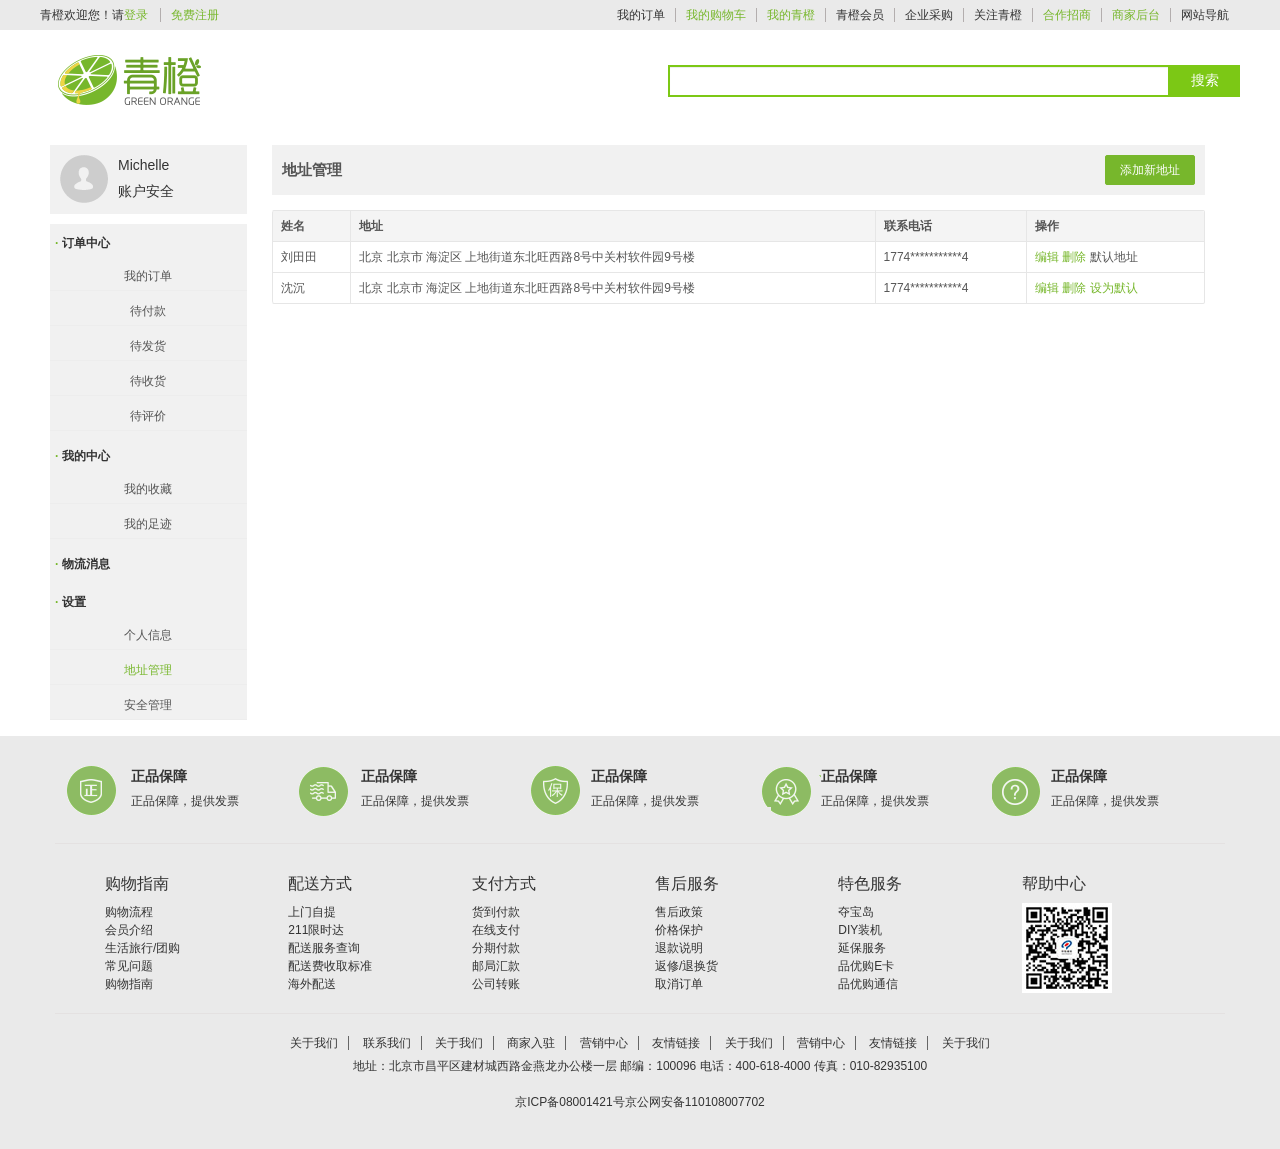
<file: qingcheng_web_center/src/main/webapp/center-setting-address.html>
<!DOCTYPE html>
<html>

<head>
    <meta charset="UTF-8">
    <meta http-equiv="X-UA-Compatible" content="IE=9; IE=8; IE=7; IE=EDGE">
    <meta http-equiv="X-UA-Compatible" content="IE=EmulateIE7" />
    <title>设置-个人信息</title>
     <link rel="icon" href="./img/favicon.ico">

    <link rel="stylesheet" type="text/css" href="./css/all.css" />
    <link rel="stylesheet" type="text/css" href="./css/pages-seckillOrder.css" />
</head>

<body>
    <!-- 头部栏位 -->
    <!--页面顶部-->
<div id="nav-bottom">
	<!--顶部-->
	<div class="nav-top">
		<div class="top">
			<div class="py-container">
				<div class="shortcut">
					<ul class="fl">
						<li class="f-item">青橙欢迎您！</li>
						<li class="f-item">请<a href="login.html" target="_blank">登录</a>　<span><a href="register.html" target="_blank">免费注册</a></span></li>
					</ul>
					<div class="fr typelist">
						<ul class="types">
							<li class="f-item"><span>我的订单</span></li>
							
							<li class="f-item"><span><a href="cart.html" target="_blank">我的购物车</a></span></li>
							<li class="f-item"><span><a href="home.html" target="_blank">我的青橙</a></span></li>			
							<li class="f-item"><span>青橙会员</span></li>						
							<li class="f-item"><span>企业采购</span></li>						
							<li class="f-item"><span>关注青橙</span></li>
							<li class="f-item"><span><a href="cooperation.html" target="_blank">合作招商</a></span></li>
							<li class="f-item"><span><a href="shoplogin.html" target="_blank">商家后台</a></span></li>				
							<li class="f-item"><span>网站导航</li>
						</ul>
					</div>
					
				</div>
			</div>
		</div>

		<!--头部-->
		<div class="header">
			<div class="py-container">
				<div class="yui3-g Logo">
					<div class="yui3-u Left logoArea">
						<a class="logo-bd" title="青橙" href="index.html" target="_blank"></a>
					</div>
					<div class="yui3-u Rit searchArea">
						<div class="search">
							<form action="" class="sui-form form-inline">
								<!--searchAutoComplete-->
								<div class="input-append">
									<input type="text" id="autocomplete" class="input-error input-xxlarge" />
									<button class="sui-btn btn-xlarge btn-danger" type="button">搜索</button>
								</div>
							</form>
						</div>
					</div>
					
				</div>

			</div>
		</div>
	</div>
</div>

    <!--header-->
    <div id="account">
        <div class="py-container">
            <div class="yui3-g home">
                <!--左侧列表-->
                <div class="yui3-u-1-6 list">

                    <div class="person-info">
                        <div class="person-photo"><img src="./img/_/photo.png" alt=""></div>
                        <div class="person-account">
                            <span class="name">Michelle</span>
                            <span class="safe">账户安全</span>
                        </div>
                        <div class="clearfix"></div>
                    </div>
                    <div class="list-items">
                        <dl>
							<dt><i>·</i> 订单中心</dt>
							<dd ><a href="center-index.html" >我的订单</a></dd>
							<dd><a href="center-order-pay.html" >待付款</a></dd>
							<dd><a href="center-order-send.html"  >待发货</a></dd>
							<dd><a href="center-order-receive.html" >待收货</a></dd>
							<dd><a href="center-order-evaluate.html"  >待评价</a></dd>
						</dl>
						<dl>
							<dt><i>·</i> 我的中心</dt>
							<dd><a href="center-collect.html">我的收藏</a></dd>
							<dd><a href="center-footmark.html" >我的足迹</a></dd>
						</dl>
						<dl>
							<dt><i>·</i> 物流消息</dt>
						</dl>
						<dl>
							<dt><i>·</i> 设置</dt>
							<dd><a href="center-setting-info.html">个人信息</a></dd>
							<dd><a href="center-setting-address.html" class="list-active" >地址管理</a></dd>
							<dd><a href="center-setting-safe.html" >安全管理</a></dd>
						</dl>
                    </div>
                </div>
                <!--右侧主内容-->
                <div class="yui3-u-5-6">
                    <div class="body userAddress">
                        <div class="address-title">
                            <span class="title">地址管理</span>
                            <a data-toggle="modal" data-target=".edit" data-keyboard="false"   class="sui-btn  btn-info add-new">添加新地址</a>
                            <span class="clearfix"></span>
                        </div>
                        <div class="address-detail">
                            <table class="sui-table table-bordered">
                                <thead>
                                    <tr>
                                        <th>姓名</th>
                                        <th>地址</th>
                                        <th>联系电话</th>
                                        <th>操作</th>
                                    </tr>
                                </thead>
                                <tbody>
                                    <tr>
                                        <td>刘田田</td>
                                        <td>北京 北京市 海淀区 上地街道东北旺西路8号中关村软件园9号楼</td>
                                        <td>1774***********4</td>
                                        <td>
                                            <a href="#">编辑</a>
                                            <a href="#">删除</a>
                                            默认地址
                                        </td>
                                    </tr>
                                    <tr>
                                        <td>沈沉</td>
                                        <td>北京 北京市 海淀区 上地街道东北旺西路8号中关村软件园9号楼</td>
                                        <td>1774***********4</td>
                                        <td>
                                            <a href="#">编辑</a>
                                            <a href="#">删除</a>
                                            <a href="#">设为默认</a>
                                        </td>
                                    </tr>
                                    
                                </tbody>
                            </table>                          
                        </div>
                        <!--新增地址弹出层-->
                         <div  tabindex="-1" role="dialog" data-hasfoot="false" class="sui-modal hide fade edit" style="width:580px;">
                            <div class="modal-dialog">
                                <div class="modal-content">
                                    <div class="modal-header">
                                        <button type="button" data-dismiss="modal" aria-hidden="true" class="sui-close">×</button>
                                        <h4 id="myModalLabel" class="modal-title">新增地址</h4>
                                    </div>
                                    <div class="modal-body">
                                        <form action="" class="sui-form form-horizontal">
                                            <div class="control-group">
                                            <label class="control-label">收货人：</label>
                                            <div class="controls">
                                                <input type="text" class="input-medium">
                                            </div>
                                        </div>
                                        <div class="control-group">
                                            <label class="control-label">所在地区：</label>
                                            <div class="controls">
                                                <div data-toggle="distpicker">
                                                <div class="form-group area">
                                                    <select class="form-control" id="province1"></select>
                                                </div>
                                                <div class="form-group area">
                                                    <select class="form-control" id="city1"></select>
                                                </div>
                                                <div class="form-group area">
                                                    <select class="form-control" id="district1"></select>
                                                </div>
                                            </div>
                                            </div>									 
                                        </div>
                                        <div class="control-group">
                                            <label class="control-label">详细地址：</label>
                                            <div class="controls">
                                                <input type="text" class="input-large">
                                            </div>
                                        </div>
                                        <div class="control-group">
                                            <label class="control-label">联系电话：</label>
                                            <div class="controls">
                                                <input type="text" class="input-medium">
                                            </div>
                                        </div>
                                        <div class="control-group">
                                            <label class="control-label">邮箱：</label>
                                            <div class="controls">
                                                <input type="text" class="input-medium">
                                            </div>
                                        </div>
                                        <div class="control-group">
                                            <label class="control-label">地址别名：</label>
                                            <div class="controls">
                                                <input type="text" class="input-medium">
                                            </div>
                                            <div class="othername">
                                                建议填写常用地址：<a href="#" class="sui-btn btn-default">家里</a>　<a href="#" class="sui-btn btn-default">父母家</a>　<a href="#" class="sui-btn btn-default">公司</a>
                                            </div>
                                        </div>
                                        
                                        </form>
                                        
                                        
                                    </div>
                                    <div class="modal-footer">
                                        <button type="button" data-ok="modal" class="sui-btn btn-primary btn-large">确定</button>
                                        <button type="button" data-dismiss="modal" class="sui-btn btn-default btn-large">取消</button>
                                    </div>
                                </div>
                            </div>
						</div>

                    </div>
                </div>
            </div>
        </div>
    </div>
    <!-- 底部栏位 -->
    <!--页面底部-->
<div class="clearfix footer">
	<div class="py-container">
		<div class="footlink">
			<div class="Mod-service">
				<ul class="Mod-Service-list">
					<li class="grid-service-item intro  intro1">

						<i class="serivce-item fl"></i>
						<div class="service-text">
							<h4>正品保障</h4>
							<p>正品保障，提供发票</p>
						</div>

					</li>
					<li class="grid-service-item  intro intro2">

						<i class="serivce-item fl"></i>
						<div class="service-text">
							<h4>正品保障</h4>
							<p>正品保障，提供发票</p>
						</div>

					</li>
					<li class="grid-service-item intro  intro3">

						<i class="serivce-item fl"></i>
						<div class="service-text">
							<h4>正品保障</h4>
							<p>正品保障，提供发票</p>
						</div>

					</li>
					<li class="grid-service-item  intro intro4">

						<i class="serivce-item fl"></i>
						<div class="service-text">
							<h4>正品保障</h4>
							<p>正品保障，提供发票</p>
						</div>

					</li>
					<li class="grid-service-item intro intro5">

						<i class="serivce-item fl"></i>
						<div class="service-text">
							<h4>正品保障</h4>
							<p>正品保障，提供发票</p>
						</div>

					</li>
				</ul>
			</div>
			<div class="clearfix Mod-list">
				<div class="yui3-g">
					<div class="yui3-u-1-6">
						<h4>购物指南</h4>
						<ul class="unstyled">
							<li>购物流程</li>
							<li>会员介绍</li>
							<li>生活旅行/团购</li>
							<li>常见问题</li>
							<li>购物指南</li>
						</ul>

					</div>
					<div class="yui3-u-1-6">
						<h4>配送方式</h4>
						<ul class="unstyled">
							<li>上门自提</li>
							<li>211限时达</li>
							<li>配送服务查询</li>
							<li>配送费收取标准</li>
							<li>海外配送</li>
						</ul>
					</div>
					<div class="yui3-u-1-6">
						<h4>支付方式</h4>
						<ul class="unstyled">
							<li>货到付款</li>
							<li>在线支付</li>
							<li>分期付款</li>
							<li>邮局汇款</li>
							<li>公司转账</li>
						</ul>
					</div>
					<div class="yui3-u-1-6">
						<h4>售后服务</h4>
						<ul class="unstyled">
							<li>售后政策</li>
							<li>价格保护</li>
							<li>退款说明</li>
							<li>返修/退换货</li>
							<li>取消订单</li>
						</ul>
					</div>
					<div class="yui3-u-1-6">
						<h4>特色服务</h4>
						<ul class="unstyled">
							<li>夺宝岛</li>
							<li>DIY装机</li>
							<li>延保服务</li>
							<li>品优购E卡</li>
							<li>品优购通信</li>
						</ul>
					</div>
					<div class="yui3-u-1-6">
						<h4>帮助中心</h4>
						<img src="./img/wx_cz.jpg">
					</div>
				</div>
			</div>
			<div class="Mod-copyright">
				<ul class="helpLink">
					<li>关于我们<span class="space"></span></li>
					<li>联系我们<span class="space"></span></li>
					<li>关于我们<span class="space"></span></li>
					<li>商家入驻<span class="space"></span></li>
					<li>营销中心<span class="space"></span></li>
					<li>友情链接<span class="space"></span></li>
					<li>关于我们<span class="space"></span></li>
					<li>营销中心<span class="space"></span></li>
					<li>友情链接<span class="space"></span></li>
					<li>关于我们</li>
				</ul>
				<p>地址：北京市昌平区建材城西路金燕龙办公楼一层 邮编：100096 电话：400-618-4000 传真：010-82935100</p>
				<p>京ICP备08001421号京公网安备110108007702</p>
			</div>
		</div>
	</div>
</div>
<!--页面底部END-->
    





</body>

</html>
</file>
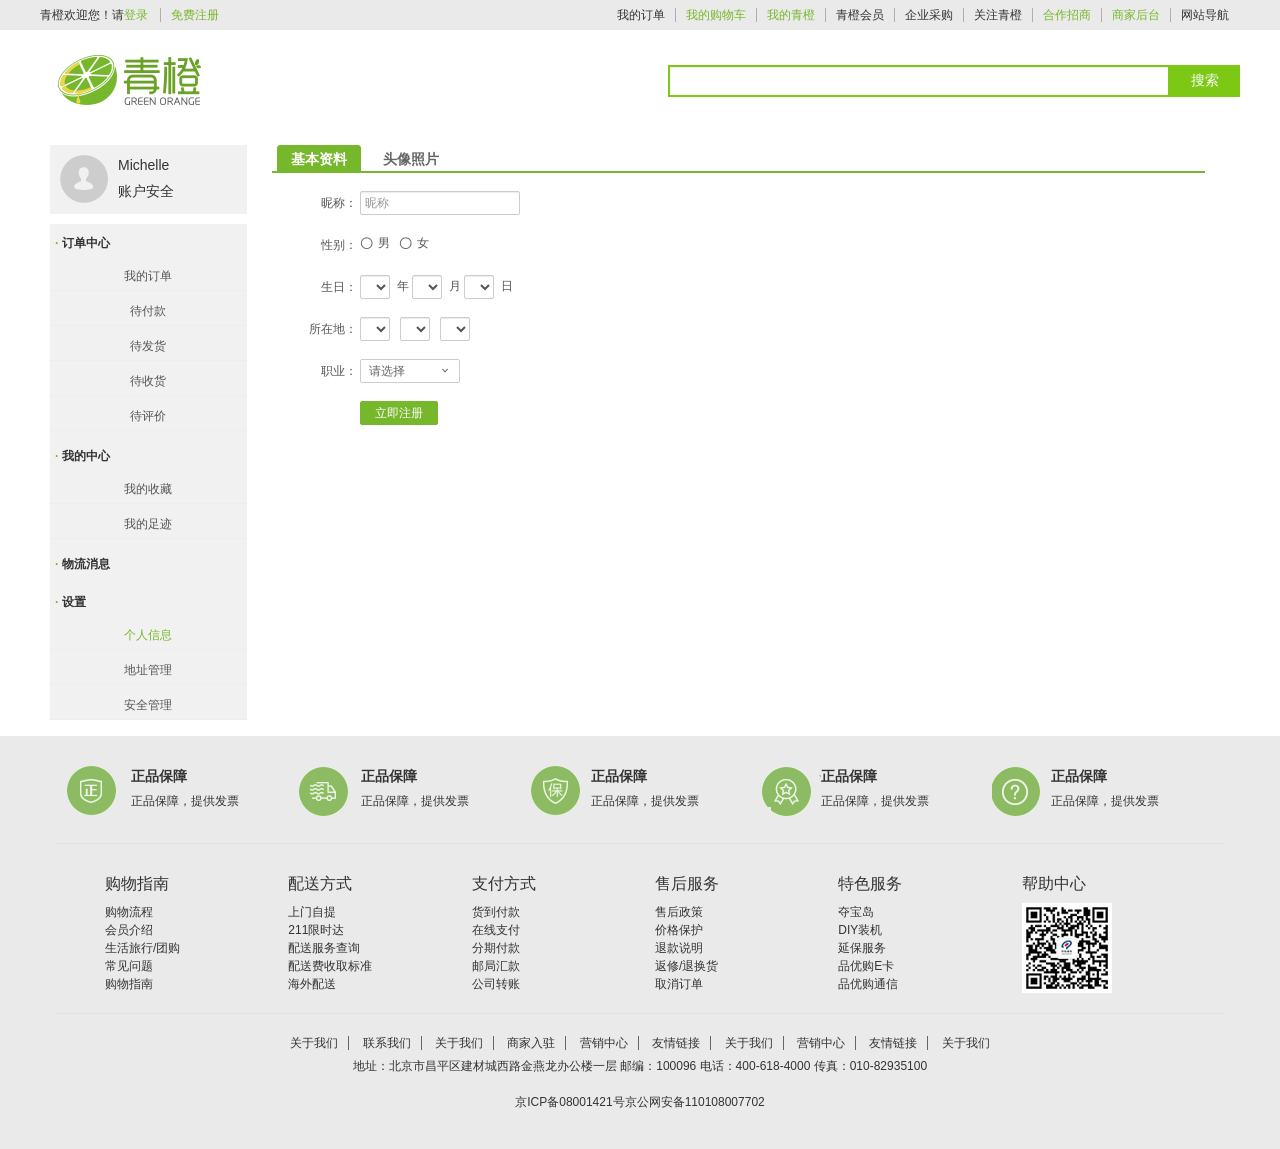
<file: qingcheng_web_center/src/main/webapp/center-setting-info.html>
<!DOCTYPE html>
<html>

<head>
    <meta charset="UTF-8">
    <meta http-equiv="X-UA-Compatible" content="IE=9; IE=8; IE=7; IE=EDGE">
    <meta http-equiv="X-UA-Compatible" content="IE=EmulateIE7" />
    <title>设置-个人信息</title>
     <link rel="icon" href="./img/favicon.ico">

    <link rel="stylesheet" type="text/css" href="./css/all.css" />
    <link rel="stylesheet" type="text/css" href="./css/pages-seckillOrder.css" />
</head>

<body>
    <!-- 头部栏位 -->
    <!--页面顶部-->
<div id="nav-bottom">
	<!--顶部-->
	<div class="nav-top">
		<div class="top">
			<div class="py-container">
				<div class="shortcut">
					<ul class="fl">
						<li class="f-item">青橙欢迎您！</li>
						<li class="f-item">请<a href="login.html" target="_blank">登录</a>　<span><a href="register.html" target="_blank">免费注册</a></span></li>
					</ul>
					<div class="fr typelist">
						<ul class="types">
							<li class="f-item"><span>我的订单</span></li>
							
							<li class="f-item"><span><a href="cart.html" target="_blank">我的购物车</a></span></li>
							<li class="f-item"><span><a href="home.html" target="_blank">我的青橙</a></span></li>			
							<li class="f-item"><span>青橙会员</span></li>						
							<li class="f-item"><span>企业采购</span></li>						
							<li class="f-item"><span>关注青橙</span></li>
							<li class="f-item"><span><a href="cooperation.html" target="_blank">合作招商</a></span></li>
							<li class="f-item"><span><a href="shoplogin.html" target="_blank">商家后台</a></span></li>				
							<li class="f-item"><span>网站导航</li>
						</ul>
					</div>
					
				</div>
			</div>
		</div>

		<!--头部-->
		<div class="header">
			<div class="py-container">
				<div class="yui3-g Logo">
					<div class="yui3-u Left logoArea">
						<a class="logo-bd" title="青橙" href="index.html" target="_blank"></a>
					</div>
					<div class="yui3-u Rit searchArea">
						<div class="search">
							<form action="" class="sui-form form-inline">
								<!--searchAutoComplete-->
								<div class="input-append">
									<input type="text" id="autocomplete"   class="input-error input-xxlarge" />
									<button class="sui-btn btn-xlarge btn-danger" type="button">搜索</button>
								</div>
							</form>
						</div>
					</div>
					
				</div>

			</div>
		</div>
	</div>
</div>

    <!--header-->
    <div id="account">
        <div class="py-container">
            <div class="yui3-g home">
                <!--左侧列表-->
                <div class="yui3-u-1-6 list">

                    <div class="person-info">
                        <div class="person-photo"><img src="./img/_/photo.png" alt=""></div>
                        <div class="person-account">
                            <span class="name">Michelle</span>
                            <span class="safe">账户安全</span>
                        </div>
                        <div class="clearfix"></div>
                    </div>
                    <div class="list-items">
                        <dl>
							<dt><i>·</i> 订单中心</dt>
							<dd ><a href="center-index.html" >我的订单</a></dd>
							<dd><a href="center-order-pay.html" >待付款</a></dd>
							<dd><a href="center-order-send.html"  >待发货</a></dd>
							<dd><a href="center-order-receive.html" >待收货</a></dd>
							<dd><a href="center-order-evaluate.html"  >待评价</a></dd>
						</dl>
						<dl>
							<dt><i>·</i> 我的中心</dt>
							<dd><a href="center-collect.html">我的收藏</a></dd>
							<dd><a href="center-footmark.html" >我的足迹</a></dd>
						</dl>
						<dl>
							<dt><i>·</i> 物流消息</dt>
						</dl>
						<dl>
							<dt><i>·</i> 设置</dt>
							<dd><a href="center-setting-info.html" class="list-active" >个人信息</a></dd>
							<dd><a href="center-setting-address.html" >地址管理</a></dd>
							<dd><a href="center-setting-safe.html" >安全管理</a></dd>
						</dl>
                    </div>
                </div>
                <!--右侧主内容-->
                <div class="yui3-u-5-6">
                    <div class="body userInfo">
                        <ul class="sui-nav nav-tabs nav-large nav-primary ">
                            <li class="active"><a href="#one" data-toggle="tab">基本资料</a></li>
                            <li><a href="#two" data-toggle="tab">头像照片</a></li>
                        </ul>
                        <div class="tab-content ">
                            <div id="one" class="tab-pane active">
                                <form id="form-msg" class="sui-form form-horizontal">
                                    <div class="control-group">
                                        <label for="inputName" class="control-label">昵称：</label>
                                        <div class="controls">
                                            <input type="text" id="inputName" name="email" placeholder="昵称">
                                        </div>
                                    </div>
                                    <div class="control-group">
                                        <label for="inputGender" class="control-label">性别：</label>
                                        <div class="controls">
                                            <label data-toggle="radio" class="radio-pretty inline">
                                            <input type="radio" name="gender" value="1"><span>男</span>
                                        </label>
                                            <label data-toggle="radio" class="radio-pretty inline">
                                            <input type="radio" name="gender" value="2"><span>女</span>
                                        </label>
                                        </div>
                                    </div>
                                    <div class="control-group">
                                        <label for="inputPassword" class="control-label">生日：</label>
                                        <div class="controls">
                                            <select id="select_year2" rel="1990"></select>年
                                            <select id="select_month2" rel="4"></select>月
                                            <select id="select_day2" rel="3"></select>日
                                        </div>
                                    </div>


                                    <div class="control-group">
                                        <label for="inputPassword" class="control-label">所在地：</label>
                                        <div class="controls">
                                            <div data-toggle="distpicker">
                                                <div class="form-group area">
                                                    <select class="form-control" id="province1"></select>
                                                </div>
                                                <div class="form-group area">
                                                    <select class="form-control" id="city1"></select>
                                                </div>
                                                <div class="form-group area">
                                                    <select class="form-control" id="district1"></select>
                                                </div>
                                            </div>
                                        </div>
                                    </div>
                                    <div class="control-group">
                                        <label for="inputJob" class="control-label">职业：</label>
                                        <div class="controls"><span class="sui-dropdown dropdown-bordered select"><span class="dropdown-inner"><a role="button" data-toggle="dropdown" href="#" class="dropdown-toggle">
                                                <input name="job" type="hidden" data-rules="required"><i class="caret"></i><span>请选择</span></a>
                                            <ul id="menu4" role="menu" aria-labelledby="drop4" class="sui-dropdown-menu">
                                                <li role="presentation"><a role="menuitem" tabindex="-1" href="javascript:void(0);" value="bj">程序员</a></li>
                                                <li role="presentation"><a role="menuitem" tabindex="-1" href="javascript:void(0);" value="sb">产品经理</a></li>
                                                <li role="presentation"><a role="menuitem" tabindex="-1" href="javascript:void(0);" value="sb">UI设计师</a></li>
                                            </ul>
                                            </span>
                                            </span>
                                        </div>
                                    </div>
                                    <div class="control-group">
                                        <label for="sanwei" class="control-label"></label>
                                        <div class="controls">
                                            <button type="submit" class="sui-btn btn-primary">立即注册</button>
                                        </div>
                                    </div>
                                </form>
                            </div>
                            <div id="two" class="tab-pane">

                                <div class="new-photo">
                                    <p>当前头像：</p>
                                    <div class="upload">
                                        <img id="imgShow_WU_FILE_0" width="100" height="100" src="./img/_/photo_icon.png" alt="">
                                        <input type="file" id="up_img_WU_FILE_0" />
                                    </div>

                                </div>
                            </div>
                        </div>

                    </div>
                </div>
            </div>
        </div>
    </div>
    <!-- 底部栏位 -->
    <!--页面底部-->
<div class="clearfix footer">
	<div class="py-container">
		<div class="footlink">
			<div class="Mod-service">
				<ul class="Mod-Service-list">
					<li class="grid-service-item intro  intro1">

						<i class="serivce-item fl"></i>
						<div class="service-text">
							<h4>正品保障</h4>
							<p>正品保障，提供发票</p>
						</div>

					</li>
					<li class="grid-service-item  intro intro2">

						<i class="serivce-item fl"></i>
						<div class="service-text">
							<h4>正品保障</h4>
							<p>正品保障，提供发票</p>
						</div>

					</li>
					<li class="grid-service-item intro  intro3">

						<i class="serivce-item fl"></i>
						<div class="service-text">
							<h4>正品保障</h4>
							<p>正品保障，提供发票</p>
						</div>

					</li>
					<li class="grid-service-item  intro intro4">

						<i class="serivce-item fl"></i>
						<div class="service-text">
							<h4>正品保障</h4>
							<p>正品保障，提供发票</p>
						</div>

					</li>
					<li class="grid-service-item intro intro5">

						<i class="serivce-item fl"></i>
						<div class="service-text">
							<h4>正品保障</h4>
							<p>正品保障，提供发票</p>
						</div>

					</li>
				</ul>
			</div>
			<div class="clearfix Mod-list">
				<div class="yui3-g">
					<div class="yui3-u-1-6">
						<h4>购物指南</h4>
						<ul class="unstyled">
							<li>购物流程</li>
							<li>会员介绍</li>
							<li>生活旅行/团购</li>
							<li>常见问题</li>
							<li>购物指南</li>
						</ul>

					</div>
					<div class="yui3-u-1-6">
						<h4>配送方式</h4>
						<ul class="unstyled">
							<li>上门自提</li>
							<li>211限时达</li>
							<li>配送服务查询</li>
							<li>配送费收取标准</li>
							<li>海外配送</li>
						</ul>
					</div>
					<div class="yui3-u-1-6">
						<h4>支付方式</h4>
						<ul class="unstyled">
							<li>货到付款</li>
							<li>在线支付</li>
							<li>分期付款</li>
							<li>邮局汇款</li>
							<li>公司转账</li>
						</ul>
					</div>
					<div class="yui3-u-1-6">
						<h4>售后服务</h4>
						<ul class="unstyled">
							<li>售后政策</li>
							<li>价格保护</li>
							<li>退款说明</li>
							<li>返修/退换货</li>
							<li>取消订单</li>
						</ul>
					</div>
					<div class="yui3-u-1-6">
						<h4>特色服务</h4>
						<ul class="unstyled">
							<li>夺宝岛</li>
							<li>DIY装机</li>
							<li>延保服务</li>
							<li>品优购E卡</li>
							<li>品优购通信</li>
						</ul>
					</div>
					<div class="yui3-u-1-6">
						<h4>帮助中心</h4>
						<img src="./img/wx_cz.jpg">
					</div>
				</div>
			</div>
			<div class="Mod-copyright">
				<ul class="helpLink">
					<li>关于我们<span class="space"></span></li>
					<li>联系我们<span class="space"></span></li>
					<li>关于我们<span class="space"></span></li>
					<li>商家入驻<span class="space"></span></li>
					<li>营销中心<span class="space"></span></li>
					<li>友情链接<span class="space"></span></li>
					<li>关于我们<span class="space"></span></li>
					<li>营销中心<span class="space"></span></li>
					<li>友情链接<span class="space"></span></li>
					<li>关于我们</li>
				</ul>
				<p>地址：北京市昌平区建材城西路金燕龙办公楼一层 邮编：100096 电话：400-618-4000 传真：010-82935100</p>
				<p>京ICP备08001421号京公网安备110108007702</p>
			</div>
		</div>
	</div>
</div>
<!--页面底部END-->
   


</body>

</html>
</file>
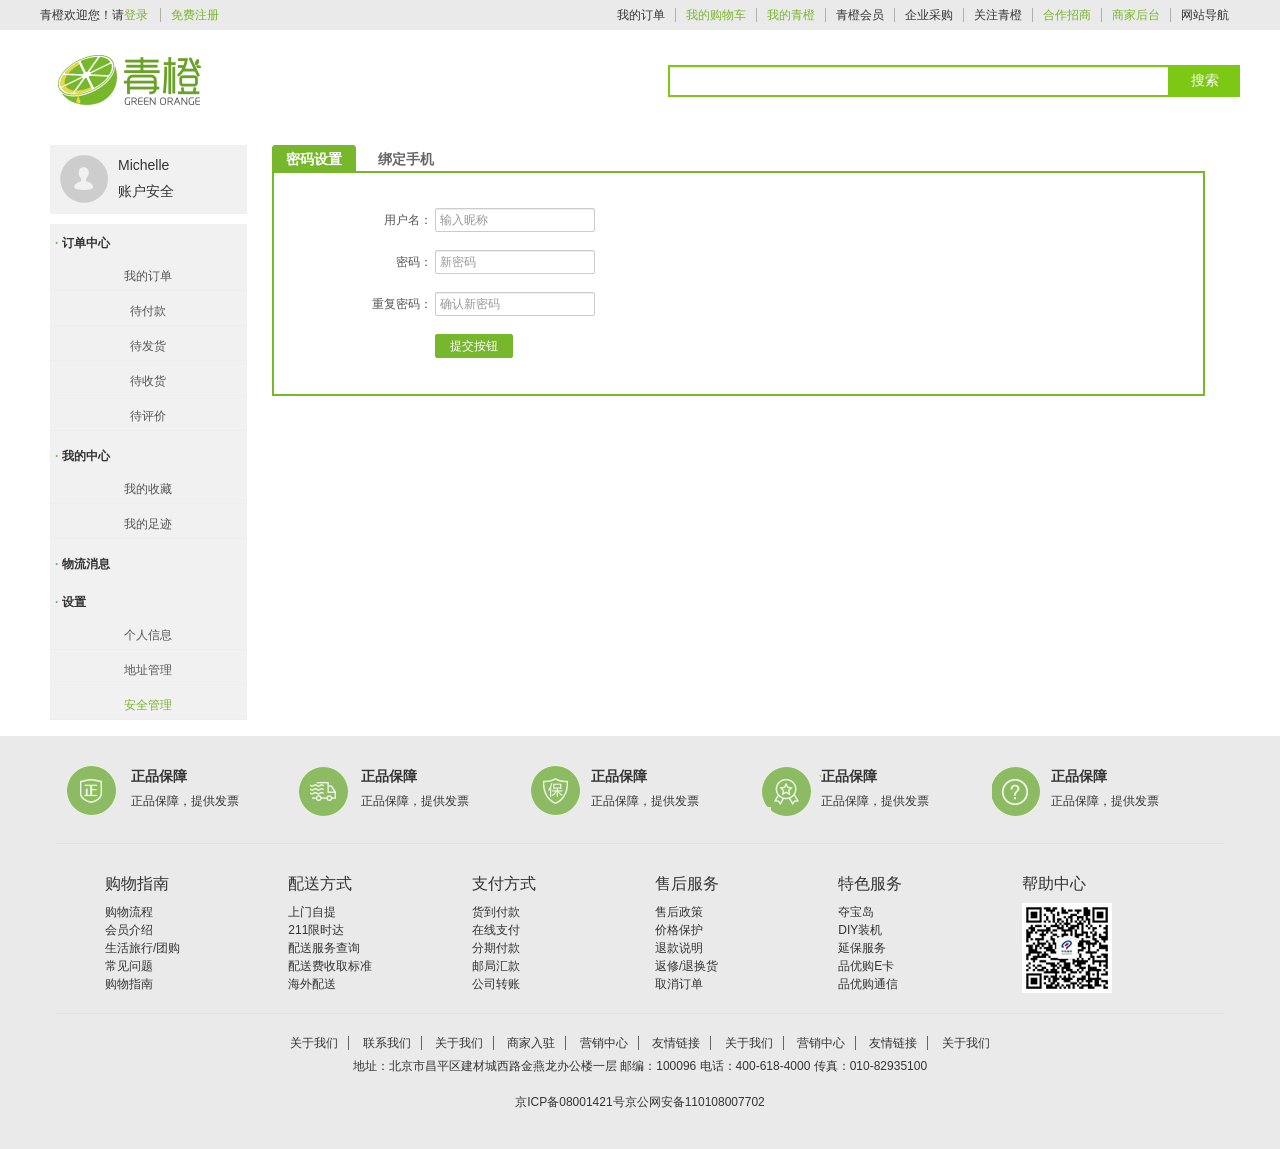
<file: qingcheng_web_center/src/main/webapp/center-setting-safe.html>
<!DOCTYPE html>
<html>

<head>
    <meta charset="UTF-8">
    <meta http-equiv="X-UA-Compatible" content="IE=9; IE=8; IE=7; IE=EDGE">
    <meta http-equiv="X-UA-Compatible" content="IE=EmulateIE7" />
    <title>设置-个人信息</title>
     <link rel="icon" href="./img/favicon.ico">

    <link rel="stylesheet" type="text/css" href="./css/all.css" />
    <link rel="stylesheet" type="text/css" href="./css/pages-seckillOrder.css" />
</head>

<body>
    <!-- 头部栏位 -->
    <!--页面顶部-->
<div id="nav-bottom">
	<!--顶部-->
	<div class="nav-top">
		<div class="top">
			<div class="py-container">
				<div class="shortcut">
					<ul class="fl">
						<li class="f-item">青橙欢迎您！</li>
						<li class="f-item">请<a href="login.html" target="_blank">登录</a>　<span><a href="register.html" target="_blank">免费注册</a></span></li>
					</ul>
					<div class="fr typelist">
						<ul class="types">
							<li class="f-item"><span>我的订单</span></li>
							
							<li class="f-item"><span><a href="cart.html" target="_blank">我的购物车</a></span></li>
							<li class="f-item"><span><a href="home.html" target="_blank">我的青橙</a></span></li>			
							<li class="f-item"><span>青橙会员</span></li>						
							<li class="f-item"><span>企业采购</span></li>						
							<li class="f-item"><span>关注青橙</span></li>
							<li class="f-item"><span><a href="cooperation.html" target="_blank">合作招商</a></span></li>
							<li class="f-item"><span><a href="shoplogin.html" target="_blank">商家后台</a></span></li>				
							<li class="f-item"><span>网站导航</li>
						</ul>
					</div>
					
				</div>
			</div>
		</div>

		<!--头部-->
		<div class="header">
			<div class="py-container">
				<div class="yui3-g Logo">
					<div class="yui3-u Left logoArea">
						<a class="logo-bd" title="青橙" href="index.html" target="_blank"></a>
					</div>
					<div class="yui3-u Rit searchArea">
						<div class="search">
							<form action="" class="sui-form form-inline">
								<!--searchAutoComplete-->
								<div class="input-append">
									<input type="text" id="autocomplete" class="input-error input-xxlarge" />
									<button class="sui-btn btn-xlarge btn-danger" type="button">搜索</button>
								</div>
							</form>
						</div>
					</div>
					
				</div>

			</div>
		</div>
	</div>
</div>

    <!--header-->
    <div id="account">
        <div class="py-container">
            <div class="yui3-g home">
                <!--左侧列表-->
                <div class="yui3-u-1-6 list">

                    <div class="person-info">
                        <div class="person-photo"><img src="./img/_/photo.png" alt=""></div>
                        <div class="person-account">
                            <span class="name">Michelle</span>
                            <span class="safe">账户安全</span>
                        </div>
                        <div class="clearfix"></div>
                    </div>
                    <div class="list-items">
                        <dl>
							<dt><i>·</i> 订单中心</dt>
							<dd ><a href="center-index.html" >我的订单</a></dd>
							<dd><a href="center-order-pay.html" >待付款</a></dd>
							<dd><a href="center-order-send.html"  >待发货</a></dd>
							<dd><a href="center-order-receive.html" >待收货</a></dd>
							<dd><a href="center-order-evaluate.html"  >待评价</a></dd>
						</dl>
						<dl>
							<dt><i>·</i> 我的中心</dt>
							<dd><a href="center-collect.html">我的收藏</a></dd>
							<dd><a href="center-footmark.html" >我的足迹</a></dd>
						</dl>
						<dl>
							<dt><i>·</i> 物流消息</dt>
						</dl>
						<dl>
							<dt><i>·</i> 设置</dt>
							<dd><a href="center-setting-info.html"  >个人信息</a></dd>
							<dd><a href="center-setting-address.html" >地址管理</a></dd>
							<dd><a href="center-setting-safe.html" class="list-active">安全管理</a></dd>
						</dl>
                    </div>
                </div>
                <!--右侧主内容-->
                <div class="yui3-u-5-6">
                    <div class="body userSafe">
                        <ul class="sui-nav nav-tabs nav-large nav-primary ">
                            <li class="active"><a href="#one" data-toggle="tab">密码设置</a></li>
                            <li><a href="#two" data-toggle="tab">绑定手机</a></li>
                        </ul>
                        <div class="tab-content ">
                            <div id="one" class="tab-pane active">
                                <form class="sui-form form-horizontal sui-validate" id="jsForm">
                                    <div class="control-group">
                                        <label for="inputusername" class="control-label">用户名：</label>
                                        <div class="controls">
                                            <input id="pwdid" class="fn-tinput" data-rule-remote="http://www.baidu.com" type="password" name="OldPassword" placeholder="输入昵称"
                                                required data-msg-required="请输入昵称" minlength="6" data-msg-minlength="至少输入6个字符"
                                            />

                                        </div>
                                    </div>
                                    <div class="control-group">
                                        <label for="inputPassword" class="control-label">密码：</label>
                                        <div class="controls">
                                            <input class="fn-tinput" type="password" name="password" value="" placeholder="新密码" required id="password" data-rule-remote="php.php">
                                        </div>
                                    </div>
                                    <div class="control-group">
                                        <label for="inputRepassword" class="control-label">重复密码：</label>
                                        <div class="controls">
                                            <input class="fn-tinput" type="password" name="confirm_password" value="" placeholder="确认新密码" required equalTo="#password">
                                        </div>
                                    </div>

                                    <div class="control-group">
                                        <label class="control-label"></label>
                                        <div class="controls">
                                            <button type="submit" class="sui-btn btn-primary">提交按钮</button>
                                        </div>
                                    </div>
                                </form>
                            </div>
                            <div id="two" class="tab-pane">
                                <!--步骤条-->
                                <div class="sui-steps steps-auto">
                                    <div class="wrap">
                                        <div class="finished">
                                        <label><span class="round"><i class="sui-icon icon-pc-right"></i></span><span>第一步 验证身份</span></label><i class="triangle-right-bg"></i><i class="triangle-right"></i>
                                        </div>
                                    </div>
                                    <div class="wrap">
                                        <div class="todo">
                                        <label><span class="round">2</span><span>第二步 绑定新手机号</span></label><i class="triangle-right-bg"></i><i class="triangle-right"></i>
                                        </div>
                                    </div>
                                    <div class="wrap">
                                        <div class="todo">
                                        <label><span class="round">3</span><span>第三步 完成</span></label>
                                        </div>
                                    </div>
                                </div>

                                <!--表单-->

                                <form class="sui-form form-horizontal sui-validate" data-toggle='validate' id="bind-form">

                                    <div class="control-group">
                                        <label for="inputPassword" class="control-label">验证方式：</label>
                                        <div class="controls fixed">手机验证（138****9856）</div>                            
                                    </div>
                                     <div class="control-group">
                                        <label for="inputcode" class="control-label">验证码：</label>
                                        <div class="controls">
                                            <input name="inputcode" type="text" id="inputcode">
                                        </div>
                                        <div class="controls">
                                            验证码
                                        </div>
                                    </div>
                                    <div class="control-group">
                                        <label for="inputRepassword" class="control-label">短信验证码：</label>
                                        <div class="controls">
                                            <input name="msgcode" type="text" id="msgcode">
                                        </div>
                                        <div class="controls">
                                            <button class="sui-btn btn-info">发送</button>
                                        </div>
                                    </div>
                                    <div class="control-group next-btn">
                                        <a class="sui-btn btn-primary" href="seckillsetting-address-phone.html">下一步</a>
                                    </div>
                                </form>
                            </div>
                        </div>

                    </div>
                </div>
            </div>
        </div>
    </div>
    <!-- 底部栏位 -->
    <!--页面底部-->
<div class="clearfix footer">
	<div class="py-container">
		<div class="footlink">
			<div class="Mod-service">
				<ul class="Mod-Service-list">
					<li class="grid-service-item intro  intro1">

						<i class="serivce-item fl"></i>
						<div class="service-text">
							<h4>正品保障</h4>
							<p>正品保障，提供发票</p>
						</div>

					</li>
					<li class="grid-service-item  intro intro2">

						<i class="serivce-item fl"></i>
						<div class="service-text">
							<h4>正品保障</h4>
							<p>正品保障，提供发票</p>
						</div>

					</li>
					<li class="grid-service-item intro  intro3">

						<i class="serivce-item fl"></i>
						<div class="service-text">
							<h4>正品保障</h4>
							<p>正品保障，提供发票</p>
						</div>

					</li>
					<li class="grid-service-item  intro intro4">

						<i class="serivce-item fl"></i>
						<div class="service-text">
							<h4>正品保障</h4>
							<p>正品保障，提供发票</p>
						</div>

					</li>
					<li class="grid-service-item intro intro5">

						<i class="serivce-item fl"></i>
						<div class="service-text">
							<h4>正品保障</h4>
							<p>正品保障，提供发票</p>
						</div>

					</li>
				</ul>
			</div>
			<div class="clearfix Mod-list">
				<div class="yui3-g">
					<div class="yui3-u-1-6">
						<h4>购物指南</h4>
						<ul class="unstyled">
							<li>购物流程</li>
							<li>会员介绍</li>
							<li>生活旅行/团购</li>
							<li>常见问题</li>
							<li>购物指南</li>
						</ul>

					</div>
					<div class="yui3-u-1-6">
						<h4>配送方式</h4>
						<ul class="unstyled">
							<li>上门自提</li>
							<li>211限时达</li>
							<li>配送服务查询</li>
							<li>配送费收取标准</li>
							<li>海外配送</li>
						</ul>
					</div>
					<div class="yui3-u-1-6">
						<h4>支付方式</h4>
						<ul class="unstyled">
							<li>货到付款</li>
							<li>在线支付</li>
							<li>分期付款</li>
							<li>邮局汇款</li>
							<li>公司转账</li>
						</ul>
					</div>
					<div class="yui3-u-1-6">
						<h4>售后服务</h4>
						<ul class="unstyled">
							<li>售后政策</li>
							<li>价格保护</li>
							<li>退款说明</li>
							<li>返修/退换货</li>
							<li>取消订单</li>
						</ul>
					</div>
					<div class="yui3-u-1-6">
						<h4>特色服务</h4>
						<ul class="unstyled">
							<li>夺宝岛</li>
							<li>DIY装机</li>
							<li>延保服务</li>
							<li>品优购E卡</li>
							<li>品优购通信</li>
						</ul>
					</div>
					<div class="yui3-u-1-6">
						<h4>帮助中心</h4>
						<img src="./img/wx_cz.jpg">
					</div>
				</div>
			</div>
			<div class="Mod-copyright">
				<ul class="helpLink">
					<li>关于我们<span class="space"></span></li>
					<li>联系我们<span class="space"></span></li>
					<li>关于我们<span class="space"></span></li>
					<li>商家入驻<span class="space"></span></li>
					<li>营销中心<span class="space"></span></li>
					<li>友情链接<span class="space"></span></li>
					<li>关于我们<span class="space"></span></li>
					<li>营销中心<span class="space"></span></li>
					<li>友情链接<span class="space"></span></li>
					<li>关于我们</li>
				</ul>
				<p>地址：北京市昌平区建材城西路金燕龙办公楼一层 邮编：100096 电话：400-618-4000 传真：010-82935100</p>
				<p>京ICP备08001421号京公网安备110108007702</p>
			</div>
		</div>
	</div>
</div>
<!--页面底部END-->




</body>

</html>
</file>
<file: qingcheng_web_center/src/main/webapp/css/pages-seckillOrder.css>
.home{padding:10px;color:#333}a{color:#77b72c}.sui-btn.btn-bordered.btn-danger:hover,.sui-btn.btn-bordered.btn-danger:focus,.operate .sui-btn.btn-bordered.btn-danger:active,.operate .sui-btn.btn-bordered.btn-danger.active{border:1px solid #77b72c;background-color:#77b72c}.choose-order .sui-pagination ul>li>a:hover,.sui-pagination ul>li>a:focus{background-color:#77b72c;border-color:#77b72c}.list a{text-decoration:none}.list .list-items dd a.list-active{color:#77b72c}.list .list-items{margin-top:10px;background:#F1F1F1}.list dl{margin:0}.list dl a{color:#000}.list dt,dd{line-height:28px}.list dt{font-weight:700;padding:5px}.list dt i{color:#77b72c}.list dd{margin:0 0 6px;border-bottom:1px solid #ededed;text-align:center}.list .list-items dd a{color:#555}.list .list-items dd a:hover{color:#77b72c}.person-info{padding:10px;background:#F1F1F1}.person-info .person-photo{float:left}.person-info .person-account{float:left;margin-left:10px;margin-top:-3px;font-size:14px}.person-info .person-account span{display:block;line-height:26px}.body{padding:0 25px;color:#555}.table-title .order-table{background:#f1f1f1}.table-title .order-table th{text-align:center}.guige{line-height:36px;color:#a8a6a6}.o-price{text-decoration:line-through;color:#a8a6a6}.sui-btn.btn-bordered.btn-danger{border:1px solid #77b72c;color:#77b72c}.sui-pagination{float:right}.btn-info{color:#fff;background-color:#77b72c;border:1px solid #77b72c}.sui-pagination ul>.active>a,.sui-pagination ul>.active>span{background-color:#77b72c;color:#fff;border-color:#77b72c}.sui-nav.nav-tabs>.active>a,.sui-nav.nav-tabs>li>a:hover{color:#77b72c}.sui-nav.nav-tabs.nav-primary{border-bottom:2px solid #77b72c}.sui-nav.nav-tabs.nav-primary>.active>a{border-color:#77b72c;color:#fff;background:#77b72c}.sui-pagination ul>.active>a:hover,.sui-pagination ul>.active>span:hover,.sui-pagination ul>.active>a:focus,.sui-pagination ul>.active>span:focus{background-color:#77b72c;color:#fff;border-color:#77b72c}.sui-pagination ul>li>a,.sui-pagination ul>li>span{color:#77b72c}.pagination-large div .page-num+.page-confirm{background-color:#77b72c;color:#fff;border-color:#77b72c}.like-title{overflow:hidden;padding:12px 10px;background-color:#f1f1f1;border:1px solid #ddd;font-size:15px}.like-list{padding:20px;color:#666;border:1px solid #ddd;border-top:0}.like-list ul li .attr,.like-list ul li .price,.like-list ul li .commit{padding-left:15px}.like-list ul li .attr{padding-bottom:10px}.list-wrap .price{font:16px "微软雅黑";color:#e4393c}.like-list ul li .list-wrap{line-height:22px}.sui-steps-round>.finished .bar{background-color:#71b247}.sui-steps-round>.finished .round{border-color:#71b247;background-color:#71b247}.sui-steps-round>.current .round{border-color:#71b247;background-color:#71b247}.sui-steps-round>.current .bar{background-color:#71b247}.sui-steps-round>div .bar{width:160px}.sui-steps-round>div>label{color:#71b247;height:auto;line-height:18px}.sui-steps-round>div>label span{display:block}.order-state{font-size:16px}.red{color:#e4393c;font-weight:700;font-size:20px}.order-info{padding:5px 15px;margin-bottom:10px;background-color:#f1f1f1}.order-info h5{line-height:24px;border-bottom:1px solid #a8a6a6}.order-info p{margin-bottom:0;line-height:24px}.order-goods{margin-bottom:15px;padding:8px;background-color:#f1f1f1}.order-goods table{margin-bottom:0}.order-goods tbody{background-color:#fff}.order-goods span{display:block;text-align:left;max-width:350px;float:none}.order-price{float:right;padding:15px}.order-price p{margin-bottom:0}.userInfo .sui-nav.nav-tabs>li>a{font-weight:700;font-size:14px}.controls select{margin-right:7px}.controls .area{display:inline-block}.userInfo .sui-form.form-horizontal .control-label{width:85px}.userInfo .new-photo{padding-left:20px}.userInfo .new-photo img{display:block;margin-bottom:15px;width:100px;height:100px!important}.userInfo .new-photo .upload{margin-left:20px}.userAddress .address-title{padding:5px 10px;margin-bottom:15px;line-height:32px;background-color:#f1f1f1}.userAddress .address-title .title{line-height:40px;font-size:15px;font-weight:700}.userAddress .address-title .add-new{float:right;line-height:24px;margin:5px 0}.btn-primary:hover,.btn-primary:focus{background-color:#77b72c;border:1px solid #77b72c}.sui-steps .current{background-color:#77b72c}.sui-steps .current .triangle-right{border-color:transparent transparent transparent #77b72c}.userSafe .sui-nav{margin-bottom:0}.userSafe .sui-nav.nav-tabs{padding-left:0;font-size:14px;font-weight:700}.userSafe .tab-content{padding:8px;border:2px solid #77b72c;border-top:0}.btn-primary{background:#77b72c;border:1px solid #77b72c}.userSafe .tab-content form{margin:3% 6%}.userSafe .fixed{line-height:24px}.error{color:#B1191A;margin-left:5px}.next-btn{margin-left:100px}.userSafe .overed{width:400px;padding:8% 0;margin:0 auto;margin-bottom:15px;border:2px solid #cbcbcb}.userSafe .overed .content{width:280px;margin:0 auto;overflow:hidden}.userSafe .overed img{float:left;overflow:hidden}.userSafe .overed .text{float:left;margin-left:10px}.userSafe .overed .text .success{font-size:18px;font-weight:700;color:#B1191A}.collect{padding:10px;color:#333}.goods-list{margin:20px 0}.goods-list ul li{margin-top:10px;line-height:28px}.goods-list ul li:hover{box-shadow:0 0 10px 2px #ededed}.goods-list .p-img{width:215px;height:255px}.p-img,.price,.attr,.cu,.commit,.operate{padding-left:15px;line-height:2}.price{font-size:18px;color:#c81623}.price i{margin-left:-5px}.cu span{background:#77b72c;color:#fff;padding:3px;margin-right:3px}.operate{padding:12px 15px}.operate .sui-btn{padding:2px 6px;margin-right:5px}.order-pay label{float:left;padding-left:10px}.order-pay .top-pages{margin:0 10px 6px}.order-pay .hepay-btn{margin-left:10px}.order-pay .choose-title{padding:2px 0;margin-top:10px;line-height:28px;border:1px solid #ddd;border-bottom:0;overflow:hidden;background:#F1F1F1}.order-pay .share-btn{float:right;margin-top:3px;margin-right:5px}.order-pay .order-datatable{margin-bottom:0}.order-pay .choose-order{overflow:hidden;margin-top:10px}.order-pay .order-detail{margin-bottom:10px}
</file>
